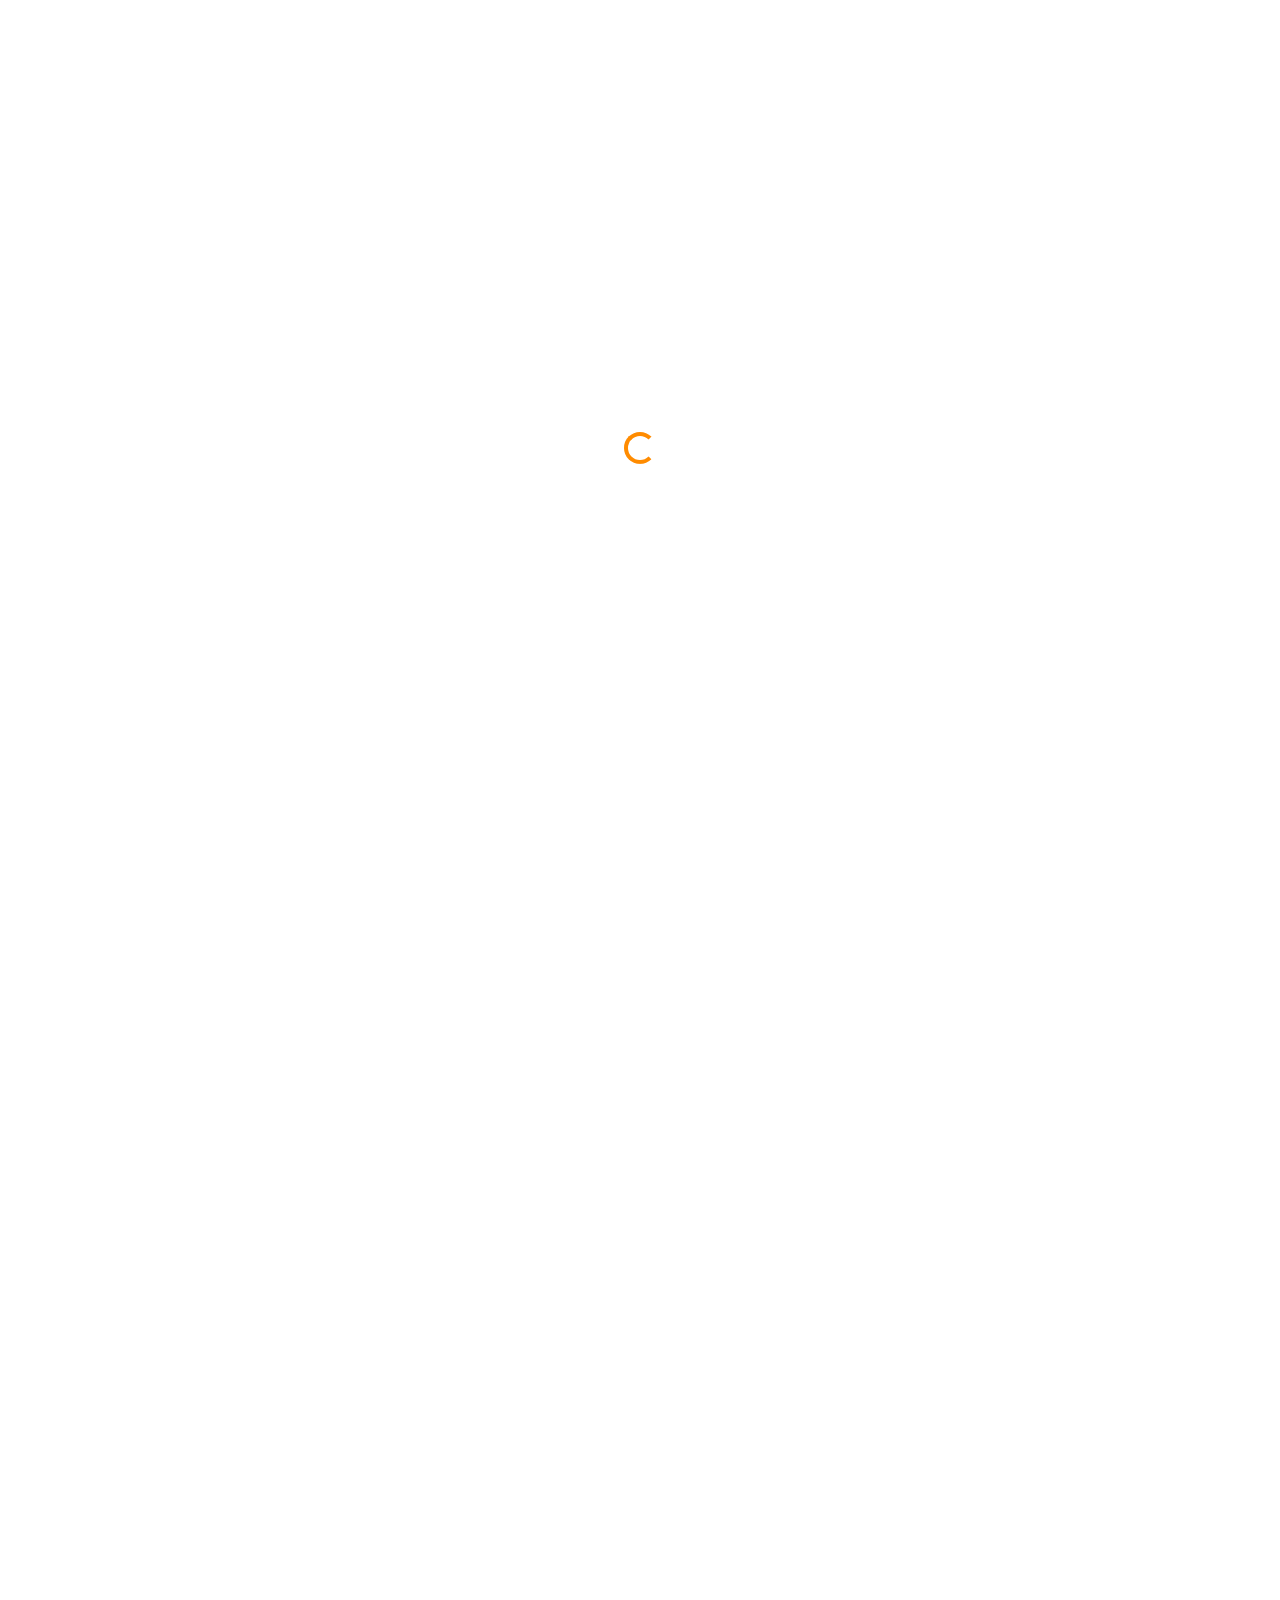
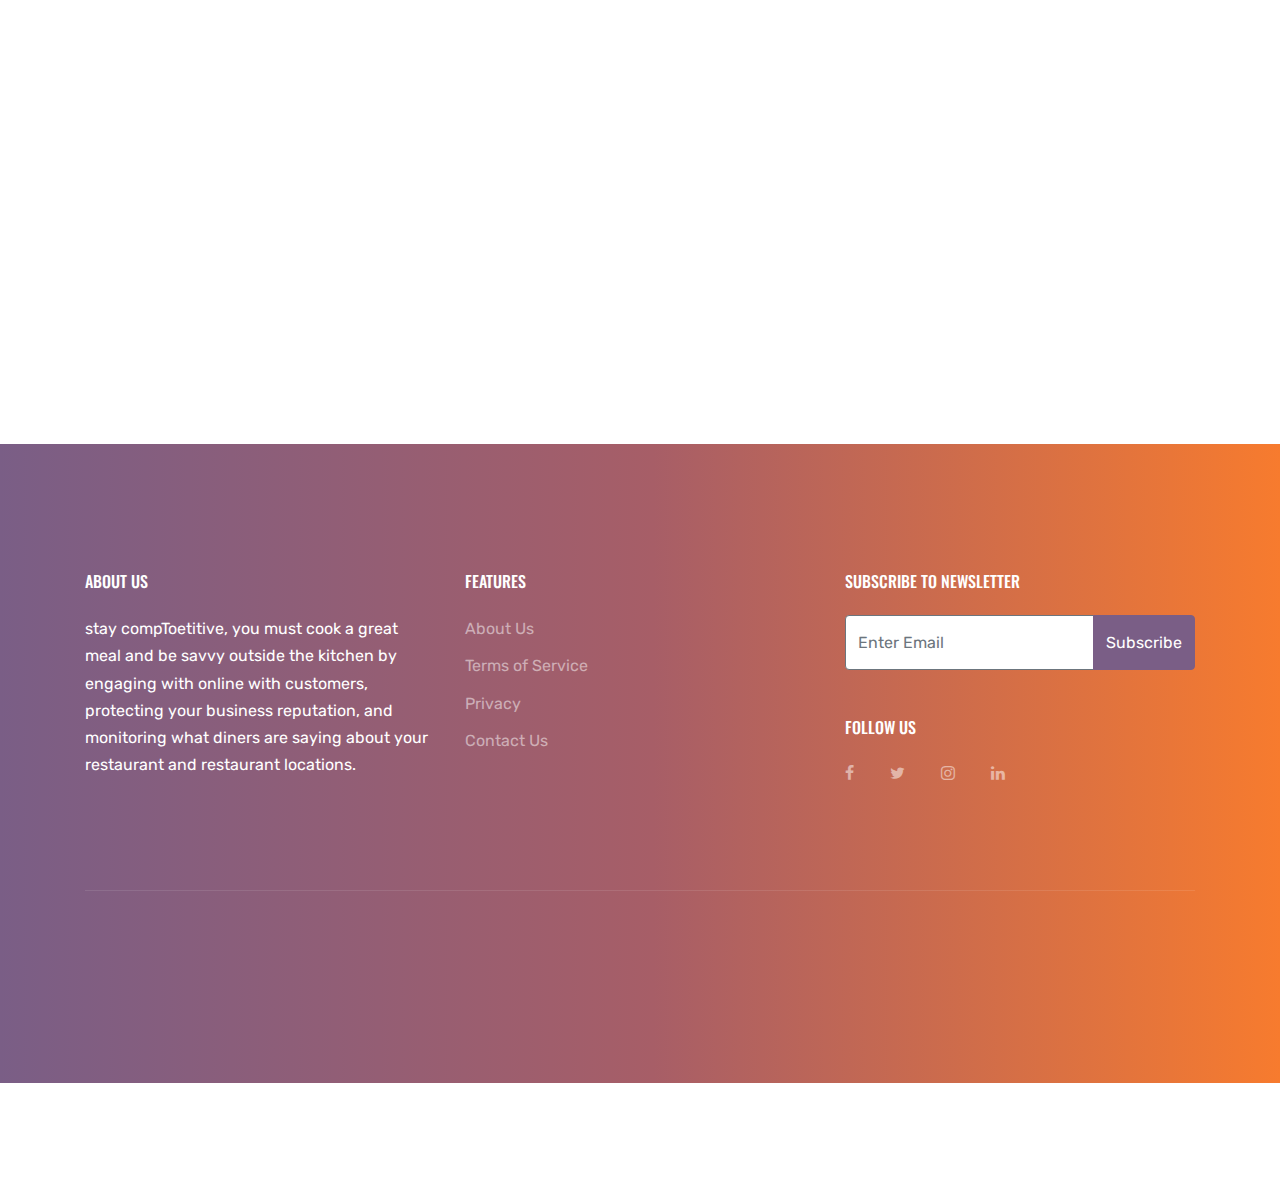
<file: assets/unearth/index2.html>
<!doctype html>
<html lang="en">
  <head>
    <title>Foodopedia</title>
    <meta charset="utf-8">
    <meta name="viewport" content="width=device-width, initial-scale=1, shrink-to-fit=no">

    <link href="https://fonts.googleapis.com/css?family=Rubik:300,400,700|Oswald:400,700" rel="stylesheet">

    <link rel="stylesheet" href="fonts/icomoon/style.css">

    <link rel="stylesheet" href="css/bootstrap.min.css">
    <link rel="stylesheet" href="css/jquery.fancybox.min.css">
    <link rel="stylesheet" href="css/owl.carousel.min.css">
    <link rel="stylesheet" href="css/owl.theme.default.min.css">
    <link rel="stylesheet" href="fonts/flaticon/font/flaticon.css">
    <link rel="stylesheet" href="css/aos.css">

    <!-- MAIN CSS -->
    <link rel="stylesheet" href="css/style.css">
    
  </head>
  <body data-spy="scroll" data-target=".site-navbar-target" data-offset="300">

  <div id="overlayer"></div>
  <div class="loader">
    <div class="spinner-border text-primary" role="status">
      <span class="sr-only">Loading...</span>
    </div>
  </div>
  
  <div class="site-wrap"  id="home-section">

    <div class="site-mobile-menu site-navbar-target">
      <div class="site-mobile-menu-header">
        <div class="site-mobile-menu-close mt-3">
          <span class="icon-close2 js-menu-toggle"></span>
        </div>
      </div>
      <div class="site-mobile-menu-body"></div>
    </div>
   

    <div class="top-bar">
      <div class="container">
        <div class="row">
          <div class="col-12">
            <a href="#" class="text-white"><span class="mr-2 text-white icon-envelope-open-o"></span> <span class="d-none d-md-inline-block">info@yourdomain.com</span></a>
            <span class="mx-md-2 d-inline-block"></span>
            <a href="#" class="text-white"><span class="mr-2 text-white icon-phone"></span> <span class="d-none d-md-inline-block">1+ (234) 5678 9101</span></a>
            

            <div class="float-right">

            <a href="#" class="text-white"><span class="mr-2 text-white icon-twitter"></span> <span class="d-none d-md-inline-block">Twitter</span></a>
            <span class="mx-md-2 d-inline-block"></span>
            <a href="#" class="text-white"><span class="mr-2 text-white icon-instagram"></span> <span class="d-none d-md-inline-block">Instagram</span></a>

            </div>

          </div>
          
        </div>
        
      </div>
    </div>
      
    <header class="site-navbar js-sticky-header site-navbar-target" role="banner">

      <div class="container">
        <div class="row align-items-center position-relative">
          
            
            <div class="site-logo">
              <a href="index.html" class="text-black"><span class="text-primary" >FOODOPEDIA</a>
            </div>
            
            <div class="col-12">
             <nav class="site-navigation text-right ml-auto " role="navigation">

                <ul class="site-menu main-menu js-clone-nav ml-auto d-none d-lg-block">
                <li><a href="#home-section" class="nav-link">Home</a></li>
                <li><a href="#services-section" class="nav-link">Contact</a></li>             
                
                   
                 

                <li><a href="#press-section" class="nav-link">About Us</a></li>
                
                <li><a href="#testimonials-section" class="nav-link">Hey! ABC</a></li>
                <li><a href="#contact-section" class="nav-link">Logout</a></li>
              </ul>
              </nav>
          
            </div>

          <div class="toggle-button d-inline-block d-lg-none"><a href="#" class="site-menu-toggle py-5 js-menu-toggle text-black"><span class="icon-menu h3"></span></a></div>

        </div>
      </div>
      
    </header>
    
    <div class="owl-carousel slide-one-item">
      

      

      <div class="site-section-cover overlay img-bg-section" style="background-image: url('images/cook.jpg');" >
        <div class="container">
          <div class="row align-items-center justify-content-center text-center">
            <div class="col-md-12 col-lg-7">
              <h1 data-aos="fade-up" data-aos-delay="">Welcome to Foodopedia</h1>  
             <!---- <p class="mb-5" data-aos="fade-up" data-aos-delay="100">Lorem ipsum dolor sit amet, consectetur adipisicing elit. Molestiae, cumque vitae animi.</p>-->
             <!----<p data-aos="fade-up" data-aos-delay="200"><a href="#" class="btn btn-outline-white border-w-2 btn-md" style="cursor: pointer;">Select city</a></p>-->
             <div class="dropdown">
              <button class="dropbtn">Select City</button>
                <div class="dropdown-content">
                <a href="#">Aligarh</a>
                <a href="#">Delhi</a>
                <a href="#">Agra</a>
                </div>  
              </div>
            </div>
          </div>
        </div>

      </div>

     
      

    </div>
    
    <div class="site-section">
      <div class="block__73694 mb-2" id="services-section">
        <div class="container">
          <div class="row d-flex no-gutters align-items-stretch">

            <div class="col-12 col-lg-6 block__73422" style="background-image: url('images/cook2.jpg');" data-aos="fade-right" data-aos-delay="">
            </div>

            

            <div class="col-lg-5 ml-auto p-lg-5 mt-4 mt-lg-0" data-aos="fade-left" data-aos-delay="">
              <h2 class="mb-3 text-black">About our website</h2>
              <p>In today’s digital age, diners quickly become online critics on restaurant review sites. With their words, they’re making personal recommendations not only to their friends and family but also to the whole world.
                </p>

              <p> To stay competitive, you must cook a great meal and be savvy outside the kitchen by engaging with online with customers, protecting your business reputation, and monitoring what diners are saying about your restaurant and restaurant locations.</p>

              <ul class="ul-check primary list-unstyled mt-5">
                <li>Select a city.</li>
                <li>Choose a restaurant.</li>
                <li>Choose your favourite street food.</li>
                <li>Write your review or feedback.</li>
              </ul>

              
            </div>

          </div>
        </div>      
      </div>


      <div class="block__73694">
        <div class="container">
          <div class="row d-flex no-gutters align-items-stretch">

            <div class="col-12 col-lg-6 block__73422 order-lg-2" style="background-image: url('images/food3.jpg');" data-aos="fade-left" data-aos-delay="">
            </div>
<div class="col-lg-4 ml-auto" data-aos="fade-up" data-aos-delay="200">
<h2 class="text-black">Hey! ABC.<br> Write your experience.</h2>
<p> stay compToetitive, you must cook a great meal and be savvy outside the kitchen by engaging with online with customers, protecting your business reputation, and monitoring what diners are saying about your restaurant and restaurant locations.</p>
<p><a href="#" class="btn btn-primary text-white">Get Started</a></p>
</div>
</div>
</div>
</div>

<br>
<br>
<footer class="site-footer">
<div class="container">
<div class="row">
<div class="col-md-6">
<div class="row">
  <div class="col-md-8">
    <h2 class="footer-heading mb-4">About Us</h2>
    <p>stay compToetitive, you must cook a great meal and be savvy outside the kitchen by engaging with online with customers, protecting your business reputation, and monitoring what diners are saying about your restaurant and restaurant locations.</p>
  </div>
  <div class="col-md-4 ml-auto" style="padding-bottom:0%;">
    <h2 class="footer-heading mb-4">Features</h2>
    <ul class="list-unstyled">
      <li><a href="#">About Us</a></li>
      <li><a href="#">Terms of Service</a></li>
      <li><a href="#">Privacy</a></li>
      <li><a href="#">Contact Us</a></li>
    </ul>
  </div>
  
</div>
</div>
<div class="col-md-4 ml-auto">

<div class="mb-5">
  <h2 class="footer-heading mb-4">Subscribe to Newsletter</h2>
  <form action="#" method="post" class="footer-suscribe-form">
    <div class="input-group mb-3">
      <input type="text" class="form-control border-secondary text-white bg-transparent" placeholder="Enter Email" aria-label="Enter Email" aria-describedby="button-addon2">
      <div class="input-group-append">
        <button class="btn btn-primary text-white" type="button" id="button-addon2">Subscribe</button>
      </div>
    </div>
  </div>


  <h2 class="footer-heading mb-4">Follow Us</h2>
    <a href="#about-section" class="smoothscroll pl-0 pr-3"><span class="icon-facebook"></span></a>
    <a href="#" class="pl-3 pr-3"><span class="icon-twitter"></span></a>
    <a href="#" class="pl-3 pr-3"><span class="icon-instagram"></span></a>
    <a href="#" class="pl-3 pr-3"><span class="icon-linkedin"></span></a>
</form>
</div>
</div>
<div class="row pt-5 mt-5 text-center">
<div class="col-md-12">
<div class="border-top pt-5">
<p class="copyright"><small>
<!-- Link back to Colorlib can't be removed. Template is licensed under CC BY 3.0. -->
<!--Copyright &copy;<script>document.write(new Date().getFullYear());</script> All rights reserved | This template is made with <i class="icon-heart text-danger" aria-hidden="true"></i> by <a href="https://colorlib.com" target="_blank" >Colorlib</a>-->
<!-- Link back to Colorlib can't be removed. Template is licensed under CC BY 3.0. -->
</small></p>
</div>
</div>

</div>
</div>
</footer>

</div>

  <script src="js/jquery-3.3.1.min.js"></script>
  <script src="js/popper.min.js"></script>
  <script src="js/bootstrap.min.js"></script>
  <script src="js/owl.carousel.min.js"></script>
  <script src="js/jquery.sticky.js"></script>
  <script src="js/jquery.waypoints.min.js"></script>
  <script src="js/jquery.animateNumber.min.js"></script>
  <script src="js/jquery.fancybox.min.js"></script>
  <script src="js/jquery.easing.1.3.js"></script>
  <script src="js/aos.js"></script>
  
  <script src="js/main.js"></script>
    
  </body>
</html>
</file>
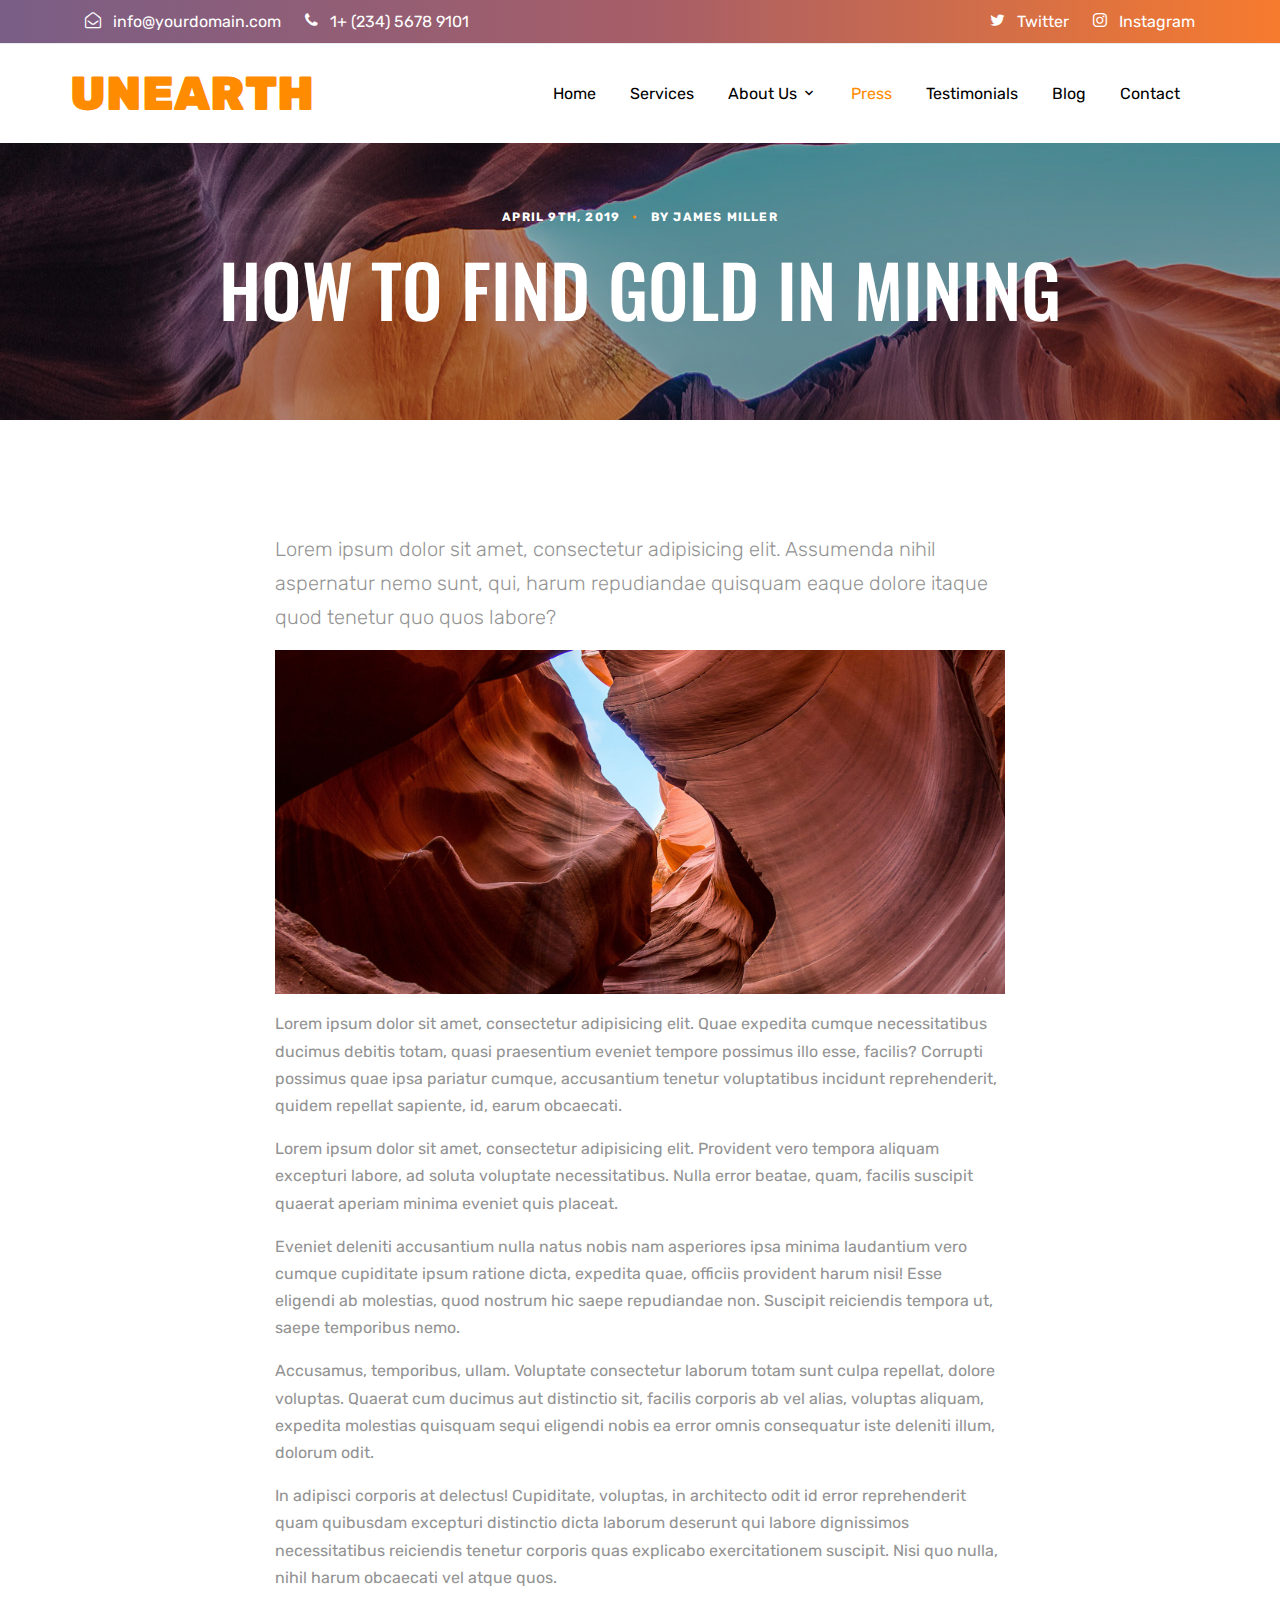
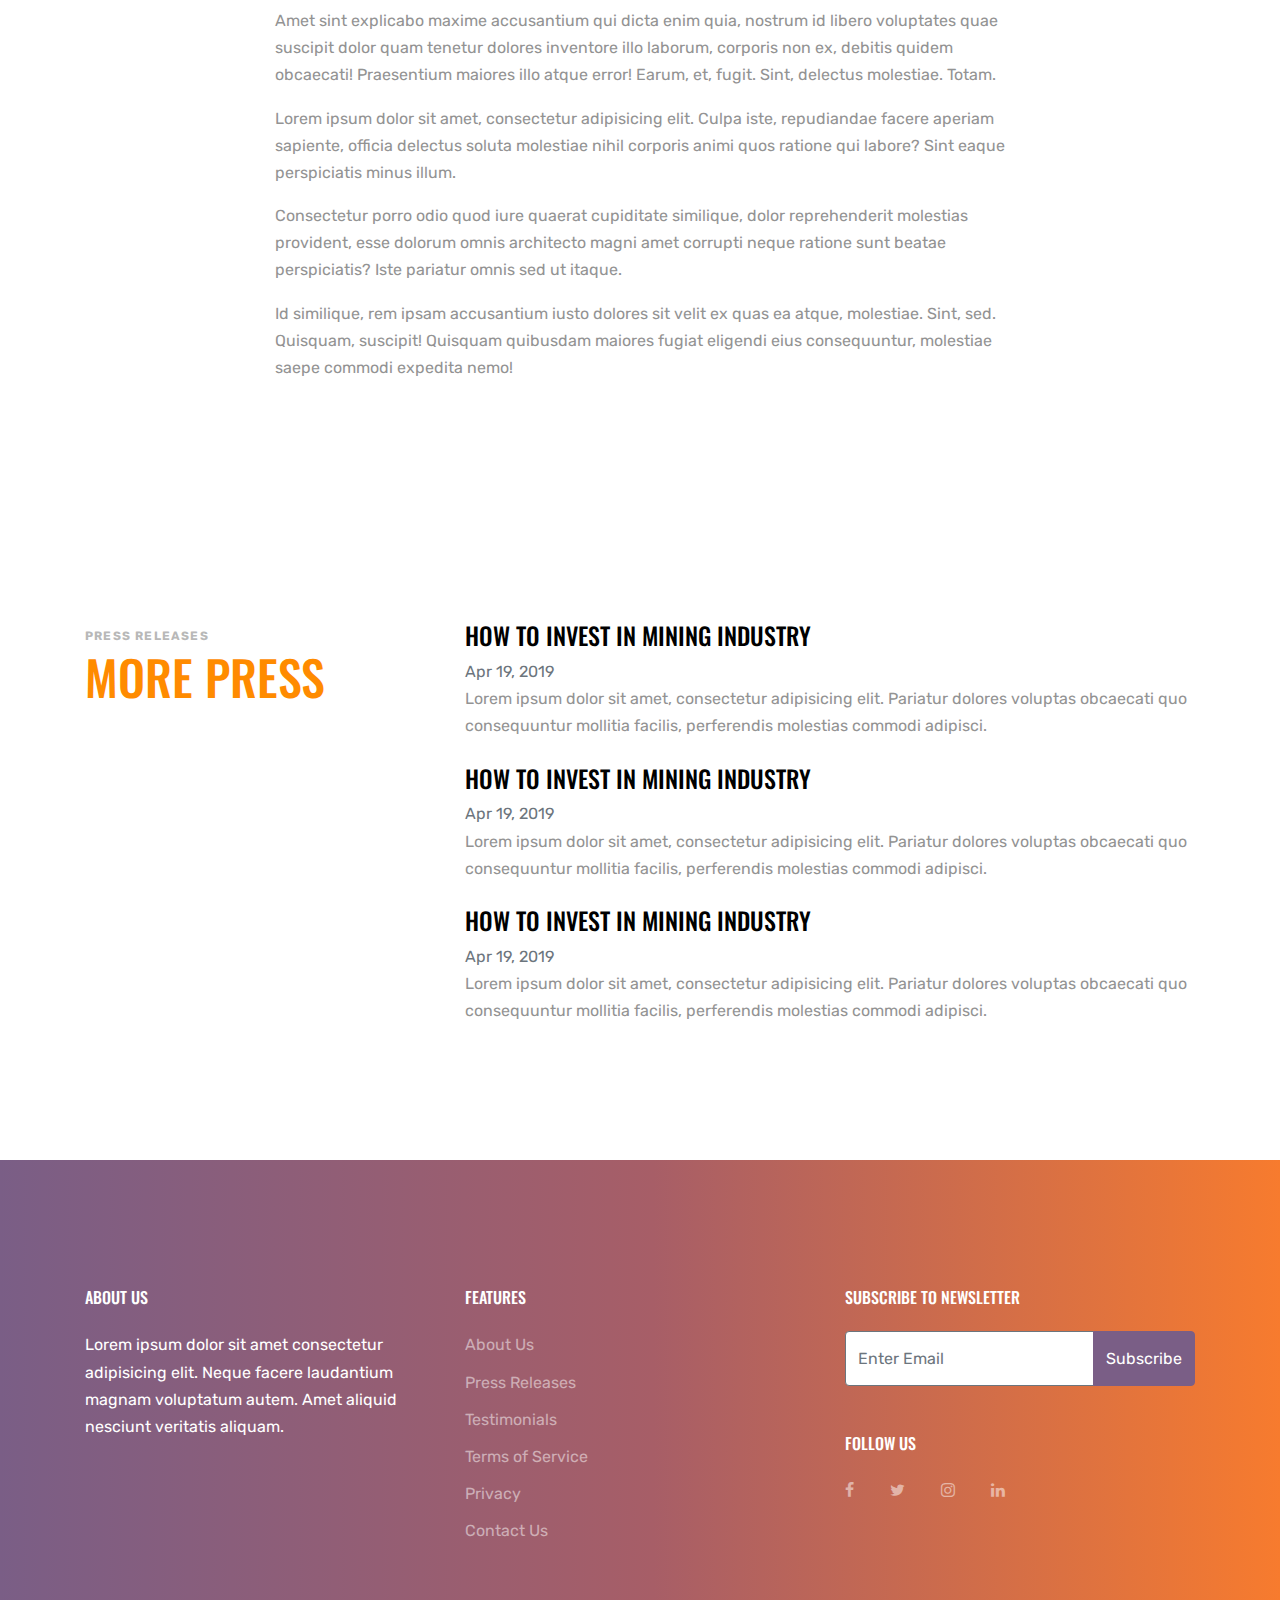
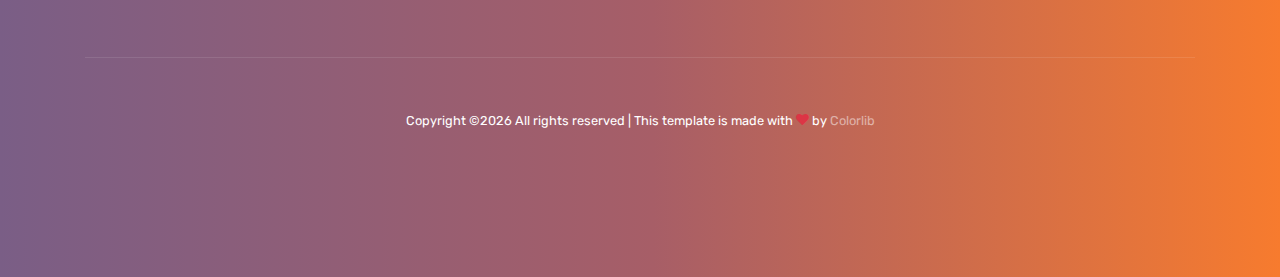
<file: assets/unearth/press-single.html>
<!doctype html>
<html lang="en">
  <head>
    <title>Unearth &mdash; Website Template by Colorlib</title>
    <meta charset="utf-8">
    <meta name="viewport" content="width=device-width, initial-scale=1, shrink-to-fit=no">

    <link href="https://fonts.googleapis.com/css?family=Rubik:300,400,700|Oswald:400,700" rel="stylesheet">

    <link rel="stylesheet" href="fonts/icomoon/style.css">

    <link rel="stylesheet" href="css/bootstrap.min.css">
    <link rel="stylesheet" href="css/jquery.fancybox.min.css">
    <link rel="stylesheet" href="css/owl.carousel.min.css">
    <link rel="stylesheet" href="css/owl.theme.default.min.css">
    <link rel="stylesheet" href="fonts/flaticon/font/flaticon.css">
    <link rel="stylesheet" href="css/aos.css">

    <!-- MAIN CSS -->
    <link rel="stylesheet" href="css/style.css">
    
  </head>
  <body data-spy="scroll" data-target=".site-navbar-target" data-offset="300">
  
  <div class="site-wrap">

    <div class="site-mobile-menu site-navbar-target">
      <div class="site-mobile-menu-header">
        <div class="site-mobile-menu-close mt-3">
          <span class="icon-close2 js-menu-toggle"></span>
        </div>
      </div>
      <div class="site-mobile-menu-body"></div>
    </div>
   

    <div class="top-bar">
      <div class="container">
        <div class="row">
          <div class="col-12">
            <a href="#" class="text-white"><span class="mr-2 text-white icon-envelope-open-o"></span> <span class="d-none d-md-inline-block">info@yourdomain.com</span></a>
            <span class="mx-md-2 d-inline-block"></span>
            <a href="#" class="text-white"><span class="mr-2 text-white icon-phone"></span> <span class="d-none d-md-inline-block">1+ (234) 5678 9101</span></a>
            

            <div class="float-right">

            <a href="#" class="text-white"><span class="mr-2 text-white icon-twitter"></span> <span class="d-none d-md-inline-block">Twitter</span></a>
            <span class="mx-md-2 d-inline-block"></span>
            <a href="#" class="text-white"><span class="mr-2 text-white icon-instagram"></span> <span class="d-none d-md-inline-block">Instagram</span></a>

            </div>

          </div>
          
        </div>
        
      </div>
    </div>
      
    <header class="site-navbar js-sticky-header site-navbar-target" role="banner">

      <div class="container">
        <div class="row align-items-center position-relative">
          
            
            <div class="site-logo">
              <a href="index.html" class="text-black"><span class="text-primary">Unearth</a>
            </div>
            
            <div class="col-12">
              <nav class="site-navigation text-right ml-auto " role="navigation">

                <ul class="site-menu main-menu js-clone-nav ml-auto d-none d-lg-block">
                <li><a href="index.html#home-section" class="nav-link">Home</a></li>
                <li><a href="index.html#services-section" class="nav-link">Services</a></li>

                <li class="has-children">
                  <a href="index.html#about-section" class="nav-link">About Us</a>
                  <ul class="dropdown arrow-top">
                    <li><a href="index.html#team-section" class="nav-link">Team</a></li>
                    <li><a href="index.html#pricing-section" class="nav-link">Pricing</a></li>
                    <li><a href="index.html#faq-section" class="nav-link">FAQ</a></li>
                    <li class="has-children">
                      <a href="#">More Links</a>
                      <ul class="dropdown">
                        <li><a href="#">Menu One</a></li>
                        <li><a href="#">Menu Two</a></li>
                        <li><a href="#">Menu Three</a></li>
                      </ul>
                    </li>
                  </ul>
                </li>

                <li><a href="index.html#press-section" class="nav-link active">Press</a></li>
                
                <li><a href="index.html#testimonials-section" class="nav-link">Testimonials</a></li>
                <li><a href="index.html#blog-section" class="nav-link">Blog</a></li>
                <li><a href="index.html#contact-section" class="nav-link">Contact</a></li>
              </ul>
              </nav>
          
            </div>

          <div class="toggle-button d-inline-block d-lg-none"><a href="#" class="site-menu-toggle py-5 js-menu-toggle text-black"><span class="icon-menu h3"></span></a></div>

        </div>
      </div>
      
    </header>
    
    <div class="site-section-cover overlay inner-page bg-light" style="background-image: url('images/hero_3.jpg')" data-aos="fade">
      
      <div class="container">
        <div class="row align-items-center justify-content-center text-center">
          <div class="col-lg-10">

            <div class="box-shadow-content">
              <div class="block-heading-1">
                <span class="d-block mb-3 text-white"  data-aos="fade-up">April 9th, 2019 <span class="mx-2 text-primary">&bullet;</span> by James Miller</span>
                <h1 class="mb-4" data-aos="fade-up" data-aos-delay="100">How To Find Gold In Mining</h1>
              </div>
              
              
            </div>
          </div>
        </div>
      </div>
      
    </div>

    
    <section class="site-section">
      <div class="container">
        <div class="row">
          <div class="col-md-8 mx-auto blog-content">
            <p class="lead">Lorem ipsum dolor sit amet, consectetur adipisicing elit. Assumenda nihil aspernatur nemo sunt, qui, harum repudiandae quisquam eaque dolore itaque quod tenetur quo quos labore?</p>
            <p><img src="images/hero_2.jpg" alt="Image" class="img-fluid"></p>
            <p>Lorem ipsum dolor sit amet, consectetur adipisicing elit. Quae expedita cumque necessitatibus ducimus debitis totam, quasi praesentium eveniet tempore possimus illo esse, facilis? Corrupti possimus quae ipsa pariatur cumque, accusantium tenetur voluptatibus incidunt reprehenderit, quidem repellat sapiente, id, earum obcaecati.</p>

            <blockquote><p>Lorem ipsum dolor sit amet, consectetur adipisicing elit. Provident vero tempora aliquam excepturi labore, ad soluta voluptate necessitatibus. Nulla error beatae, quam, facilis suscipit quaerat aperiam minima eveniet quis placeat.</p></blockquote>

            <p>Eveniet deleniti accusantium nulla natus nobis nam asperiores ipsa minima laudantium vero cumque cupiditate ipsum ratione dicta, expedita quae, officiis provident harum nisi! Esse eligendi ab molestias, quod nostrum hic saepe repudiandae non. Suscipit reiciendis tempora ut, saepe temporibus nemo.</p>
            <p>Accusamus, temporibus, ullam. Voluptate consectetur laborum totam sunt culpa repellat, dolore voluptas. Quaerat cum ducimus aut distinctio sit, facilis corporis ab vel alias, voluptas aliquam, expedita molestias quisquam sequi eligendi nobis ea error omnis consequatur iste deleniti illum, dolorum odit.</p>
            <p>In adipisci corporis at delectus! Cupiditate, voluptas, in architecto odit id error reprehenderit quam quibusdam excepturi distinctio dicta laborum deserunt qui labore dignissimos necessitatibus reiciendis tenetur corporis quas explicabo exercitationem suscipit. Nisi quo nulla, nihil harum obcaecati vel atque quos.</p>
            <p>Amet sint explicabo maxime accusantium qui dicta enim quia, nostrum id libero voluptates quae suscipit dolor quam tenetur dolores inventore illo laborum, corporis non ex, debitis quidem obcaecati! Praesentium maiores illo atque error! Earum, et, fugit. Sint, delectus molestiae. Totam.</p>

            <p>Lorem ipsum dolor sit amet, consectetur adipisicing elit. Culpa iste, repudiandae facere aperiam sapiente, officia delectus soluta molestiae nihil corporis animi quos ratione qui labore? Sint eaque perspiciatis minus illum.</p>
            <p>Consectetur porro odio quod iure quaerat cupiditate similique, dolor reprehenderit molestias provident, esse dolorum omnis architecto magni amet corrupti neque ratione sunt beatae perspiciatis? Iste pariatur omnis sed ut itaque.</p>
            <p>Id similique, rem ipsam accusantium iusto dolores sit velit ex quas ea atque, molestiae. Sint, sed. Quisquam, suscipit! Quisquam quibusdam maiores fugiat eligendi eius consequuntur, molestiae saepe commodi expedita nemo!</p>
            
          </div>
          
        </div>
      </div>
    </section>

    <div class="site-section" id="press-section">
      <div class="container">
        <div class="row">
          <div class="col-lg-4 mb-5 mb-lg-0">
            <div class="block-heading-1">
              <span>Press Releases</span>
              <h2>More Press</h2>
            </div>
          </div>
          <div class="col-lg-8">
            <ul class="list-unstyled">
              <li class="mb-4">
                <h2 class="h4"><a href="press-single.html" class="text-black">How To Invest In Mining Industry</a></h2>
                <span class="d-block text-secondary">Apr 19, 2019</span>
                <p>Lorem ipsum dolor sit amet, consectetur adipisicing elit. Pariatur dolores voluptas obcaecati quo consequuntur mollitia facilis, perferendis molestias commodi adipisci.</p>
              </li>
              <li class="mb-4">
                <h2 class="h4"><a href="press-single.html" class="text-black">How To Invest In Mining Industry</a></h2>
                <span class="d-block text-secondary">Apr 19, 2019</span>
                <p>Lorem ipsum dolor sit amet, consectetur adipisicing elit. Pariatur dolores voluptas obcaecati quo consequuntur mollitia facilis, perferendis molestias commodi adipisci.</p>
              </li>
              <li class="mb-4">
                <h2 class="h4"><a href="press-single.html" class="text-black">How To Invest In Mining Industry</a></h2>
                <span class="d-block text-secondary">Apr 19, 2019</span>
                <p>Lorem ipsum dolor sit amet, consectetur adipisicing elit. Pariatur dolores voluptas obcaecati quo consequuntur mollitia facilis, perferendis molestias commodi adipisci.</p>
              </li>
            </ul>
          </div>
        </div>
      </div>
    </div>


    <footer class="site-footer">
      <div class="container">
        <div class="row">
          <div class="col-md-6">
            <div class="row">
              <div class="col-md-8">
                <h2 class="footer-heading mb-4">About Us</h2>
                <p>Lorem ipsum dolor sit amet consectetur adipisicing elit. Neque facere laudantium magnam voluptatum autem. Amet aliquid nesciunt veritatis aliquam.</p>
              </div>
              <div class="col-md-4 ml-auto">
                <h2 class="footer-heading mb-4">Features</h2>
                <ul class="list-unstyled">
                  <li><a href="#">About Us</a></li>
                  <li><a href="#">Press Releases</a></li>
                  <li><a href="#">Testimonials</a></li>
                  <li><a href="#">Terms of Service</a></li>
                  <li><a href="#">Privacy</a></li>
                  <li><a href="#">Contact Us</a></li>
                </ul>
              </div>
              
            </div>
          </div>
          <div class="col-md-4 ml-auto">

            <div class="mb-5">
              <h2 class="footer-heading mb-4">Subscribe to Newsletter</h2>
              <form action="#" method="post" class="footer-suscribe-form">
                <div class="input-group mb-3">
                  <input type="text" class="form-control border-secondary text-white bg-transparent" placeholder="Enter Email" aria-label="Enter Email" aria-describedby="button-addon2">
                  <div class="input-group-append">
                    <button class="btn btn-primary text-white" type="button" id="button-addon2">Subscribe</button>
                  </div>
                </div>
              </div>


              <h2 class="footer-heading mb-4">Follow Us</h2>
                <a href="#about-section" class="smoothscroll pl-0 pr-3"><span class="icon-facebook"></span></a>
                <a href="#" class="pl-3 pr-3"><span class="icon-twitter"></span></a>
                <a href="#" class="pl-3 pr-3"><span class="icon-instagram"></span></a>
                <a href="#" class="pl-3 pr-3"><span class="icon-linkedin"></span></a>
            </form>
          </div>
        </div>
        <div class="row pt-5 mt-5 text-center">
          <div class="col-md-12">
            <div class="border-top pt-5">
            <p class="copyright"><small>
            <!-- Link back to Colorlib can't be removed. Template is licensed under CC BY 3.0. -->
            Copyright &copy;<script>document.write(new Date().getFullYear());</script> All rights reserved | This template is made with <i class="icon-heart text-danger" aria-hidden="true"></i> by <a href="https://colorlib.com" target="_blank" >Colorlib</a>
            <!-- Link back to Colorlib can't be removed. Template is licensed under CC BY 3.0. -->
            </small></p>
            </div>
          </div>
          
        </div>
      </div>
    </footer>

  </div>

  <script src="js/jquery-3.3.1.min.js"></script>
  <script src="js/popper.min.js"></script>
  <script src="js/bootstrap.min.js"></script>
  <script src="js/owl.carousel.min.js"></script>
  <script src="js/jquery.sticky.js"></script>
  <script src="js/jquery.waypoints.min.js"></script>
  <script src="js/jquery.animateNumber.min.js"></script>
  <script src="js/jquery.easing.1.3.js"></script>
  <script src="js/aos.js"></script>
  
  <script src="js/main.js"></script>

  
  </body>
</html>
</file>
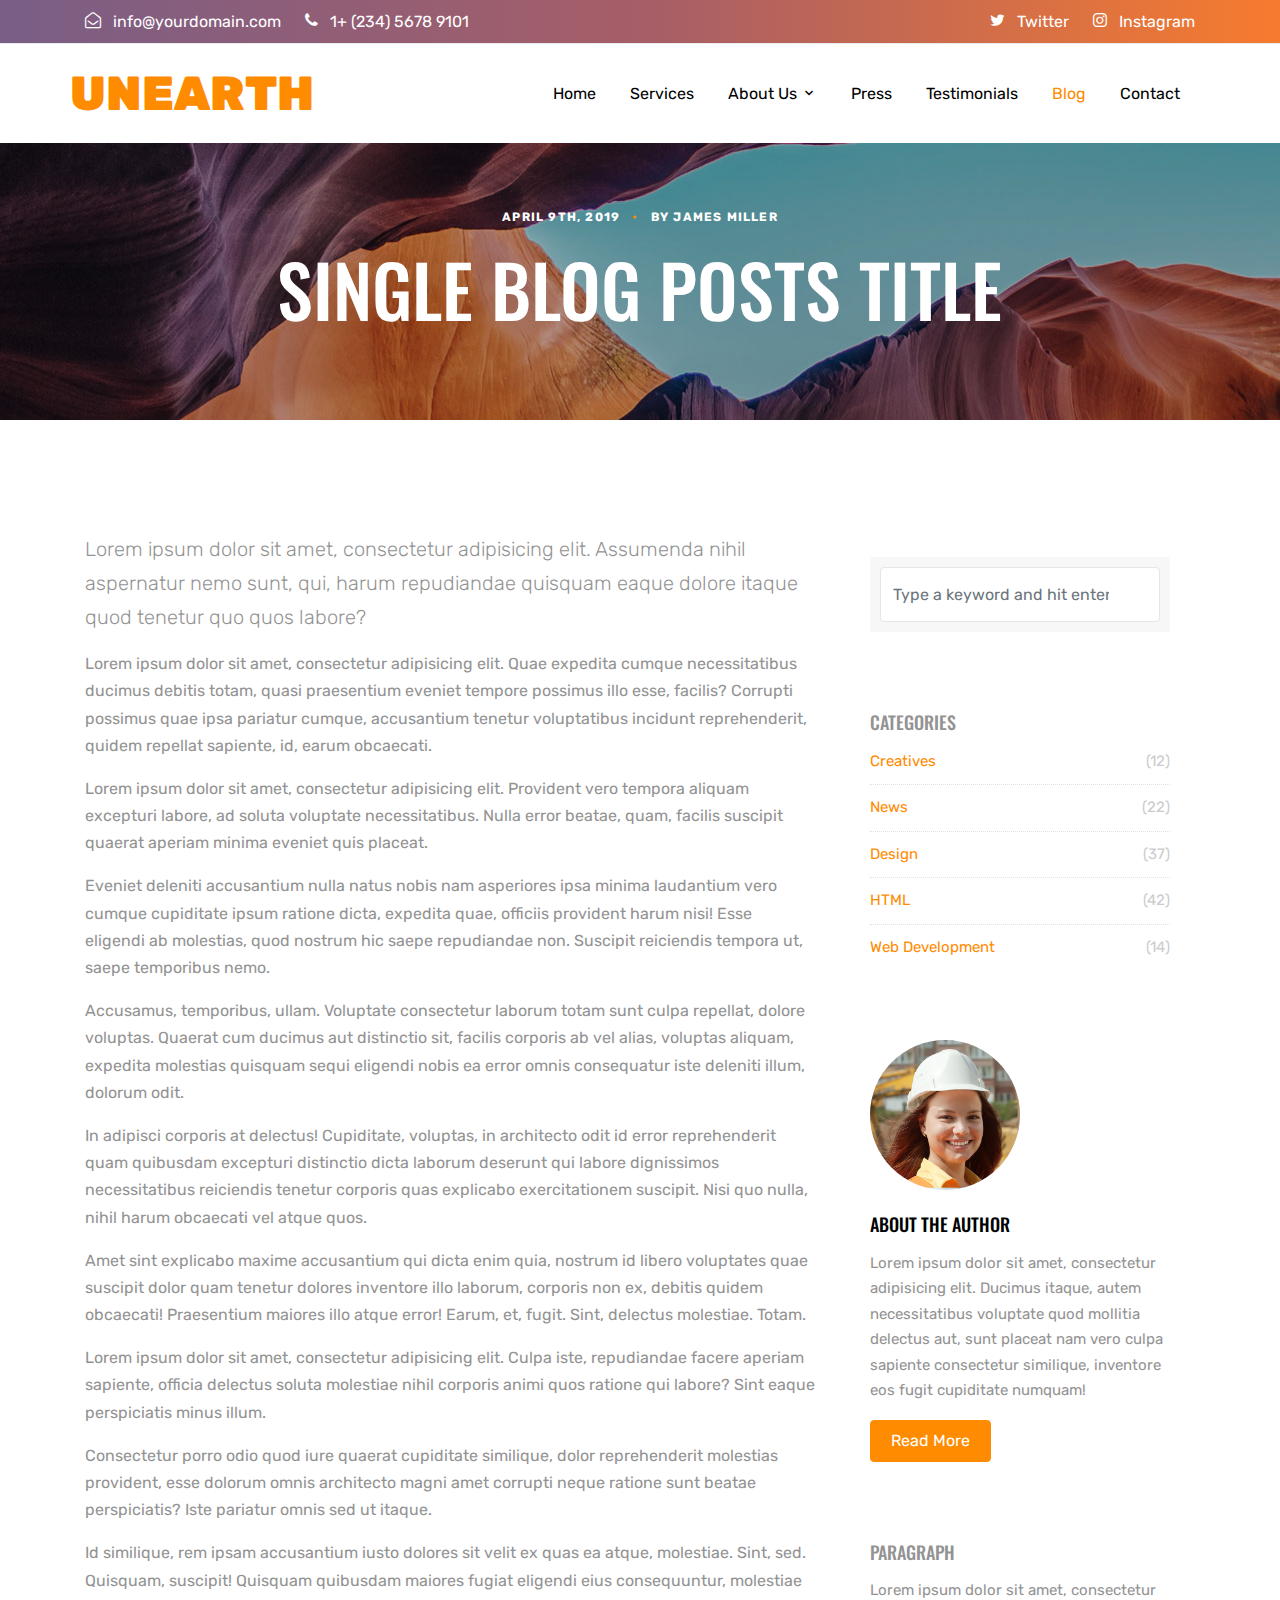
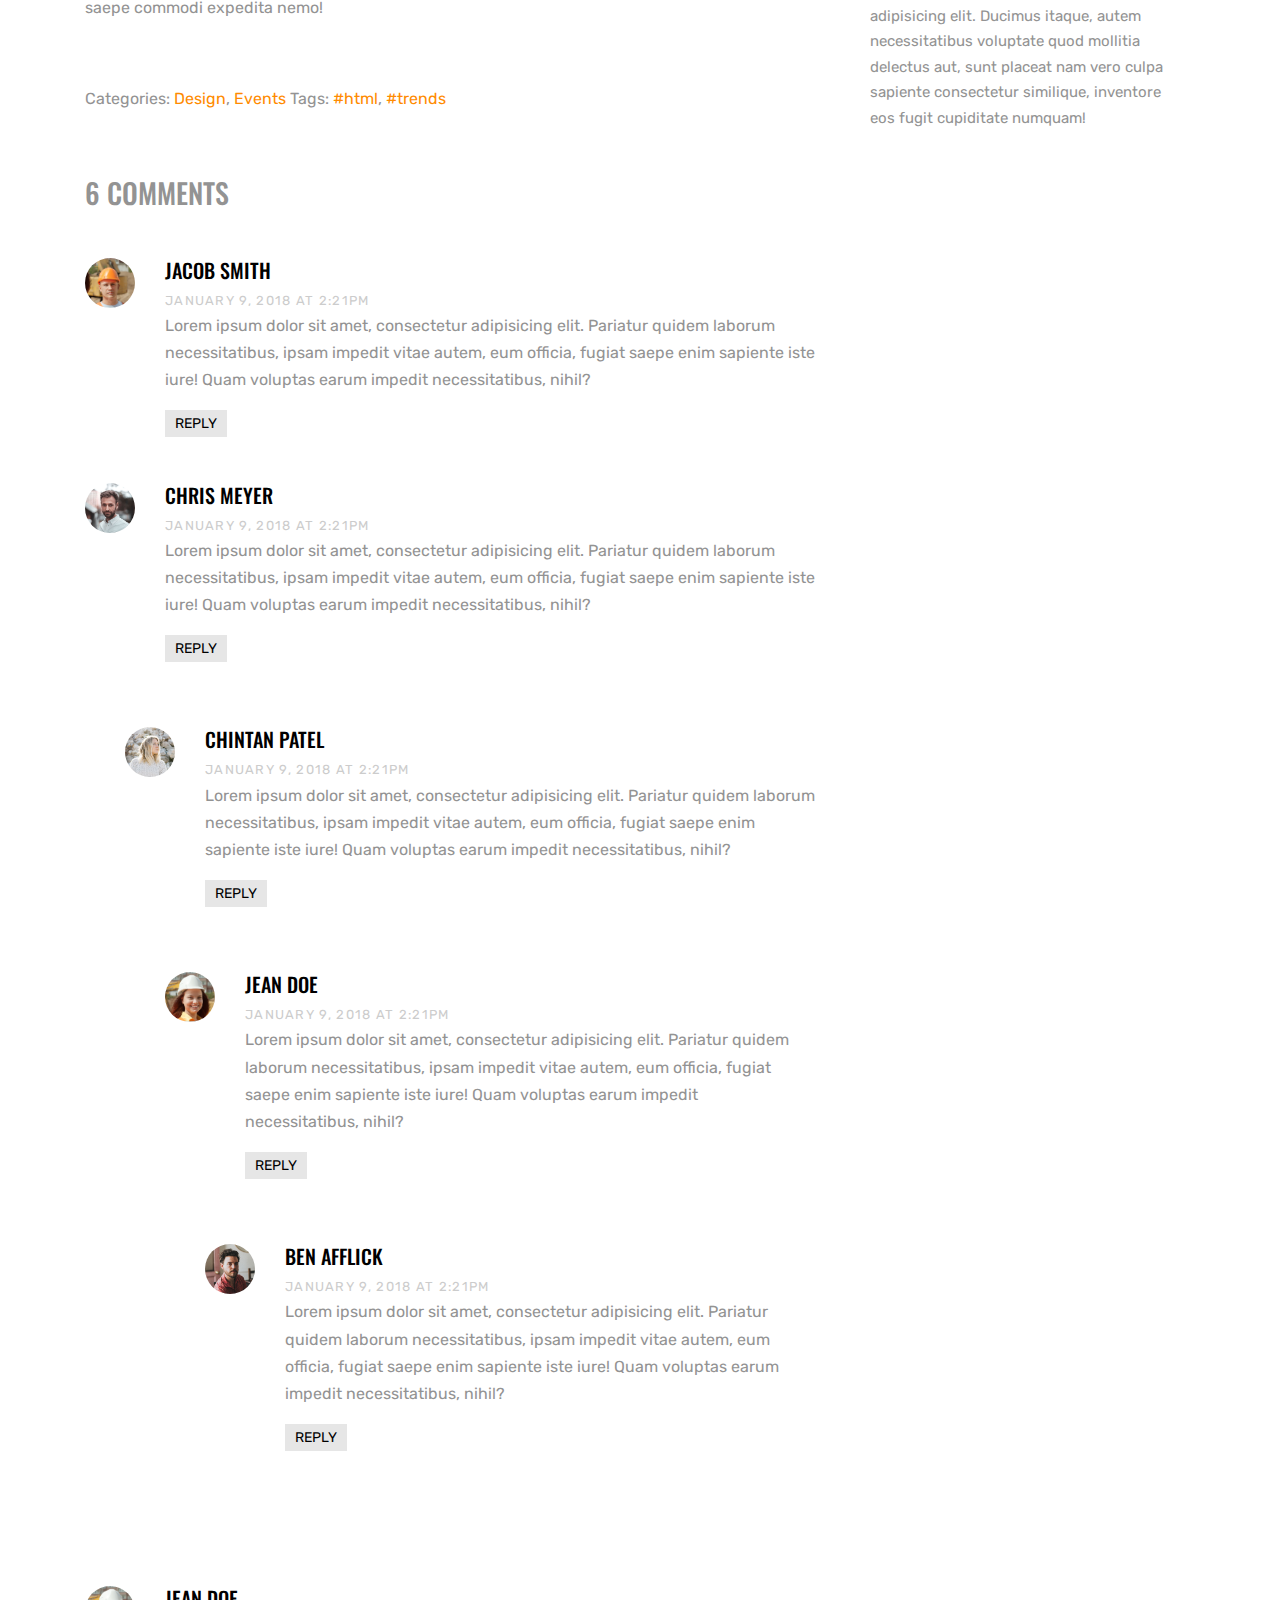
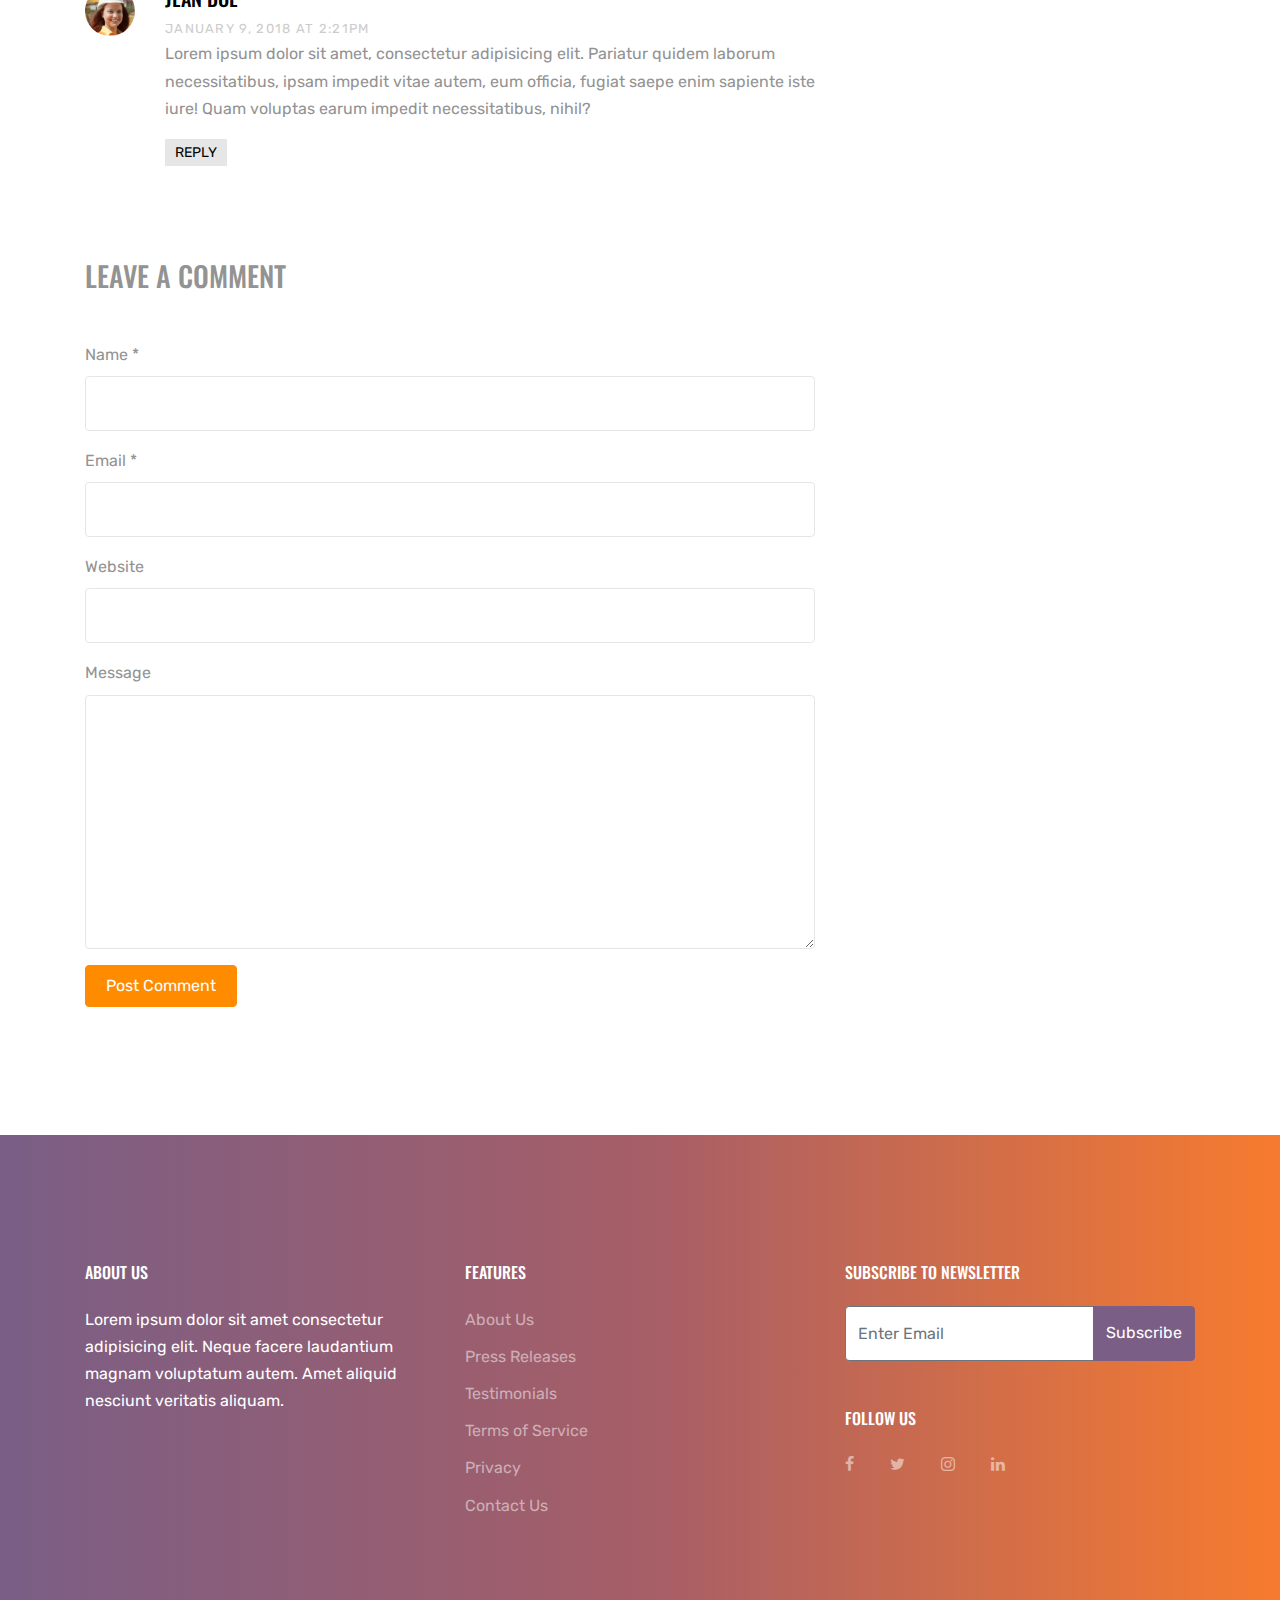
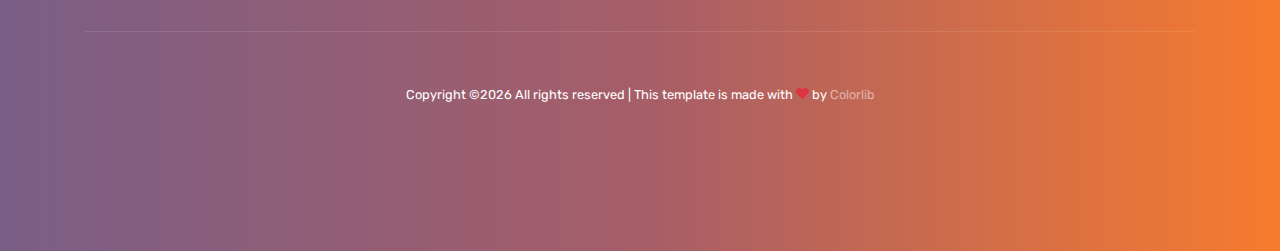
<file: assets/unearth/single.html>
<!doctype html>
<html lang="en">
  <head>
    <title>Unearth &mdash; Website Template by Colorlib</title>
    <meta charset="utf-8">
    <meta name="viewport" content="width=device-width, initial-scale=1, shrink-to-fit=no">

    <link href="https://fonts.googleapis.com/css?family=Rubik:300,400,700|Oswald:400,700" rel="stylesheet">

    <link rel="stylesheet" href="fonts/icomoon/style.css">

    <link rel="stylesheet" href="css/bootstrap.min.css">
    <link rel="stylesheet" href="css/jquery.fancybox.min.css">
    <link rel="stylesheet" href="css/owl.carousel.min.css">
    <link rel="stylesheet" href="css/owl.theme.default.min.css">
    <link rel="stylesheet" href="fonts/flaticon/font/flaticon.css">
    <link rel="stylesheet" href="css/aos.css">

    <!-- MAIN CSS -->
    <link rel="stylesheet" href="css/style.css">
    
  </head>
  <body data-spy="scroll" data-target=".site-navbar-target" data-offset="300">
  
  <div class="site-wrap">

    <div class="site-mobile-menu site-navbar-target">
      <div class="site-mobile-menu-header">
        <div class="site-mobile-menu-close mt-3">
          <span class="icon-close2 js-menu-toggle"></span>
        </div>
      </div>
      <div class="site-mobile-menu-body"></div>
    </div>
   

    <div class="top-bar">
      <div class="container">
        <div class="row">
          <div class="col-12">
            <a href="#" class="text-white"><span class="mr-2 text-white icon-envelope-open-o"></span> <span class="d-none d-md-inline-block">info@yourdomain.com</span></a>
            <span class="mx-md-2 d-inline-block"></span>
            <a href="#" class="text-white"><span class="mr-2 text-white icon-phone"></span> <span class="d-none d-md-inline-block">1+ (234) 5678 9101</span></a>
            

            <div class="float-right">

            <a href="#" class="text-white"><span class="mr-2 text-white icon-twitter"></span> <span class="d-none d-md-inline-block">Twitter</span></a>
            <span class="mx-md-2 d-inline-block"></span>
            <a href="#" class="text-white"><span class="mr-2 text-white icon-instagram"></span> <span class="d-none d-md-inline-block">Instagram</span></a>

            </div>

          </div>
          
        </div>
        
      </div>
    </div>
      
    <header class="site-navbar js-sticky-header site-navbar-target" role="banner">

      <div class="container">
        <div class="row align-items-center position-relative">
          
            
            <div class="site-logo">
              <a href="index.html" class="text-black"><span class="text-primary">Unearth</a>
            </div>
            
            <div class="col-12">
              <nav class="site-navigation text-right ml-auto " role="navigation">

                <ul class="site-menu main-menu js-clone-nav ml-auto d-none d-lg-block">
                <li><a href="#home-section" class="nav-link">Home</a></li>
                <li><a href="#services-section" class="nav-link">Services</a></li>

                <li class="has-children">
                  <a href="index.html#about-section" class="nav-link">About Us</a>
                  <ul class="dropdown arrow-top">
                    <li><a href="index.html#team-section" class="nav-link">Team</a></li>
                    <li><a href="index.html#pricing-section" class="nav-link">Pricing</a></li>
                    <li><a href="index.html#faq-section" class="nav-link">FAQ</a></li>
                    <li class="has-children">
                      <a href="#">More Links</a>
                      <ul class="dropdown">
                        <li><a href="#">Menu One</a></li>
                        <li><a href="#">Menu Two</a></li>
                        <li><a href="#">Menu Three</a></li>
                      </ul>
                    </li>
                  </ul>
                </li>

                <li><a href="index.html#press-section" class="nav-link">Press</a></li>
                
                <li><a href="index.html#testimonials-section" class="nav-link">Testimonials</a></li>
                <li><a href="index.html#blog-section" class="nav-link active">Blog</a></li>
                <li><a href="index.html#contact-section" class="nav-link">Contact</a></li>
              </ul>
              </nav>
          
            </div>

          <div class="toggle-button d-inline-block d-lg-none"><a href="#" class="site-menu-toggle py-5 js-menu-toggle text-black"><span class="icon-menu h3"></span></a></div>

        </div>
      </div>
      
    </header>
    
    <div class="site-section-cover overlay inner-page bg-light" style="background-image: url('images/hero_3.jpg')" data-aos="fade">
      
      <div class="container">
        <div class="row align-items-center justify-content-center text-center">
          <div class="col-lg-10">

            <div class="box-shadow-content">
              <div class="block-heading-1">
                <span class="d-block mb-3 text-white" data-aos="fade-up">April 9th, 2019 <span class="mx-2 text-primary">&bullet;</span> by James Miller</span>
                <h1 class="mb-4" data-aos="fade-up" data-aos-delay="100">Single Blog Posts Title</h1>
              </div>
              
              
            </div>
          </div>
        </div>
      </div>
      
    </div>

    
    
    <section class="site-section">
      <div class="container">
        <div class="row">
          <div class="col-md-8 blog-content">
            <p class="lead">Lorem ipsum dolor sit amet, consectetur adipisicing elit. Assumenda nihil aspernatur nemo sunt, qui, harum repudiandae quisquam eaque dolore itaque quod tenetur quo quos labore?</p>
            <p>Lorem ipsum dolor sit amet, consectetur adipisicing elit. Quae expedita cumque necessitatibus ducimus debitis totam, quasi praesentium eveniet tempore possimus illo esse, facilis? Corrupti possimus quae ipsa pariatur cumque, accusantium tenetur voluptatibus incidunt reprehenderit, quidem repellat sapiente, id, earum obcaecati.</p>

            <blockquote><p>Lorem ipsum dolor sit amet, consectetur adipisicing elit. Provident vero tempora aliquam excepturi labore, ad soluta voluptate necessitatibus. Nulla error beatae, quam, facilis suscipit quaerat aperiam minima eveniet quis placeat.</p></blockquote>

            <p>Eveniet deleniti accusantium nulla natus nobis nam asperiores ipsa minima laudantium vero cumque cupiditate ipsum ratione dicta, expedita quae, officiis provident harum nisi! Esse eligendi ab molestias, quod nostrum hic saepe repudiandae non. Suscipit reiciendis tempora ut, saepe temporibus nemo.</p>
            <p>Accusamus, temporibus, ullam. Voluptate consectetur laborum totam sunt culpa repellat, dolore voluptas. Quaerat cum ducimus aut distinctio sit, facilis corporis ab vel alias, voluptas aliquam, expedita molestias quisquam sequi eligendi nobis ea error omnis consequatur iste deleniti illum, dolorum odit.</p>
            <p>In adipisci corporis at delectus! Cupiditate, voluptas, in architecto odit id error reprehenderit quam quibusdam excepturi distinctio dicta laborum deserunt qui labore dignissimos necessitatibus reiciendis tenetur corporis quas explicabo exercitationem suscipit. Nisi quo nulla, nihil harum obcaecati vel atque quos.</p>
            <p>Amet sint explicabo maxime accusantium qui dicta enim quia, nostrum id libero voluptates quae suscipit dolor quam tenetur dolores inventore illo laborum, corporis non ex, debitis quidem obcaecati! Praesentium maiores illo atque error! Earum, et, fugit. Sint, delectus molestiae. Totam.</p>

            <p>Lorem ipsum dolor sit amet, consectetur adipisicing elit. Culpa iste, repudiandae facere aperiam sapiente, officia delectus soluta molestiae nihil corporis animi quos ratione qui labore? Sint eaque perspiciatis minus illum.</p>
            <p>Consectetur porro odio quod iure quaerat cupiditate similique, dolor reprehenderit molestias provident, esse dolorum omnis architecto magni amet corrupti neque ratione sunt beatae perspiciatis? Iste pariatur omnis sed ut itaque.</p>
            <p>Id similique, rem ipsam accusantium iusto dolores sit velit ex quas ea atque, molestiae. Sint, sed. Quisquam, suscipit! Quisquam quibusdam maiores fugiat eligendi eius consequuntur, molestiae saepe commodi expedita nemo!</p>
            <div class="pt-5">
              <p>Categories:  <a href="#">Design</a>, <a href="#">Events</a>  Tags: <a href="#">#html</a>, <a href="#">#trends</a></p>
            </div>


            <div class="pt-5">
              <h3 class="mb-5">6 Comments</h3>
              <ul class="comment-list">
                <li class="comment">
                  <div class="vcard bio">
                    <img src="images/person_2.jpg" alt="Image">
                  </div>
                  <div class="comment-body">
                    <h3>Jacob Smith</h3>
                    <div class="meta">January 9, 2018 at 2:21pm</div>
                    <p>Lorem ipsum dolor sit amet, consectetur adipisicing elit. Pariatur quidem laborum necessitatibus, ipsam impedit vitae autem, eum officia, fugiat saepe enim sapiente iste iure! Quam voluptas earum impedit necessitatibus, nihil?</p>
                    <p><a href="#" class="reply">Reply</a></p>
                  </div>
                </li>

                <li class="comment">
                  <div class="vcard bio">
                    <img src="images/person_3.jpg" alt="Image">
                  </div>
                  <div class="comment-body">
                    <h3>Chris Meyer</h3>
                    <div class="meta">January 9, 2018 at 2:21pm</div>
                    <p>Lorem ipsum dolor sit amet, consectetur adipisicing elit. Pariatur quidem laborum necessitatibus, ipsam impedit vitae autem, eum officia, fugiat saepe enim sapiente iste iure! Quam voluptas earum impedit necessitatibus, nihil?</p>
                    <p><a href="#" class="reply">Reply</a></p>
                  </div>

                  <ul class="children">
                    <li class="comment">
                      <div class="vcard bio">
                        <img src="images/person_5.jpg" alt="Image">
                      </div>
                      <div class="comment-body">
                        <h3>Chintan Patel</h3>
                        <div class="meta">January 9, 2018 at 2:21pm</div>
                        <p>Lorem ipsum dolor sit amet, consectetur adipisicing elit. Pariatur quidem laborum necessitatibus, ipsam impedit vitae autem, eum officia, fugiat saepe enim sapiente iste iure! Quam voluptas earum impedit necessitatibus, nihil?</p>
                        <p><a href="#" class="reply">Reply</a></p>
                      </div>


                      <ul class="children">
                        <li class="comment">
                          <div class="vcard bio">
                            <img src="images/person_1.jpg" alt="Image">
                          </div>
                          <div class="comment-body">
                            <h3>Jean Doe</h3>
                            <div class="meta">January 9, 2018 at 2:21pm</div>
                            <p>Lorem ipsum dolor sit amet, consectetur adipisicing elit. Pariatur quidem laborum necessitatibus, ipsam impedit vitae autem, eum officia, fugiat saepe enim sapiente iste iure! Quam voluptas earum impedit necessitatibus, nihil?</p>
                            <p><a href="#" class="reply">Reply</a></p>
                          </div>

                            <ul class="children">
                              <li class="comment">
                                <div class="vcard bio">
                                  <img src="images/person_4.jpg" alt="Image">
                                </div>
                                <div class="comment-body">
                                  <h3>Ben Afflick</h3>
                                  <div class="meta">January 9, 2018 at 2:21pm</div>
                                  <p>Lorem ipsum dolor sit amet, consectetur adipisicing elit. Pariatur quidem laborum necessitatibus, ipsam impedit vitae autem, eum officia, fugiat saepe enim sapiente iste iure! Quam voluptas earum impedit necessitatibus, nihil?</p>
                                  <p><a href="#" class="reply">Reply</a></p>
                                </div>
                              </li>
                            </ul>
                        </li>
                      </ul>
                    </li>
                  </ul>
                </li>

                <li class="comment">
                  <div class="vcard bio">
                    <img src="images/person_1.jpg" alt="Image">
                  </div>
                  <div class="comment-body">
                    <h3>Jean Doe</h3>
                    <div class="meta">January 9, 2018 at 2:21pm</div>
                    <p>Lorem ipsum dolor sit amet, consectetur adipisicing elit. Pariatur quidem laborum necessitatibus, ipsam impedit vitae autem, eum officia, fugiat saepe enim sapiente iste iure! Quam voluptas earum impedit necessitatibus, nihil?</p>
                    <p><a href="#" class="reply">Reply</a></p>
                  </div>
                </li>
              </ul>
              <!-- END comment-list -->
              
              <div class="comment-form-wrap pt-5">
                <h3 class="mb-5">Leave a comment</h3>
                <form action="#" class="">
                  <div class="form-group">
                    <label for="name">Name *</label>
                    <input type="text" class="form-control" id="name">
                  </div>
                  <div class="form-group">
                    <label for="email">Email *</label>
                    <input type="email" class="form-control" id="email">
                  </div>
                  <div class="form-group">
                    <label for="website">Website</label>
                    <input type="url" class="form-control" id="website">
                  </div>

                  <div class="form-group">
                    <label for="message">Message</label>
                    <textarea name="" id="message" cols="30" rows="10" class="form-control"></textarea>
                  </div>
                  <div class="form-group">
                    <input type="submit" value="Post Comment" class="btn btn-primary btn-md text-white">
                  </div>

                </form>
              </div>
            </div>

          </div>
          <div class="col-md-4 sidebar">
            <div class="sidebar-box">
              <form action="#" class="search-form">
                <div class="form-group">
                  <span class="icon fa fa-search"></span>
                  <input type="text" class="form-control" placeholder="Type a keyword and hit enter">
                </div>
              </form>
            </div>
            <div class="sidebar-box">
              <div class="categories">
                <h3>Categories</h3>
                <li><a href="#">Creatives <span>(12)</span></a></li>
                <li><a href="#">News <span>(22)</span></a></li>
                <li><a href="#">Design <span>(37)</span></a></li>
                <li><a href="#">HTML <span>(42)</span></a></li>
                <li><a href="#">Web Development <span>(14)</span></a></li>
              </div>
            </div>
            <div class="sidebar-box">
              <img src="images/person_1.jpg" alt="Image" class="img-fluid mb-4 w-50 rounded-circle">
              <h3 class="text-black">About The Author</h3>
              <p>Lorem ipsum dolor sit amet, consectetur adipisicing elit. Ducimus itaque, autem necessitatibus voluptate quod mollitia delectus aut, sunt placeat nam vero culpa sapiente consectetur similique, inventore eos fugit cupiditate numquam!</p>
              <p><a href="#" class="btn btn-primary btn-md text-white">Read More</a></p>
            </div>

            <div class="sidebar-box">
              <h3>Paragraph</h3>
              <p>Lorem ipsum dolor sit amet, consectetur adipisicing elit. Ducimus itaque, autem necessitatibus voluptate quod mollitia delectus aut, sunt placeat nam vero culpa sapiente consectetur similique, inventore eos fugit cupiditate numquam!</p>
            </div>
          </div>
        </div>
      </div>
    </section>


    <footer class="site-footer">
      <div class="container">
        <div class="row">
          <div class="col-md-6">
            <div class="row">
              <div class="col-md-8">
                <h2 class="footer-heading mb-4">About Us</h2>
                <p>Lorem ipsum dolor sit amet consectetur adipisicing elit. Neque facere laudantium magnam voluptatum autem. Amet aliquid nesciunt veritatis aliquam.</p>
              </div>
              <div class="col-md-4 ml-auto">
                <h2 class="footer-heading mb-4">Features</h2>
                <ul class="list-unstyled">
                  <li><a href="#">About Us</a></li>
                  <li><a href="#">Press Releases</a></li>
                  <li><a href="#">Testimonials</a></li>
                  <li><a href="#">Terms of Service</a></li>
                  <li><a href="#">Privacy</a></li>
                  <li><a href="#">Contact Us</a></li>
                </ul>
              </div>
              
            </div>
          </div>
          <div class="col-md-4 ml-auto">

            <div class="mb-5">
              <h2 class="footer-heading mb-4">Subscribe to Newsletter</h2>
              <form action="#" method="post" class="footer-suscribe-form">
                <div class="input-group mb-3">
                  <input type="text" class="form-control border-secondary text-white bg-transparent" placeholder="Enter Email" aria-label="Enter Email" aria-describedby="button-addon2">
                  <div class="input-group-append">
                    <button class="btn btn-primary text-white" type="button" id="button-addon2">Subscribe</button>
                  </div>
                </div>
              </div>


              <h2 class="footer-heading mb-4">Follow Us</h2>
                <a href="#about-section" class="smoothscroll pl-0 pr-3"><span class="icon-facebook"></span></a>
                <a href="#" class="pl-3 pr-3"><span class="icon-twitter"></span></a>
                <a href="#" class="pl-3 pr-3"><span class="icon-instagram"></span></a>
                <a href="#" class="pl-3 pr-3"><span class="icon-linkedin"></span></a>
            </form>
          </div>
        </div>
        <div class="row pt-5 mt-5 text-center">
          <div class="col-md-12">
            <div class="border-top pt-5">
            <p class="copyright"><small>
            <!-- Link back to Colorlib can't be removed. Template is licensed under CC BY 3.0. -->
            Copyright &copy;<script>document.write(new Date().getFullYear());</script> All rights reserved | This template is made with <i class="icon-heart text-danger" aria-hidden="true"></i> by <a href="https://colorlib.com" target="_blank" >Colorlib</a>
            <!-- Link back to Colorlib can't be removed. Template is licensed under CC BY 3.0. -->
            </small></p>
            </div>
          </div>
          
        </div>
      </div>
    </footer>

  </div>

  <script src="js/jquery-3.3.1.min.js"></script>
  <script src="js/popper.min.js"></script>
  <script src="js/bootstrap.min.js"></script>
  <script src="js/owl.carousel.min.js"></script>
  <script src="js/jquery.sticky.js"></script>
  <script src="js/jquery.waypoints.min.js"></script>
  <script src="js/jquery.animateNumber.min.js"></script>
  <script src="js/jquery.easing.1.3.js"></script>
  <script src="js/aos.js"></script>
  
  <script src="js/main.js"></script>

  </body>
</html>
</file>
<file: assets/unearth/fonts/icomoon/style.css>
@font-face {
  font-family: 'icomoon';
  src:  url('fonts/icomoon.eot?10si43');
  src:  url('fonts/icomoon.eot?10si43#iefix') format('embedded-opentype'),
    url('fonts/icomoon.ttf?10si43') format('truetype'),
    url('fonts/icomoon.woff?10si43') format('woff'),
    url('fonts/icomoon.svg?10si43#icomoon') format('svg');
  font-weight: normal;
  font-style: normal;
}

[class^="icon-"], [class*=" icon-"] {
  /* use !important to prevent issues with browser extensions that change fonts */
  font-family: 'icomoon' !important;
  speak: none;
  font-style: normal;
  font-weight: normal;
  font-variant: normal;
  text-transform: none;
  line-height: 1;

  /* Better Font Rendering =========== */
  -webkit-font-smoothing: antialiased;
  -moz-osx-font-smoothing: grayscale;
}

.icon-asterisk:before {
  content: "\f069";
}
.icon-plus:before {
  content: "\f067";
}
.icon-question:before {
  content: "\f128";
}
.icon-minus:before {
  content: "\f068";
}
.icon-glass:before {
  content: "\f000";
}
.icon-music:before {
  content: "\f001";
}
.icon-search:before {
  content: "\f002";
}
.icon-envelope-o:before {
  content: "\f003";
}
.icon-heart:before {
  content: "\f004";
}
.icon-star:before {
  content: "\f005";
}
.icon-star-o:before {
  content: "\f006";
}
.icon-user:before {
  content: "\f007";
}
.icon-film:before {
  content: "\f008";
}
.icon-th-large:before {
  content: "\f009";
}
.icon-th:before {
  content: "\f00a";
}
.icon-th-list:before {
  content: "\f00b";
}
.icon-check:before {
  content: "\f00c";
}
.icon-close:before {
  content: "\f00d";
}
.icon-remove:before {
  content: "\f00d";
}
.icon-times:before {
  content: "\f00d";
}
.icon-search-plus:before {
  content: "\f00e";
}
.icon-search-minus:before {
  content: "\f010";
}
.icon-power-off:before {
  content: "\f011";
}
.icon-signal:before {
  content: "\f012";
}
.icon-cog:before {
  content: "\f013";
}
.icon-gear:before {
  content: "\f013";
}
.icon-trash-o:before {
  content: "\f014";
}
.icon-home:before {
  content: "\f015";
}
.icon-file-o:before {
  content: "\f016";
}
.icon-clock-o:before {
  content: "\f017";
}
.icon-road:before {
  content: "\f018";
}
.icon-download:before {
  content: "\f019";
}
.icon-arrow-circle-o-down:before {
  content: "\f01a";
}
.icon-arrow-circle-o-up:before {
  content: "\f01b";
}
.icon-inbox:before {
  content: "\f01c";
}
.icon-play-circle-o:before {
  content: "\f01d";
}
.icon-repeat:before {
  content: "\f01e";
}
.icon-rotate-right:before {
  content: "\f01e";
}
.icon-refresh:before {
  content: "\f021";
}
.icon-list-alt:before {
  content: "\f022";
}
.icon-lock:before {
  content: "\f023";
}
.icon-flag:before {
  content: "\f024";
}
.icon-headphones:before {
  content: "\f025";
}
.icon-volume-off:before {
  content: "\f026";
}
.icon-volume-down:before {
  content: "\f027";
}
.icon-volume-up:before {
  content: "\f028";
}
.icon-qrcode:before {
  content: "\f029";
}
.icon-barcode:before {
  content: "\f02a";
}
.icon-tag:before {
  content: "\f02b";
}
.icon-tags:before {
  content: "\f02c";
}
.icon-book:before {
  content: "\f02d";
}
.icon-bookmark:before {
  content: "\f02e";
}
.icon-print:before {
  content: "\f02f";
}
.icon-camera:before {
  content: "\f030";
}
.icon-font:before {
  content: "\f031";
}
.icon-bold:before {
  content: "\f032";
}
.icon-italic:before {
  content: "\f033";
}
.icon-text-height:before {
  content: "\f034";
}
.icon-text-width:before {
  content: "\f035";
}
.icon-align-left:before {
  content: "\f036";
}
.icon-align-center:before {
  content: "\f037";
}
.icon-align-right:before {
  content: "\f038";
}
.icon-align-justify:before {
  content: "\f039";
}
.icon-list:before {
  content: "\f03a";
}
.icon-dedent:before {
  content: "\f03b";
}
.icon-outdent:before {
  content: "\f03b";
}
.icon-indent:before {
  content: "\f03c";
}
.icon-video-camera:before {
  content: "\f03d";
}
.icon-image:before {
  content: "\f03e";
}
.icon-photo:before {
  content: "\f03e";
}
.icon-picture-o:before {
  content: "\f03e";
}
.icon-pencil:before {
  content: "\f040";
}
.icon-map-marker:before {
  content: "\f041";
}
.icon-adjust:before {
  content: "\f042";
}
.icon-tint:before {
  content: "\f043";
}
.icon-edit:before {
  content: "\f044";
}
.icon-pencil-square-o:before {
  content: "\f044";
}
.icon-share-square-o:before {
  content: "\f045";
}
.icon-check-square-o:before {
  content: "\f046";
}
.icon-arrows:before {
  content: "\f047";
}
.icon-step-backward:before {
  content: "\f048";
}
.icon-fast-backward:before {
  content: "\f049";
}
.icon-backward:before {
  content: "\f04a";
}
.icon-play:before {
  content: "\f04b";
}
.icon-pause:before {
  content: "\f04c";
}
.icon-stop:before {
  content: "\f04d";
}
.icon-forward:before {
  content: "\f04e";
}
.icon-fast-forward:before {
  content: "\f050";
}
.icon-step-forward:before {
  content: "\f051";
}
.icon-eject:before {
  content: "\f052";
}
.icon-chevron-left:before {
  content: "\f053";
}
.icon-chevron-right:before {
  content: "\f054";
}
.icon-plus-circle:before {
  content: "\f055";
}
.icon-minus-circle:before {
  content: "\f056";
}
.icon-times-circle:before {
  content: "\f057";
}
.icon-check-circle:before {
  content: "\f058";
}
.icon-question-circle:before {
  content: "\f059";
}
.icon-info-circle:before {
  content: "\f05a";
}
.icon-crosshairs:before {
  content: "\f05b";
}
.icon-times-circle-o:before {
  content: "\f05c";
}
.icon-check-circle-o:before {
  content: "\f05d";
}
.icon-ban:before {
  content: "\f05e";
}
.icon-arrow-left:before {
  content: "\f060";
}
.icon-arrow-right:before {
  content: "\f061";
}
.icon-arrow-up:before {
  content: "\f062";
}
.icon-arrow-down:before {
  content: "\f063";
}
.icon-mail-forward:before {
  content: "\f064";
}
.icon-share:before {
  content: "\f064";
}
.icon-expand:before {
  content: "\f065";
}
.icon-compress:before {
  content: "\f066";
}
.icon-exclamation-circle:before {
  content: "\f06a";
}
.icon-gift:before {
  content: "\f06b";
}
.icon-leaf:before {
  content: "\f06c";
}
.icon-fire:before {
  content: "\f06d";
}
.icon-eye:before {
  content: "\f06e";
}
.icon-eye-slash:before {
  content: "\f070";
}
.icon-exclamation-triangle:before {
  content: "\f071";
}
.icon-warning:before {
  content: "\f071";
}
.icon-plane:before {
  content: "\f072";
}
.icon-calendar:before {
  content: "\f073";
}
.icon-random:before {
  content: "\f074";
}
.icon-comment:before {
  content: "\f075";
}
.icon-magnet:before {
  content: "\f076";
}
.icon-chevron-up:before {
  content: "\f077";
}
.icon-chevron-down:before {
  content: "\f078";
}
.icon-retweet:before {
  content: "\f079";
}
.icon-shopping-cart:before {
  content: "\f07a";
}
.icon-folder:before {
  content: "\f07b";
}
.icon-folder-open:before {
  content: "\f07c";
}
.icon-arrows-v:before {
  content: "\f07d";
}
.icon-arrows-h:before {
  content: "\f07e";
}
.icon-bar-chart:before {
  content: "\f080";
}
.icon-bar-chart-o:before {
  content: "\f080";
}
.icon-twitter-square:before {
  content: "\f081";
}
.icon-facebook-square:before {
  content: "\f082";
}
.icon-camera-retro:before {
  content: "\f083";
}
.icon-key:before {
  content: "\f084";
}
.icon-cogs:before {
  content: "\f085";
}
.icon-gears:before {
  content: "\f085";
}
.icon-comments:before {
  content: "\f086";
}
.icon-thumbs-o-up:before {
  content: "\f087";
}
.icon-thumbs-o-down:before {
  content: "\f088";
}
.icon-star-half:before {
  content: "\f089";
}
.icon-heart-o:before {
  content: "\f08a";
}
.icon-sign-out:before {
  content: "\f08b";
}
.icon-linkedin-square:before {
  content: "\f08c";
}
.icon-thumb-tack:before {
  content: "\f08d";
}
.icon-external-link:before {
  content: "\f08e";
}
.icon-sign-in:before {
  content: "\f090";
}
.icon-trophy:before {
  content: "\f091";
}
.icon-github-square:before {
  content: "\f092";
}
.icon-upload:before {
  content: "\f093";
}
.icon-lemon-o:before {
  content: "\f094";
}
.icon-phone:before {
  content: "\f095";
}
.icon-square-o:before {
  content: "\f096";
}
.icon-bookmark-o:before {
  content: "\f097";
}
.icon-phone-square:before {
  content: "\f098";
}
.icon-twitter:before {
  content: "\f099";
}
.icon-facebook:before {
  content: "\f09a";
}
.icon-facebook-f:before {
  content: "\f09a";
}
.icon-github:before {
  content: "\f09b";
}
.icon-unlock:before {
  content: "\f09c";
}
.icon-credit-card:before {
  content: "\f09d";
}
.icon-feed:before {
  content: "\f09e";
}
.icon-rss:before {
  content: "\f09e";
}
.icon-hdd-o:before {
  content: "\f0a0";
}
.icon-bullhorn:before {
  content: "\f0a1";
}
.icon-bell-o:before {
  content: "\f0a2";
}
.icon-certificate:before {
  content: "\f0a3";
}
.icon-hand-o-right:before {
  content: "\f0a4";
}
.icon-hand-o-left:before {
  content: "\f0a5";
}
.icon-hand-o-up:before {
  content: "\f0a6";
}
.icon-hand-o-down:before {
  content: "\f0a7";
}
.icon-arrow-circle-left:before {
  content: "\f0a8";
}
.icon-arrow-circle-right:before {
  content: "\f0a9";
}
.icon-arrow-circle-up:before {
  content: "\f0aa";
}
.icon-arrow-circle-down:before {
  content: "\f0ab";
}
.icon-globe:before {
  content: "\f0ac";
}
.icon-wrench:before {
  content: "\f0ad";
}
.icon-tasks:before {
  content: "\f0ae";
}
.icon-filter:before {
  content: "\f0b0";
}
.icon-briefcase:before {
  content: "\f0b1";
}
.icon-arrows-alt:before {
  content: "\f0b2";
}
.icon-group:before {
  content: "\f0c0";
}
.icon-users:before {
  content: "\f0c0";
}
.icon-chain:before {
  content: "\f0c1";
}
.icon-link:before {
  content: "\f0c1";
}
.icon-cloud:before {
  content: "\f0c2";
}
.icon-flask:before {
  content: "\f0c3";
}
.icon-cut:before {
  content: "\f0c4";
}
.icon-scissors:before {
  content: "\f0c4";
}
.icon-copy:before {
  content: "\f0c5";
}
.icon-files-o:before {
  content: "\f0c5";
}
.icon-paperclip:before {
  content: "\f0c6";
}
.icon-floppy-o:before {
  content: "\f0c7";
}
.icon-save:before {
  content: "\f0c7";
}
.icon-square:before {
  content: "\f0c8";
}
.icon-bars:before {
  content: "\f0c9";
}
.icon-navicon:before {
  content: "\f0c9";
}
.icon-reorder:before {
  content: "\f0c9";
}
.icon-list-ul:before {
  content: "\f0ca";
}
.icon-list-ol:before {
  content: "\f0cb";
}
.icon-strikethrough:before {
  content: "\f0cc";
}
.icon-underline:before {
  content: "\f0cd";
}
.icon-table:before {
  content: "\f0ce";
}
.icon-magic:before {
  content: "\f0d0";
}
.icon-truck:before {
  content: "\f0d1";
}
.icon-pinterest:before {
  content: "\f0d2";
}
.icon-pinterest-square:before {
  content: "\f0d3";
}
.icon-google-plus-square:before {
  content: "\f0d4";
}
.icon-google-plus:before {
  content: "\f0d5";
}
.icon-money:before {
  content: "\f0d6";
}
.icon-caret-down:before {
  content: "\f0d7";
}
.icon-caret-up:before {
  content: "\f0d8";
}
.icon-caret-left:before {
  content: "\f0d9";
}
.icon-caret-right:before {
  content: "\f0da";
}
.icon-columns:before {
  content: "\f0db";
}
.icon-sort:before {
  content: "\f0dc";
}
.icon-unsorted:before {
  content: "\f0dc";
}
.icon-sort-desc:before {
  content: "\f0dd";
}
.icon-sort-down:before {
  content: "\f0dd";
}
.icon-sort-asc:before {
  content: "\f0de";
}
.icon-sort-up:before {
  content: "\f0de";
}
.icon-envelope:before {
  content: "\f0e0";
}
.icon-linkedin:before {
  content: "\f0e1";
}
.icon-rotate-left:before {
  content: "\f0e2";
}
.icon-undo:before {
  content: "\f0e2";
}
.icon-gavel:before {
  content: "\f0e3";
}
.icon-legal:before {
  content: "\f0e3";
}
.icon-dashboard:before {
  content: "\f0e4";
}
.icon-tachometer:before {
  content: "\f0e4";
}
.icon-comment-o:before {
  content: "\f0e5";
}
.icon-comments-o:before {
  content: "\f0e6";
}
.icon-bolt:before {
  content: "\f0e7";
}
.icon-flash:before {
  content: "\f0e7";
}
.icon-sitemap:before {
  content: "\f0e8";
}
.icon-umbrella:before {
  content: "\f0e9";
}
.icon-clipboard:before {
  content: "\f0ea";
}
.icon-paste:before {
  content: "\f0ea";
}
.icon-lightbulb-o:before {
  content: "\f0eb";
}
.icon-exchange:before {
  content: "\f0ec";
}
.icon-cloud-download:before {
  content: "\f0ed";
}
.icon-cloud-upload:before {
  content: "\f0ee";
}
.icon-user-md:before {
  content: "\f0f0";
}
.icon-stethoscope:before {
  content: "\f0f1";
}
.icon-suitcase:before {
  content: "\f0f2";
}
.icon-bell:before {
  content: "\f0f3";
}
.icon-coffee:before {
  content: "\f0f4";
}
.icon-cutlery:before {
  content: "\f0f5";
}
.icon-file-text-o:before {
  content: "\f0f6";
}
.icon-building-o:before {
  content: "\f0f7";
}
.icon-hospital-o:before {
  content: "\f0f8";
}
.icon-ambulance:before {
  content: "\f0f9";
}
.icon-medkit:before {
  content: "\f0fa";
}
.icon-fighter-jet:before {
  content: "\f0fb";
}
.icon-beer:before {
  content: "\f0fc";
}
.icon-h-square:before {
  content: "\f0fd";
}
.icon-plus-square:before {
  content: "\f0fe";
}
.icon-angle-double-left:before {
  content: "\f100";
}
.icon-angle-double-right:before {
  content: "\f101";
}
.icon-angle-double-up:before {
  content: "\f102";
}
.icon-angle-double-down:before {
  content: "\f103";
}
.icon-angle-left:before {
  content: "\f104";
}
.icon-angle-right:before {
  content: "\f105";
}
.icon-angle-up:before {
  content: "\f106";
}
.icon-angle-down:before {
  content: "\f107";
}
.icon-desktop:before {
  content: "\f108";
}
.icon-laptop:before {
  content: "\f109";
}
.icon-tablet:before {
  content: "\f10a";
}
.icon-mobile:before {
  content: "\f10b";
}
.icon-mobile-phone:before {
  content: "\f10b";
}
.icon-circle-o:before {
  content: "\f10c";
}
.icon-quote-left:before {
  content: "\f10d";
}
.icon-quote-right:before {
  content: "\f10e";
}
.icon-spinner:before {
  content: "\f110";
}
.icon-circle:before {
  content: "\f111";
}
.icon-mail-reply:before {
  content: "\f112";
}
.icon-reply:before {
  content: "\f112";
}
.icon-github-alt:before {
  content: "\f113";
}
.icon-folder-o:before {
  content: "\f114";
}
.icon-folder-open-o:before {
  content: "\f115";
}
.icon-smile-o:before {
  content: "\f118";
}
.icon-frown-o:before {
  content: "\f119";
}
.icon-meh-o:before {
  content: "\f11a";
}
.icon-gamepad:before {
  content: "\f11b";
}
.icon-keyboard-o:before {
  content: "\f11c";
}
.icon-flag-o:before {
  content: "\f11d";
}
.icon-flag-checkered:before {
  content: "\f11e";
}
.icon-terminal:before {
  content: "\f120";
}
.icon-code:before {
  content: "\f121";
}
.icon-mail-reply-all:before {
  content: "\f122";
}
.icon-reply-all:before {
  content: "\f122";
}
.icon-star-half-empty:before {
  content: "\f123";
}
.icon-star-half-full:before {
  content: "\f123";
}
.icon-star-half-o:before {
  content: "\f123";
}
.icon-location-arrow:before {
  content: "\f124";
}
.icon-crop:before {
  content: "\f125";
}
.icon-code-fork:before {
  content: "\f126";
}
.icon-chain-broken:before {
  content: "\f127";
}
.icon-unlink:before {
  content: "\f127";
}
.icon-info:before {
  content: "\f129";
}
.icon-exclamation:before {
  content: "\f12a";
}
.icon-superscript:before {
  content: "\f12b";
}
.icon-subscript:before {
  content: "\f12c";
}
.icon-eraser:before {
  content: "\f12d";
}
.icon-puzzle-piece:before {
  content: "\f12e";
}
.icon-microphone:before {
  content: "\f130";
}
.icon-microphone-slash:before {
  content: "\f131";
}
.icon-shield:before {
  content: "\f132";
}
.icon-calendar-o:before {
  content: "\f133";
}
.icon-fire-extinguisher:before {
  content: "\f134";
}
.icon-rocket:before {
  content: "\f135";
}
.icon-maxcdn:before {
  content: "\f136";
}
.icon-chevron-circle-left:before {
  content: "\f137";
}
.icon-chevron-circle-right:before {
  content: "\f138";
}
.icon-chevron-circle-up:before {
  content: "\f139";
}
.icon-chevron-circle-down:before {
  content: "\f13a";
}
.icon-html5:before {
  content: "\f13b";
}
.icon-css3:before {
  content: "\f13c";
}
.icon-anchor:before {
  content: "\f13d";
}
.icon-unlock-alt:before {
  content: "\f13e";
}
.icon-bullseye:before {
  content: "\f140";
}
.icon-ellipsis-h:before {
  content: "\f141";
}
.icon-ellipsis-v:before {
  content: "\f142";
}
.icon-rss-square:before {
  content: "\f143";
}
.icon-play-circle:before {
  content: "\f144";
}
.icon-ticket:before {
  content: "\f145";
}
.icon-minus-square:before {
  content: "\f146";
}
.icon-minus-square-o:before {
  content: "\f147";
}
.icon-level-up:before {
  content: "\f148";
}
.icon-level-down:before {
  content: "\f149";
}
.icon-check-square:before {
  content: "\f14a";
}
.icon-pencil-square:before {
  content: "\f14b";
}
.icon-external-link-square:before {
  content: "\f14c";
}
.icon-share-square:before {
  content: "\f14d";
}
.icon-compass:before {
  content: "\f14e";
}
.icon-caret-square-o-down:before {
  content: "\f150";
}
.icon-toggle-down:before {
  content: "\f150";
}
.icon-caret-square-o-up:before {
  content: "\f151";
}
.icon-toggle-up:before {
  content: "\f151";
}
.icon-caret-square-o-right:before {
  content: "\f152";
}
.icon-toggle-right:before {
  content: "\f152";
}
.icon-eur:before {
  content: "\f153";
}
.icon-euro:before {
  content: "\f153";
}
.icon-gbp:before {
  content: "\f154";
}
.icon-dollar:before {
  content: "\f155";
}
.icon-usd:before {
  content: "\f155";
}
.icon-inr:before {
  content: "\f156";
}
.icon-rupee:before {
  content: "\f156";
}
.icon-cny:before {
  content: "\f157";
}
.icon-jpy:before {
  content: "\f157";
}
.icon-rmb:before {
  content: "\f157";
}
.icon-yen:before {
  content: "\f157";
}
.icon-rouble:before {
  content: "\f158";
}
.icon-rub:before {
  content: "\f158";
}
.icon-ruble:before {
  content: "\f158";
}
.icon-krw:before {
  content: "\f159";
}
.icon-won:before {
  content: "\f159";
}
.icon-bitcoin:before {
  content: "\f15a";
}
.icon-btc:before {
  content: "\f15a";
}
.icon-file:before {
  content: "\f15b";
}
.icon-file-text:before {
  content: "\f15c";
}
.icon-sort-alpha-asc:before {
  content: "\f15d";
}
.icon-sort-alpha-desc:before {
  content: "\f15e";
}
.icon-sort-amount-asc:before {
  content: "\f160";
}
.icon-sort-amount-desc:before {
  content: "\f161";
}
.icon-sort-numeric-asc:before {
  content: "\f162";
}
.icon-sort-numeric-desc:before {
  content: "\f163";
}
.icon-thumbs-up:before {
  content: "\f164";
}
.icon-thumbs-down:before {
  content: "\f165";
}
.icon-youtube-square:before {
  content: "\f166";
}
.icon-youtube:before {
  content: "\f167";
}
.icon-xing:before {
  content: "\f168";
}
.icon-xing-square:before {
  content: "\f169";
}
.icon-youtube-play:before {
  content: "\f16a";
}
.icon-dropbox:before {
  content: "\f16b";
}
.icon-stack-overflow:before {
  content: "\f16c";
}
.icon-instagram:before {
  content: "\f16d";
}
.icon-flickr:before {
  content: "\f16e";
}
.icon-adn:before {
  content: "\f170";
}
.icon-bitbucket:before {
  content: "\f171";
}
.icon-bitbucket-square:before {
  content: "\f172";
}
.icon-tumblr:before {
  content: "\f173";
}
.icon-tumblr-square:before {
  content: "\f174";
}
.icon-long-arrow-down:before {
  content: "\f175";
}
.icon-long-arrow-up:before {
  content: "\f176";
}
.icon-long-arrow-left:before {
  content: "\f177";
}
.icon-long-arrow-right:before {
  content: "\f178";
}
.icon-apple:before {
  content: "\f179";
}
.icon-windows:before {
  content: "\f17a";
}
.icon-android:before {
  content: "\f17b";
}
.icon-linux:before {
  content: "\f17c";
}
.icon-dribbble:before {
  content: "\f17d";
}
.icon-skype:before {
  content: "\f17e";
}
.icon-foursquare:before {
  content: "\f180";
}
.icon-trello:before {
  content: "\f181";
}
.icon-female:before {
  content: "\f182";
}
.icon-male:before {
  content: "\f183";
}
.icon-gittip:before {
  content: "\f184";
}
.icon-gratipay:before {
  content: "\f184";
}
.icon-sun-o:before {
  content: "\f185";
}
.icon-moon-o:before {
  content: "\f186";
}
.icon-archive:before {
  content: "\f187";
}
.icon-bug:before {
  content: "\f188";
}
.icon-vk:before {
  content: "\f189";
}
.icon-weibo:before {
  content: "\f18a";
}
.icon-renren:before {
  content: "\f18b";
}
.icon-pagelines:before {
  content: "\f18c";
}
.icon-stack-exchange:before {
  content: "\f18d";
}
.icon-arrow-circle-o-right:before {
  content: "\f18e";
}
.icon-arrow-circle-o-left:before {
  content: "\f190";
}
.icon-caret-square-o-left:before {
  content: "\f191";
}
.icon-toggle-left:before {
  content: "\f191";
}
.icon-dot-circle-o:before {
  content: "\f192";
}
.icon-wheelchair:before {
  content: "\f193";
}
.icon-vimeo-square:before {
  content: "\f194";
}
.icon-try:before {
  content: "\f195";
}
.icon-turkish-lira:before {
  content: "\f195";
}
.icon-plus-square-o:before {
  content: "\f196";
}
.icon-space-shuttle:before {
  content: "\f197";
}
.icon-slack:before {
  content: "\f198";
}
.icon-envelope-square:before {
  content: "\f199";
}
.icon-wordpress:before {
  content: "\f19a";
}
.icon-openid:before {
  content: "\f19b";
}
.icon-bank:before {
  content: "\f19c";
}
.icon-institution:before {
  content: "\f19c";
}
.icon-university:before {
  content: "\f19c";
}
.icon-graduation-cap:before {
  content: "\f19d";
}
.icon-mortar-board:before {
  content: "\f19d";
}
.icon-yahoo:before {
  content: "\f19e";
}
.icon-google:before {
  content: "\f1a0";
}
.icon-reddit:before {
  content: "\f1a1";
}
.icon-reddit-square:before {
  content: "\f1a2";
}
.icon-stumbleupon-circle:before {
  content: "\f1a3";
}
.icon-stumbleupon:before {
  content: "\f1a4";
}
.icon-delicious:before {
  content: "\f1a5";
}
.icon-digg:before {
  content: "\f1a6";
}
.icon-pied-piper-pp:before {
  content: "\f1a7";
}
.icon-pied-piper-alt:before {
  content: "\f1a8";
}
.icon-drupal:before {
  content: "\f1a9";
}
.icon-joomla:before {
  content: "\f1aa";
}
.icon-language:before {
  content: "\f1ab";
}
.icon-fax:before {
  content: "\f1ac";
}
.icon-building:before {
  content: "\f1ad";
}
.icon-child:before {
  content: "\f1ae";
}
.icon-paw:before {
  content: "\f1b0";
}
.icon-spoon:before {
  content: "\f1b1";
}
.icon-cube:before {
  content: "\f1b2";
}
.icon-cubes:before {
  content: "\f1b3";
}
.icon-behance:before {
  content: "\f1b4";
}
.icon-behance-square:before {
  content: "\f1b5";
}
.icon-steam:before {
  content: "\f1b6";
}
.icon-steam-square:before {
  content: "\f1b7";
}
.icon-recycle:before {
  content: "\f1b8";
}
.icon-automobile:before {
  content: "\f1b9";
}
.icon-car:before {
  content: "\f1b9";
}
.icon-cab:before {
  content: "\f1ba";
}
.icon-taxi:before {
  content: "\f1ba";
}
.icon-tree:before {
  content: "\f1bb";
}
.icon-spotify:before {
  content: "\f1bc";
}
.icon-deviantart:before {
  content: "\f1bd";
}
.icon-soundcloud:before {
  content: "\f1be";
}
.icon-database:before {
  content: "\f1c0";
}
.icon-file-pdf-o:before {
  content: "\f1c1";
}
.icon-file-word-o:before {
  content: "\f1c2";
}
.icon-file-excel-o:before {
  content: "\f1c3";
}
.icon-file-powerpoint-o:before {
  content: "\f1c4";
}
.icon-file-image-o:before {
  content: "\f1c5";
}
.icon-file-photo-o:before {
  content: "\f1c5";
}
.icon-file-picture-o:before {
  content: "\f1c5";
}
.icon-file-archive-o:before {
  content: "\f1c6";
}
.icon-file-zip-o:before {
  content: "\f1c6";
}
.icon-file-audio-o:before {
  content: "\f1c7";
}
.icon-file-sound-o:before {
  content: "\f1c7";
}
.icon-file-movie-o:before {
  content: "\f1c8";
}
.icon-file-video-o:before {
  content: "\f1c8";
}
.icon-file-code-o:before {
  content: "\f1c9";
}
.icon-vine:before {
  content: "\f1ca";
}
.icon-codepen:before {
  content: "\f1cb";
}
.icon-jsfiddle:before {
  content: "\f1cc";
}
.icon-life-bouy:before {
  content: "\f1cd";
}
.icon-life-buoy:before {
  content: "\f1cd";
}
.icon-life-ring:before {
  content: "\f1cd";
}
.icon-life-saver:before {
  content: "\f1cd";
}
.icon-support:before {
  content: "\f1cd";
}
.icon-circle-o-notch:before {
  content: "\f1ce";
}
.icon-ra:before {
  content: "\f1d0";
}
.icon-rebel:before {
  content: "\f1d0";
}
.icon-resistance:before {
  content: "\f1d0";
}
.icon-empire:before {
  content: "\f1d1";
}
.icon-ge:before {
  content: "\f1d1";
}
.icon-git-square:before {
  content: "\f1d2";
}
.icon-git:before {
  content: "\f1d3";
}
.icon-hacker-news:before {
  content: "\f1d4";
}
.icon-y-combinator-square:before {
  content: "\f1d4";
}
.icon-yc-square:before {
  content: "\f1d4";
}
.icon-tencent-weibo:before {
  content: "\f1d5";
}
.icon-qq:before {
  content: "\f1d6";
}
.icon-wechat:before {
  content: "\f1d7";
}
.icon-weixin:before {
  content: "\f1d7";
}
.icon-paper-plane:before {
  content: "\f1d8";
}
.icon-send:before {
  content: "\f1d8";
}
.icon-paper-plane-o:before {
  content: "\f1d9";
}
.icon-send-o:before {
  content: "\f1d9";
}
.icon-history:before {
  content: "\f1da";
}
.icon-circle-thin:before {
  content: "\f1db";
}
.icon-header:before {
  content: "\f1dc";
}
.icon-paragraph:before {
  content: "\f1dd";
}
.icon-sliders:before {
  content: "\f1de";
}
.icon-share-alt:before {
  content: "\f1e0";
}
.icon-share-alt-square:before {
  content: "\f1e1";
}
.icon-bomb:before {
  content: "\f1e2";
}
.icon-futbol-o:before {
  content: "\f1e3";
}
.icon-soccer-ball-o:before {
  content: "\f1e3";
}
.icon-tty:before {
  content: "\f1e4";
}
.icon-binoculars:before {
  content: "\f1e5";
}
.icon-plug:before {
  content: "\f1e6";
}
.icon-slideshare:before {
  content: "\f1e7";
}
.icon-twitch:before {
  content: "\f1e8";
}
.icon-yelp:before {
  content: "\f1e9";
}
.icon-newspaper-o:before {
  content: "\f1ea";
}
.icon-wifi:before {
  content: "\f1eb";
}
.icon-calculator:before {
  content: "\f1ec";
}
.icon-paypal:before {
  content: "\f1ed";
}
.icon-google-wallet:before {
  content: "\f1ee";
}
.icon-cc-visa:before {
  content: "\f1f0";
}
.icon-cc-mastercard:before {
  content: "\f1f1";
}
.icon-cc-discover:before {
  content: "\f1f2";
}
.icon-cc-amex:before {
  content: "\f1f3";
}
.icon-cc-paypal:before {
  content: "\f1f4";
}
.icon-cc-stripe:before {
  content: "\f1f5";
}
.icon-bell-slash:before {
  content: "\f1f6";
}
.icon-bell-slash-o:before {
  content: "\f1f7";
}
.icon-trash:before {
  content: "\f1f8";
}
.icon-copyright:before {
  content: "\f1f9";
}
.icon-at:before {
  content: "\f1fa";
}
.icon-eyedropper:before {
  content: "\f1fb";
}
.icon-paint-brush:before {
  content: "\f1fc";
}
.icon-birthday-cake:before {
  content: "\f1fd";
}
.icon-area-chart:before {
  content: "\f1fe";
}
.icon-pie-chart:before {
  content: "\f200";
}
.icon-line-chart:before {
  content: "\f201";
}
.icon-lastfm:before {
  content: "\f202";
}
.icon-lastfm-square:before {
  content: "\f203";
}
.icon-toggle-off:before {
  content: "\f204";
}
.icon-toggle-on:before {
  content: "\f205";
}
.icon-bicycle:before {
  content: "\f206";
}
.icon-bus:before {
  content: "\f207";
}
.icon-ioxhost:before {
  content: "\f208";
}
.icon-angellist:before {
  content: "\f209";
}
.icon-cc:before {
  content: "\f20a";
}
.icon-ils:before {
  content: "\f20b";
}
.icon-shekel:before {
  content: "\f20b";
}
.icon-sheqel:before {
  content: "\f20b";
}
.icon-meanpath:before {
  content: "\f20c";
}
.icon-buysellads:before {
  content: "\f20d";
}
.icon-connectdevelop:before {
  content: "\f20e";
}
.icon-dashcube:before {
  content: "\f210";
}
.icon-forumbee:before {
  content: "\f211";
}
.icon-leanpub:before {
  content: "\f212";
}
.icon-sellsy:before {
  content: "\f213";
}
.icon-shirtsinbulk:before {
  content: "\f214";
}
.icon-simplybuilt:before {
  content: "\f215";
}
.icon-skyatlas:before {
  content: "\f216";
}
.icon-cart-plus:before {
  content: "\f217";
}
.icon-cart-arrow-down:before {
  content: "\f218";
}
.icon-diamond:before {
  content: "\f219";
}
.icon-ship:before {
  content: "\f21a";
}
.icon-user-secret:before {
  content: "\f21b";
}
.icon-motorcycle:before {
  content: "\f21c";
}
.icon-street-view:before {
  content: "\f21d";
}
.icon-heartbeat:before {
  content: "\f21e";
}
.icon-venus:before {
  content: "\f221";
}
.icon-mars:before {
  content: "\f222";
}
.icon-mercury:before {
  content: "\f223";
}
.icon-intersex:before {
  content: "\f224";
}
.icon-transgender:before {
  content: "\f224";
}
.icon-transgender-alt:before {
  content: "\f225";
}
.icon-venus-double:before {
  content: "\f226";
}
.icon-mars-double:before {
  content: "\f227";
}
.icon-venus-mars:before {
  content: "\f228";
}
.icon-mars-stroke:before {
  content: "\f229";
}
.icon-mars-stroke-v:before {
  content: "\f22a";
}
.icon-mars-stroke-h:before {
  content: "\f22b";
}
.icon-neuter:before {
  content: "\f22c";
}
.icon-genderless:before {
  content: "\f22d";
}
.icon-facebook-official:before {
  content: "\f230";
}
.icon-pinterest-p:before {
  content: "\f231";
}
.icon-whatsapp:before {
  content: "\f232";
}
.icon-server:before {
  content: "\f233";
}
.icon-user-plus:before {
  content: "\f234";
}
.icon-user-times:before {
  content: "\f235";
}
.icon-bed:before {
  content: "\f236";
}
.icon-hotel:before {
  content: "\f236";
}
.icon-viacoin:before {
  content: "\f237";
}
.icon-train:before {
  content: "\f238";
}
.icon-subway:before {
  content: "\f239";
}
.icon-medium:before {
  content: "\f23a";
}
.icon-y-combinator:before {
  content: "\f23b";
}
.icon-yc:before {
  content: "\f23b";
}
.icon-optin-monster:before {
  content: "\f23c";
}
.icon-opencart:before {
  content: "\f23d";
}
.icon-expeditedssl:before {
  content: "\f23e";
}
.icon-battery:before {
  content: "\f240";
}
.icon-battery-4:before {
  content: "\f240";
}
.icon-battery-full:before {
  content: "\f240";
}
.icon-battery-3:before {
  content: "\f241";
}
.icon-battery-three-quarters:before {
  content: "\f241";
}
.icon-battery-2:before {
  content: "\f242";
}
.icon-battery-half:before {
  content: "\f242";
}
.icon-battery-1:before {
  content: "\f243";
}
.icon-battery-quarter:before {
  content: "\f243";
}
.icon-battery-0:before {
  content: "\f244";
}
.icon-battery-empty:before {
  content: "\f244";
}
.icon-mouse-pointer:before {
  content: "\f245";
}
.icon-i-cursor:before {
  content: "\f246";
}
.icon-object-group:before {
  content: "\f247";
}
.icon-object-ungroup:before {
  content: "\f248";
}
.icon-sticky-note:before {
  content: "\f249";
}
.icon-sticky-note-o:before {
  content: "\f24a";
}
.icon-cc-jcb:before {
  content: "\f24b";
}
.icon-cc-diners-club:before {
  content: "\f24c";
}
.icon-clone:before {
  content: "\f24d";
}
.icon-balance-scale:before {
  content: "\f24e";
}
.icon-hourglass-o:before {
  content: "\f250";
}
.icon-hourglass-1:before {
  content: "\f251";
}
.icon-hourglass-start:before {
  content: "\f251";
}
.icon-hourglass-2:before {
  content: "\f252";
}
.icon-hourglass-half:before {
  content: "\f252";
}
.icon-hourglass-3:before {
  content: "\f253";
}
.icon-hourglass-end:before {
  content: "\f253";
}
.icon-hourglass:before {
  content: "\f254";
}
.icon-hand-grab-o:before {
  content: "\f255";
}
.icon-hand-rock-o:before {
  content: "\f255";
}
.icon-hand-paper-o:before {
  content: "\f256";
}
.icon-hand-stop-o:before {
  content: "\f256";
}
.icon-hand-scissors-o:before {
  content: "\f257";
}
.icon-hand-lizard-o:before {
  content: "\f258";
}
.icon-hand-spock-o:before {
  content: "\f259";
}
.icon-hand-pointer-o:before {
  content: "\f25a";
}
.icon-hand-peace-o:before {
  content: "\f25b";
}
.icon-trademark:before {
  content: "\f25c";
}
.icon-registered:before {
  content: "\f25d";
}
.icon-creative-commons:before {
  content: "\f25e";
}
.icon-gg:before {
  content: "\f260";
}
.icon-gg-circle:before {
  content: "\f261";
}
.icon-tripadvisor:before {
  content: "\f262";
}
.icon-odnoklassniki:before {
  content: "\f263";
}
.icon-odnoklassniki-square:before {
  content: "\f264";
}
.icon-get-pocket:before {
  content: "\f265";
}
.icon-wikipedia-w:before {
  content: "\f266";
}
.icon-safari:before {
  content: "\f267";
}
.icon-chrome:before {
  content: "\f268";
}
.icon-firefox:before {
  content: "\f269";
}
.icon-opera:before {
  content: "\f26a";
}
.icon-internet-explorer:before {
  content: "\f26b";
}
.icon-television:before {
  content: "\f26c";
}
.icon-tv:before {
  content: "\f26c";
}
.icon-contao:before {
  content: "\f26d";
}
.icon-500px:before {
  content: "\f26e";
}
.icon-amazon:before {
  content: "\f270";
}
.icon-calendar-plus-o:before {
  content: "\f271";
}
.icon-calendar-minus-o:before {
  content: "\f272";
}
.icon-calendar-times-o:before {
  content: "\f273";
}
.icon-calendar-check-o:before {
  content: "\f274";
}
.icon-industry:before {
  content: "\f275";
}
.icon-map-pin:before {
  content: "\f276";
}
.icon-map-signs:before {
  content: "\f277";
}
.icon-map-o:before {
  content: "\f278";
}
.icon-map:before {
  content: "\f279";
}
.icon-commenting:before {
  content: "\f27a";
}
.icon-commenting-o:before {
  content: "\f27b";
}
.icon-houzz:before {
  content: "\f27c";
}
.icon-vimeo:before {
  content: "\f27d";
}
.icon-black-tie:before {
  content: "\f27e";
}
.icon-fonticons:before {
  content: "\f280";
}
.icon-reddit-alien:before {
  content: "\f281";
}
.icon-edge:before {
  content: "\f282";
}
.icon-credit-card-alt:before {
  content: "\f283";
}
.icon-codiepie:before {
  content: "\f284";
}
.icon-modx:before {
  content: "\f285";
}
.icon-fort-awesome:before {
  content: "\f286";
}
.icon-usb:before {
  content: "\f287";
}
.icon-product-hunt:before {
  content: "\f288";
}
.icon-mixcloud:before {
  content: "\f289";
}
.icon-scribd:before {
  content: "\f28a";
}
.icon-pause-circle:before {
  content: "\f28b";
}
.icon-pause-circle-o:before {
  content: "\f28c";
}
.icon-stop-circle:before {
  content: "\f28d";
}
.icon-stop-circle-o:before {
  content: "\f28e";
}
.icon-shopping-bag:before {
  content: "\f290";
}
.icon-shopping-basket:before {
  content: "\f291";
}
.icon-hashtag:before {
  content: "\f292";
}
.icon-bluetooth:before {
  content: "\f293";
}
.icon-bluetooth-b:before {
  content: "\f294";
}
.icon-percent:before {
  content: "\f295";
}
.icon-gitlab:before {
  content: "\f296";
}
.icon-wpbeginner:before {
  content: "\f297";
}
.icon-wpforms:before {
  content: "\f298";
}
.icon-envira:before {
  content: "\f299";
}
.icon-universal-access:before {
  content: "\f29a";
}
.icon-wheelchair-alt:before {
  content: "\f29b";
}
.icon-question-circle-o:before {
  content: "\f29c";
}
.icon-blind:before {
  content: "\f29d";
}
.icon-audio-description:before {
  content: "\f29e";
}
.icon-volume-control-phone:before {
  content: "\f2a0";
}
.icon-braille:before {
  content: "\f2a1";
}
.icon-assistive-listening-systems:before {
  content: "\f2a2";
}
.icon-american-sign-language-interpreting:before {
  content: "\f2a3";
}
.icon-asl-interpreting:before {
  content: "\f2a3";
}
.icon-deaf:before {
  content: "\f2a4";
}
.icon-deafness:before {
  content: "\f2a4";
}
.icon-hard-of-hearing:before {
  content: "\f2a4";
}
.icon-glide:before {
  content: "\f2a5";
}
.icon-glide-g:before {
  content: "\f2a6";
}
.icon-sign-language:before {
  content: "\f2a7";
}
.icon-signing:before {
  content: "\f2a7";
}
.icon-low-vision:before {
  content: "\f2a8";
}
.icon-viadeo:before {
  content: "\f2a9";
}
.icon-viadeo-square:before {
  content: "\f2aa";
}
.icon-snapchat:before {
  content: "\f2ab";
}
.icon-snapchat-ghost:before {
  content: "\f2ac";
}
.icon-snapchat-square:before {
  content: "\f2ad";
}
.icon-pied-piper:before {
  content: "\f2ae";
}
.icon-first-order:before {
  content: "\f2b0";
}
.icon-yoast:before {
  content: "\f2b1";
}
.icon-themeisle:before {
  content: "\f2b2";
}
.icon-google-plus-circle:before {
  content: "\f2b3";
}
.icon-google-plus-official:before {
  content: "\f2b3";
}
.icon-fa:before {
  content: "\f2b4";
}
.icon-font-awesome:before {
  content: "\f2b4";
}
.icon-handshake-o:before {
  content: "\f2b5";
}
.icon-envelope-open:before {
  content: "\f2b6";
}
.icon-envelope-open-o:before {
  content: "\f2b7";
}
.icon-linode:before {
  content: "\f2b8";
}
.icon-address-book:before {
  content: "\f2b9";
}
.icon-address-book-o:before {
  content: "\f2ba";
}
.icon-address-card:before {
  content: "\f2bb";
}
.icon-vcard:before {
  content: "\f2bb";
}
.icon-address-card-o:before {
  content: "\f2bc";
}
.icon-vcard-o:before {
  content: "\f2bc";
}
.icon-user-circle:before {
  content: "\f2bd";
}
.icon-user-circle-o:before {
  content: "\f2be";
}
.icon-user-o:before {
  content: "\f2c0";
}
.icon-id-badge:before {
  content: "\f2c1";
}
.icon-drivers-license:before {
  content: "\f2c2";
}
.icon-id-card:before {
  content: "\f2c2";
}
.icon-drivers-license-o:before {
  content: "\f2c3";
}
.icon-id-card-o:before {
  content: "\f2c3";
}
.icon-quora:before {
  content: "\f2c4";
}
.icon-free-code-camp:before {
  content: "\f2c5";
}
.icon-telegram:before {
  content: "\f2c6";
}
.icon-thermometer:before {
  content: "\f2c7";
}
.icon-thermometer-4:before {
  content: "\f2c7";
}
.icon-thermometer-full:before {
  content: "\f2c7";
}
.icon-thermometer-3:before {
  content: "\f2c8";
}
.icon-thermometer-three-quarters:before {
  content: "\f2c8";
}
.icon-thermometer-2:before {
  content: "\f2c9";
}
.icon-thermometer-half:before {
  content: "\f2c9";
}
.icon-thermometer-1:before {
  content: "\f2ca";
}
.icon-thermometer-quarter:before {
  content: "\f2ca";
}
.icon-thermometer-0:before {
  content: "\f2cb";
}
.icon-thermometer-empty:before {
  content: "\f2cb";
}
.icon-shower:before {
  content: "\f2cc";
}
.icon-bath:before {
  content: "\f2cd";
}
.icon-bathtub:before {
  content: "\f2cd";
}
.icon-s15:before {
  content: "\f2cd";
}
.icon-podcast:before {
  content: "\f2ce";
}
.icon-window-maximize:before {
  content: "\f2d0";
}
.icon-window-minimize:before {
  content: "\f2d1";
}
.icon-window-restore:before {
  content: "\f2d2";
}
.icon-times-rectangle:before {
  content: "\f2d3";
}
.icon-window-close:before {
  content: "\f2d3";
}
.icon-times-rectangle-o:before {
  content: "\f2d4";
}
.icon-window-close-o:before {
  content: "\f2d4";
}
.icon-bandcamp:before {
  content: "\f2d5";
}
.icon-grav:before {
  content: "\f2d6";
}
.icon-etsy:before {
  content: "\f2d7";
}
.icon-imdb:before {
  content: "\f2d8";
}
.icon-ravelry:before {
  content: "\f2d9";
}
.icon-eercast:before {
  content: "\f2da";
}
.icon-microchip:before {
  content: "\f2db";
}
.icon-snowflake-o:before {
  content: "\f2dc";
}
.icon-superpowers:before {
  content: "\f2dd";
}
.icon-wpexplorer:before {
  content: "\f2de";
}
.icon-meetup:before {
  content: "\f2e0";
}
.icon-3d_rotation:before {
  content: "\e84d";
}
.icon-ac_unit:before {
  content: "\eb3b";
}
.icon-alarm:before {
  content: "\e855";
}
.icon-access_alarms:before {
  content: "\e191";
}
.icon-schedule:before {
  content: "\e8b5";
}
.icon-accessibility:before {
  content: "\e84e";
}
.icon-accessible:before {
  content: "\e914";
}
.icon-account_balance:before {
  content: "\e84f";
}
.icon-account_balance_wallet:before {
  content: "\e850";
}
.icon-account_box:before {
  content: "\e851";
}
.icon-account_circle:before {
  content: "\e853";
}
.icon-adb:before {
  content: "\e60e";
}
.icon-add:before {
  content: "\e145";
}
.icon-add_a_photo:before {
  content: "\e439";
}
.icon-alarm_add:before {
  content: "\e856";
}
.icon-add_alert:before {
  content: "\e003";
}
.icon-add_box:before {
  content: "\e146";
}
.icon-add_circle:before {
  content: "\e147";
}
.icon-control_point:before {
  content: "\e3ba";
}
.icon-add_location:before {
  content: "\e567";
}
.icon-add_shopping_cart:before {
  content: "\e854";
}
.icon-queue:before {
  content: "\e03c";
}
.icon-add_to_queue:before {
  content: "\e05c";
}
.icon-adjust2:before {
  content: "\e39e";
}
.icon-airline_seat_flat:before {
  content: "\e630";
}
.icon-airline_seat_flat_angled:before {
  content: "\e631";
}
.icon-airline_seat_individual_suite:before {
  content: "\e632";
}
.icon-airline_seat_legroom_extra:before {
  content: "\e633";
}
.icon-airline_seat_legroom_normal:before {
  content: "\e634";
}
.icon-airline_seat_legroom_reduced:before {
  content: "\e635";
}
.icon-airline_seat_recline_extra:before {
  content: "\e636";
}
.icon-airline_seat_recline_normal:before {
  content: "\e637";
}
.icon-flight:before {
  content: "\e539";
}
.icon-airplanemode_inactive:before {
  content: "\e194";
}
.icon-airplay:before {
  content: "\e055";
}
.icon-airport_shuttle:before {
  content: "\eb3c";
}
.icon-alarm_off:before {
  content: "\e857";
}
.icon-alarm_on:before {
  content: "\e858";
}
.icon-album:before {
  content: "\e019";
}
.icon-all_inclusive:before {
  content: "\eb3d";
}
.icon-all_out:before {
  content: "\e90b";
}
.icon-android2:before {
  content: "\e859";
}
.icon-announcement:before {
  content: "\e85a";
}
.icon-apps:before {
  content: "\e5c3";
}
.icon-archive2:before {
  content: "\e149";
}
.icon-arrow_back:before {
  content: "\e5c4";
}
.icon-arrow_downward:before {
  content: "\e5db";
}
.icon-arrow_drop_down:before {
  content: "\e5c5";
}
.icon-arrow_drop_down_circle:before {
  content: "\e5c6";
}
.icon-arrow_drop_up:before {
  content: "\e5c7";
}
.icon-arrow_forward:before {
  content: "\e5c8";
}
.icon-arrow_upward:before {
  content: "\e5d8";
}
.icon-art_track:before {
  content: "\e060";
}
.icon-aspect_ratio:before {
  content: "\e85b";
}
.icon-poll:before {
  content: "\e801";
}
.icon-assignment:before {
  content: "\e85d";
}
.icon-assignment_ind:before {
  content: "\e85e";
}
.icon-assignment_late:before {
  content: "\e85f";
}
.icon-assignment_return:before {
  content: "\e860";
}
.icon-assignment_returned:before {
  content: "\e861";
}
.icon-assignment_turned_in:before {
  content: "\e862";
}
.icon-assistant:before {
  content: "\e39f";
}
.icon-flag2:before {
  content: "\e153";
}
.icon-attach_file:before {
  content: "\e226";
}
.icon-attach_money:before {
  content: "\e227";
}
.icon-attachment:before {
  content: "\e2bc";
}
.icon-audiotrack:before {
  content: "\e3a1";
}
.icon-autorenew:before {
  content: "\e863";
}
.icon-av_timer:before {
  content: "\e01b";
}
.icon-backspace:before {
  content: "\e14a";
}
.icon-cloud_upload:before {
  content: "\e2c3";
}
.icon-battery_alert:before {
  content: "\e19c";
}
.icon-battery_charging_full:before {
  content: "\e1a3";
}
.icon-battery_std:before {
  content: "\e1a5";
}
.icon-battery_unknown:before {
  content: "\e1a6";
}
.icon-beach_access:before {
  content: "\eb3e";
}
.icon-beenhere:before {
  content: "\e52d";
}
.icon-block:before {
  content: "\e14b";
}
.icon-bluetooth2:before {
  content: "\e1a7";
}
.icon-bluetooth_searching:before {
  content: "\e1aa";
}
.icon-bluetooth_connected:before {
  content: "\e1a8";
}
.icon-bluetooth_disabled:before {
  content: "\e1a9";
}
.icon-blur_circular:before {
  content: "\e3a2";
}
.icon-blur_linear:before {
  content: "\e3a3";
}
.icon-blur_off:before {
  content: "\e3a4";
}
.icon-blur_on:before {
  content: "\e3a5";
}
.icon-class:before {
  content: "\e86e";
}
.icon-turned_in:before {
  content: "\e8e6";
}
.icon-turned_in_not:before {
  content: "\e8e7";
}
.icon-border_all:before {
  content: "\e228";
}
.icon-border_bottom:before {
  content: "\e229";
}
.icon-border_clear:before {
  content: "\e22a";
}
.icon-border_color:before {
  content: "\e22b";
}
.icon-border_horizontal:before {
  content: "\e22c";
}
.icon-border_inner:before {
  content: "\e22d";
}
.icon-border_left:before {
  content: "\e22e";
}
.icon-border_outer:before {
  content: "\e22f";
}
.icon-border_right:before {
  content: "\e230";
}
.icon-border_style:before {
  content: "\e231";
}
.icon-border_top:before {
  content: "\e232";
}
.icon-border_vertical:before {
  content: "\e233";
}
.icon-branding_watermark:before {
  content: "\e06b";
}
.icon-brightness_1:before {
  content: "\e3a6";
}
.icon-brightness_2:before {
  content: "\e3a7";
}
.icon-brightness_3:before {
  content: "\e3a8";
}
.icon-brightness_4:before {
  content: "\e3a9";
}
.icon-brightness_low:before {
  content: "\e1ad";
}
.icon-brightness_medium:before {
  content: "\e1ae";
}
.icon-brightness_high:before {
  content: "\e1ac";
}
.icon-brightness_auto:before {
  content: "\e1ab";
}
.icon-broken_image:before {
  content: "\e3ad";
}
.icon-brush:before {
  content: "\e3ae";
}
.icon-bubble_chart:before {
  content: "\e6dd";
}
.icon-bug_report:before {
  content: "\e868";
}
.icon-build:before {
  content: "\e869";
}
.icon-burst_mode:before {
  content: "\e43c";
}
.icon-domain:before {
  content: "\e7ee";
}
.icon-business_center:before {
  content: "\eb3f";
}
.icon-cached:before {
  content: "\e86a";
}
.icon-cake:before {
  content: "\e7e9";
}
.icon-phone2:before {
  content: "\e0cd";
}
.icon-call_end:before {
  content: "\e0b1";
}
.icon-call_made:before {
  content: "\e0b2";
}
.icon-merge_type:before {
  content: "\e252";
}
.icon-call_missed:before {
  content: "\e0b4";
}
.icon-call_missed_outgoing:before {
  content: "\e0e4";
}
.icon-call_received:before {
  content: "\e0b5";
}
.icon-call_split:before {
  content: "\e0b6";
}
.icon-call_to_action:before {
  content: "\e06c";
}
.icon-camera2:before {
  content: "\e3af";
}
.icon-photo_camera:before {
  content: "\e412";
}
.icon-camera_enhance:before {
  content: "\e8fc";
}
.icon-camera_front:before {
  content: "\e3b1";
}
.icon-camera_rear:before {
  content: "\e3b2";
}
.icon-camera_roll:before {
  content: "\e3b3";
}
.icon-cancel:before {
  content: "\e5c9";
}
.icon-redeem:before {
  content: "\e8b1";
}
.icon-card_membership:before {
  content: "\e8f7";
}
.icon-card_travel:before {
  content: "\e8f8";
}
.icon-casino:before {
  content: "\eb40";
}
.icon-cast:before {
  content: "\e307";
}
.icon-cast_connected:before {
  content: "\e308";
}
.icon-center_focus_strong:before {
  content: "\e3b4";
}
.icon-center_focus_weak:before {
  content: "\e3b5";
}
.icon-change_history:before {
  content: "\e86b";
}
.icon-chat:before {
  content: "\e0b7";
}
.icon-chat_bubble:before {
  content: "\e0ca";
}
.icon-chat_bubble_outline:before {
  content: "\e0cb";
}
.icon-check2:before {
  content: "\e5ca";
}
.icon-check_box:before {
  content: "\e834";
}
.icon-check_box_outline_blank:before {
  content: "\e835";
}
.icon-check_circle:before {
  content: "\e86c";
}
.icon-navigate_before:before {
  content: "\e408";
}
.icon-navigate_next:before {
  content: "\e409";
}
.icon-child_care:before {
  content: "\eb41";
}
.icon-child_friendly:before {
  content: "\eb42";
}
.icon-chrome_reader_mode:before {
  content: "\e86d";
}
.icon-close2:before {
  content: "\e5cd";
}
.icon-clear_all:before {
  content: "\e0b8";
}
.icon-closed_caption:before {
  content: "\e01c";
}
.icon-wb_cloudy:before {
  content: "\e42d";
}
.icon-cloud_circle:before {
  content: "\e2be";
}
.icon-cloud_done:before {
  content: "\e2bf";
}
.icon-cloud_download:before {
  content: "\e2c0";
}
.icon-cloud_off:before {
  content: "\e2c1";
}
.icon-cloud_queue:before {
  content: "\e2c2";
}
.icon-code2:before {
  content: "\e86f";
}
.icon-photo_library:before {
  content: "\e413";
}
.icon-collections_bookmark:before {
  content: "\e431";
}
.icon-palette:before {
  content: "\e40a";
}
.icon-colorize:before {
  content: "\e3b8";
}
.icon-comment2:before {
  content: "\e0b9";
}
.icon-compare:before {
  content: "\e3b9";
}
.icon-compare_arrows:before {
  content: "\e915";
}
.icon-laptop2:before {
  content: "\e31e";
}
.icon-confirmation_number:before {
  content: "\e638";
}
.icon-contact_mail:before {
  content: "\e0d0";
}
.icon-contact_phone:before {
  content: "\e0cf";
}
.icon-contacts:before {
  content: "\e0ba";
}
.icon-content_copy:before {
  content: "\e14d";
}
.icon-content_cut:before {
  content: "\e14e";
}
.icon-content_paste:before {
  content: "\e14f";
}
.icon-control_point_duplicate:before {
  content: "\e3bb";
}
.icon-copyright2:before {
  content: "\e90c";
}
.icon-mode_edit:before {
  content: "\e254";
}
.icon-create_new_folder:before {
  content: "\e2cc";
}
.icon-payment:before {
  content: "\e8a1";
}
.icon-crop2:before {
  content: "\e3be";
}
.icon-crop_16_9:before {
  content: "\e3bc";
}
.icon-crop_3_2:before {
  content: "\e3bd";
}
.icon-crop_landscape:before {
  content: "\e3c3";
}
.icon-crop_7_5:before {
  content: "\e3c0";
}
.icon-crop_din:before {
  content: "\e3c1";
}
.icon-crop_free:before {
  content: "\e3c2";
}
.icon-crop_original:before {
  content: "\e3c4";
}
.icon-crop_portrait:before {
  content: "\e3c5";
}
.icon-crop_rotate:before {
  content: "\e437";
}
.icon-crop_square:before {
  content: "\e3c6";
}
.icon-dashboard2:before {
  content: "\e871";
}
.icon-data_usage:before {
  content: "\e1af";
}
.icon-date_range:before {
  content: "\e916";
}
.icon-dehaze:before {
  content: "\e3c7";
}
.icon-delete:before {
  content: "\e872";
}
.icon-delete_forever:before {
  content: "\e92b";
}
.icon-delete_sweep:before {
  content: "\e16c";
}
.icon-description:before {
  content: "\e873";
}
.icon-desktop_mac:before {
  content: "\e30b";
}
.icon-desktop_windows:before {
  content: "\e30c";
}
.icon-details:before {
  content: "\e3c8";
}
.icon-developer_board:before {
  content: "\e30d";
}
.icon-developer_mode:before {
  content: "\e1b0";
}
.icon-device_hub:before {
  content: "\e335";
}
.icon-phonelink:before {
  content: "\e326";
}
.icon-devices_other:before {
  content: "\e337";
}
.icon-dialer_sip:before {
  content: "\e0bb";
}
.icon-dialpad:before {
  content: "\e0bc";
}
.icon-directions:before {
  content: "\e52e";
}
.icon-directions_bike:before {
  content: "\e52f";
}
.icon-directions_boat:before {
  content: "\e532";
}
.icon-directions_bus:before {
  content: "\e530";
}
.icon-directions_car:before {
  content: "\e531";
}
.icon-directions_railway:before {
  content: "\e534";
}
.icon-directions_run:before {
  content: "\e566";
}
.icon-directions_transit:before {
  content: "\e535";
}
.icon-directions_walk:before {
  content: "\e536";
}
.icon-disc_full:before {
  content: "\e610";
}
.icon-dns:before {
  content: "\e875";
}
.icon-not_interested:before {
  content: "\e033";
}
.icon-do_not_disturb_alt:before {
  content: "\e611";
}
.icon-do_not_disturb_off:before {
  content: "\e643";
}
.icon-remove_circle:before {
  content: "\e15c";
}
.icon-dock:before {
  content: "\e30e";
}
.icon-done:before {
  content: "\e876";
}
.icon-done_all:before {
  content: "\e877";
}
.icon-donut_large:before {
  content: "\e917";
}
.icon-donut_small:before {
  content: "\e918";
}
.icon-drafts:before {
  content: "\e151";
}
.icon-drag_handle:before {
  content: "\e25d";
}
.icon-time_to_leave:before {
  content: "\e62c";
}
.icon-dvr:before {
  content: "\e1b2";
}
.icon-edit_location:before {
  content: "\e568";
}
.icon-eject2:before {
  content: "\e8fb";
}
.icon-markunread:before {
  content: "\e159";
}
.icon-enhanced_encryption:before {
  content: "\e63f";
}
.icon-equalizer:before {
  content: "\e01d";
}
.icon-error:before {
  content: "\e000";
}
.icon-error_outline:before {
  content: "\e001";
}
.icon-euro_symbol:before {
  content: "\e926";
}
.icon-ev_station:before {
  content: "\e56d";
}
.icon-insert_invitation:before {
  content: "\e24f";
}
.icon-event_available:before {
  content: "\e614";
}
.icon-event_busy:before {
  content: "\e615";
}
.icon-event_note:before {
  content: "\e616";
}
.icon-event_seat:before {
  content: "\e903";
}
.icon-exit_to_app:before {
  content: "\e879";
}
.icon-expand_less:before {
  content: "\e5ce";
}
.icon-expand_more:before {
  content: "\e5cf";
}
.icon-explicit:before {
  content: "\e01e";
}
.icon-explore:before {
  content: "\e87a";
}
.icon-exposure:before {
  content: "\e3ca";
}
.icon-exposure_neg_1:before {
  content: "\e3cb";
}
.icon-exposure_neg_2:before {
  content: "\e3cc";
}
.icon-exposure_plus_1:before {
  content: "\e3cd";
}
.icon-exposure_plus_2:before {
  content: "\e3ce";
}
.icon-exposure_zero:before {
  content: "\e3cf";
}
.icon-extension:before {
  content: "\e87b";
}
.icon-face:before {
  content: "\e87c";
}
.icon-fast_forward:before {
  content: "\e01f";
}
.icon-fast_rewind:before {
  content: "\e020";
}
.icon-favorite:before {
  content: "\e87d";
}
.icon-favorite_border:before {
  content: "\e87e";
}
.icon-featured_play_list:before {
  content: "\e06d";
}
.icon-featured_video:before {
  content: "\e06e";
}
.icon-sms_failed:before {
  content: "\e626";
}
.icon-fiber_dvr:before {
  content: "\e05d";
}
.icon-fiber_manual_record:before {
  content: "\e061";
}
.icon-fiber_new:before {
  content: "\e05e";
}
.icon-fiber_pin:before {
  content: "\e06a";
}
.icon-fiber_smart_record:before {
  content: "\e062";
}
.icon-get_app:before {
  content: "\e884";
}
.icon-file_upload:before {
  content: "\e2c6";
}
.icon-filter2:before {
  content: "\e3d3";
}
.icon-filter_1:before {
  content: "\e3d0";
}
.icon-filter_2:before {
  content: "\e3d1";
}
.icon-filter_3:before {
  content: "\e3d2";
}
.icon-filter_4:before {
  content: "\e3d4";
}
.icon-filter_5:before {
  content: "\e3d5";
}
.icon-filter_6:before {
  content: "\e3d6";
}
.icon-filter_7:before {
  content: "\e3d7";
}
.icon-filter_8:before {
  content: "\e3d8";
}
.icon-filter_9:before {
  content: "\e3d9";
}
.icon-filter_9_plus:before {
  content: "\e3da";
}
.icon-filter_b_and_w:before {
  content: "\e3db";
}
.icon-filter_center_focus:before {
  content: "\e3dc";
}
.icon-filter_drama:before {
  content: "\e3dd";
}
.icon-filter_frames:before {
  content: "\e3de";
}
.icon-terrain:before {
  content: "\e564";
}
.icon-filter_list:before {
  content: "\e152";
}
.icon-filter_none:before {
  content: "\e3e0";
}
.icon-filter_tilt_shift:before {
  content: "\e3e2";
}
.icon-filter_vintage:before {
  content: "\e3e3";
}
.icon-find_in_page:before {
  content: "\e880";
}
.icon-find_replace:before {
  content: "\e881";
}
.icon-fingerprint:before {
  content: "\e90d";
}
.icon-first_page:before {
  content: "\e5dc";
}
.icon-fitness_center:before {
  content: "\eb43";
}
.icon-flare:before {
  content: "\e3e4";
}
.icon-flash_auto:before {
  content: "\e3e5";
}
.icon-flash_off:before {
  content: "\e3e6";
}
.icon-flash_on:before {
  content: "\e3e7";
}
.icon-flight_land:before {
  content: "\e904";
}
.icon-flight_takeoff:before {
  content: "\e905";
}
.icon-flip:before {
  content: "\e3e8";
}
.icon-flip_to_back:before {
  content: "\e882";
}
.icon-flip_to_front:before {
  content: "\e883";
}
.icon-folder2:before {
  content: "\e2c7";
}
.icon-folder_open:before {
  content: "\e2c8";
}
.icon-folder_shared:before {
  content: "\e2c9";
}
.icon-folder_special:before {
  content: "\e617";
}
.icon-font_download:before {
  content: "\e167";
}
.icon-format_align_center:before {
  content: "\e234";
}
.icon-format_align_justify:before {
  content: "\e235";
}
.icon-format_align_left:before {
  content: "\e236";
}
.icon-format_align_right:before {
  content: "\e237";
}
.icon-format_bold:before {
  content: "\e238";
}
.icon-format_clear:before {
  content: "\e239";
}
.icon-format_color_fill:before {
  content: "\e23a";
}
.icon-format_color_reset:before {
  content: "\e23b";
}
.icon-format_color_text:before {
  content: "\e23c";
}
.icon-format_indent_decrease:before {
  content: "\e23d";
}
.icon-format_indent_increase:before {
  content: "\e23e";
}
.icon-format_italic:before {
  content: "\e23f";
}
.icon-format_line_spacing:before {
  content: "\e240";
}
.icon-format_list_bulleted:before {
  content: "\e241";
}
.icon-format_list_numbered:before {
  content: "\e242";
}
.icon-format_paint:before {
  content: "\e243";
}
.icon-format_quote:before {
  content: "\e244";
}
.icon-format_shapes:before {
  content: "\e25e";
}
.icon-format_size:before {
  content: "\e245";
}
.icon-format_strikethrough:before {
  content: "\e246";
}
.icon-format_textdirection_l_to_r:before {
  content: "\e247";
}
.icon-format_textdirection_r_to_l:before {
  content: "\e248";
}
.icon-format_underlined:before {
  content: "\e249";
}
.icon-question_answer:before {
  content: "\e8af";
}
.icon-forward2:before {
  content: "\e154";
}
.icon-forward_10:before {
  content: "\e056";
}
.icon-forward_30:before {
  content: "\e057";
}
.icon-forward_5:before {
  content: "\e058";
}
.icon-free_breakfast:before {
  content: "\eb44";
}
.icon-fullscreen:before {
  content: "\e5d0";
}
.icon-fullscreen_exit:before {
  content: "\e5d1";
}
.icon-functions:before {
  content: "\e24a";
}
.icon-g_translate:before {
  content: "\e927";
}
.icon-games:before {
  content: "\e021";
}
.icon-gavel2:before {
  content: "\e90e";
}
.icon-gesture:before {
  content: "\e155";
}
.icon-gif:before {
  content: "\e908";
}
.icon-goat:before {
  content: "\e900";
}
.icon-golf_course:before {
  content: "\eb45";
}
.icon-my_location:before {
  content: "\e55c";
}
.icon-location_searching:before {
  content: "\e1b7";
}
.icon-location_disabled:before {
  content: "\e1b6";
}
.icon-star2:before {
  content: "\e838";
}
.icon-gradient:before {
  content: "\e3e9";
}
.icon-grain:before {
  content: "\e3ea";
}
.icon-graphic_eq:before {
  content: "\e1b8";
}
.icon-grid_off:before {
  content: "\e3eb";
}
.icon-grid_on:before {
  content: "\e3ec";
}
.icon-people:before {
  content: "\e7fb";
}
.icon-group_add:before {
  content: "\e7f0";
}
.icon-group_work:before {
  content: "\e886";
}
.icon-hd:before {
  content: "\e052";
}
.icon-hdr_off:before {
  content: "\e3ed";
}
.icon-hdr_on:before {
  content: "\e3ee";
}
.icon-hdr_strong:before {
  content: "\e3f1";
}
.icon-hdr_weak:before {
  content: "\e3f2";
}
.icon-headset:before {
  content: "\e310";
}
.icon-headset_mic:before {
  content: "\e311";
}
.icon-healing:before {
  content: "\e3f3";
}
.icon-hearing:before {
  content: "\e023";
}
.icon-help:before {
  content: "\e887";
}
.icon-help_outline:before {
  content: "\e8fd";
}
.icon-high_quality:before {
  content: "\e024";
}
.icon-highlight:before {
  content: "\e25f";
}
.icon-highlight_off:before {
  content: "\e888";
}
.icon-restore:before {
  content: "\e8b3";
}
.icon-home2:before {
  content: "\e88a";
}
.icon-hot_tub:before {
  content: "\eb46";
}
.icon-local_hotel:before {
  content: "\e549";
}
.icon-hourglass_empty:before {
  content: "\e88b";
}
.icon-hourglass_full:before {
  content: "\e88c";
}
.icon-http:before {
  content: "\e902";
}
.icon-lock2:before {
  content: "\e897";
}
.icon-photo2:before {
  content: "\e410";
}
.icon-image_aspect_ratio:before {
  content: "\e3f5";
}
.icon-import_contacts:before {
  content: "\e0e0";
}
.icon-import_export:before {
  content: "\e0c3";
}
.icon-important_devices:before {
  content: "\e912";
}
.icon-inbox2:before {
  content: "\e156";
}
.icon-indeterminate_check_box:before {
  content: "\e909";
}
.icon-info2:before {
  content: "\e88e";
}
.icon-info_outline:before {
  content: "\e88f";
}
.icon-input:before {
  content: "\e890";
}
.icon-insert_comment:before {
  content: "\e24c";
}
.icon-insert_drive_file:before {
  content: "\e24d";
}
.icon-tag_faces:before {
  content: "\e420";
}
.icon-link2:before {
  content: "\e157";
}
.icon-invert_colors:before {
  content: "\e891";
}
.icon-invert_colors_off:before {
  content: "\e0c4";
}
.icon-iso:before {
  content: "\e3f6";
}
.icon-keyboard:before {
  content: "\e312";
}
.icon-keyboard_arrow_down:before {
  content: "\e313";
}
.icon-keyboard_arrow_left:before {
  content: "\e314";
}
.icon-keyboard_arrow_right:before {
  content: "\e315";
}
.icon-keyboard_arrow_up:before {
  content: "\e316";
}
.icon-keyboard_backspace:before {
  content: "\e317";
}
.icon-keyboard_capslock:before {
  content: "\e318";
}
.icon-keyboard_hide:before {
  content: "\e31a";
}
.icon-keyboard_return:before {
  content: "\e31b";
}
.icon-keyboard_tab:before {
  content: "\e31c";
}
.icon-keyboard_voice:before {
  content: "\e31d";
}
.icon-kitchen:before {
  content: "\eb47";
}
.icon-label:before {
  content: "\e892";
}
.icon-label_outline:before {
  content: "\e893";
}
.icon-language2:before {
  content: "\e894";
}
.icon-laptop_chromebook:before {
  content: "\e31f";
}
.icon-laptop_mac:before {
  content: "\e320";
}
.icon-laptop_windows:before {
  content: "\e321";
}
.icon-last_page:before {
  content: "\e5dd";
}
.icon-open_in_new:before {
  content: "\e89e";
}
.icon-layers:before {
  content: "\e53b";
}
.icon-layers_clear:before {
  content: "\e53c";
}
.icon-leak_add:before {
  content: "\e3f8";
}
.icon-leak_remove:before {
  content: "\e3f9";
}
.icon-lens:before {
  content: "\e3fa";
}
.icon-library_books:before {
  content: "\e02f";
}
.icon-library_music:before {
  content: "\e030";
}
.icon-lightbulb_outline:before {
  content: "\e90f";
}
.icon-line_style:before {
  content: "\e919";
}
.icon-line_weight:before {
  content: "\e91a";
}
.icon-linear_scale:before {
  content: "\e260";
}
.icon-linked_camera:before {
  content: "\e438";
}
.icon-list2:before {
  content: "\e896";
}
.icon-live_help:before {
  content: "\e0c6";
}
.icon-live_tv:before {
  content: "\e639";
}
.icon-local_play:before {
  content: "\e553";
}
.icon-local_airport:before {
  content: "\e53d";
}
.icon-local_atm:before {
  content: "\e53e";
}
.icon-local_bar:before {
  content: "\e540";
}
.icon-local_cafe:before {
  content: "\e541";
}
.icon-local_car_wash:before {
  content: "\e542";
}
.icon-local_convenience_store:before {
  content: "\e543";
}
.icon-restaurant_menu:before {
  content: "\e561";
}
.icon-local_drink:before {
  content: "\e544";
}
.icon-local_florist:before {
  content: "\e545";
}
.icon-local_gas_station:before {
  content: "\e546";
}
.icon-shopping_cart:before {
  content: "\e8cc";
}
.icon-local_hospital:before {
  content: "\e548";
}
.icon-local_laundry_service:before {
  content: "\e54a";
}
.icon-local_library:before {
  content: "\e54b";
}
.icon-local_mall:before {
  content: "\e54c";
}
.icon-theaters:before {
  content: "\e8da";
}
.icon-local_offer:before {
  content: "\e54e";
}
.icon-local_parking:before {
  content: "\e54f";
}
.icon-local_pharmacy:before {
  content: "\e550";
}
.icon-local_pizza:before {
  content: "\e552";
}
.icon-print2:before {
  content: "\e8ad";
}
.icon-local_shipping:before {
  content: "\e558";
}
.icon-local_taxi:before {
  content: "\e559";
}
.icon-location_city:before {
  content: "\e7f1";
}
.icon-location_off:before {
  content: "\e0c7";
}
.icon-room:before {
  content: "\e8b4";
}
.icon-lock_open:before {
  content: "\e898";
}
.icon-lock_outline:before {
  content: "\e899";
}
.icon-looks:before {
  content: "\e3fc";
}
.icon-looks_3:before {
  content: "\e3fb";
}
.icon-looks_4:before {
  content: "\e3fd";
}
.icon-looks_5:before {
  content: "\e3fe";
}
.icon-looks_6:before {
  content: "\e3ff";
}
.icon-looks_one:before {
  content: "\e400";
}
.icon-looks_two:before {
  content: "\e401";
}
.icon-sync:before {
  content: "\e627";
}
.icon-loupe:before {
  content: "\e402";
}
.icon-low_priority:before {
  content: "\e16d";
}
.icon-loyalty:before {
  content: "\e89a";
}
.icon-mail_outline:before {
  content: "\e0e1";
}
.icon-map2:before {
  content: "\e55b";
}
.icon-markunread_mailbox:before {
  content: "\e89b";
}
.icon-memory:before {
  content: "\e322";
}
.icon-menu:before {
  content: "\e5d2";
}
.icon-message:before {
  content: "\e0c9";
}
.icon-mic:before {
  content: "\e029";
}
.icon-mic_none:before {
  content: "\e02a";
}
.icon-mic_off:before {
  content: "\e02b";
}
.icon-mms:before {
  content: "\e618";
}
.icon-mode_comment:before {
  content: "\e253";
}
.icon-monetization_on:before {
  content: "\e263";
}
.icon-money_off:before {
  content: "\e25c";
}
.icon-monochrome_photos:before {
  content: "\e403";
}
.icon-mood_bad:before {
  content: "\e7f3";
}
.icon-more:before {
  content: "\e619";
}
.icon-more_horiz:before {
  content: "\e5d3";
}
.icon-more_vert:before {
  content: "\e5d4";
}
.icon-motorcycle2:before {
  content: "\e91b";
}
.icon-mouse:before {
  content: "\e323";
}
.icon-move_to_inbox:before {
  content: "\e168";
}
.icon-movie_creation:before {
  content: "\e404";
}
.icon-movie_filter:before {
  content: "\e43a";
}
.icon-multiline_chart:before {
  content: "\e6df";
}
.icon-music_note:before {
  content: "\e405";
}
.icon-music_video:before {
  content: "\e063";
}
.icon-nature:before {
  content: "\e406";
}
.icon-nature_people:before {
  content: "\e407";
}
.icon-navigation:before {
  content: "\e55d";
}
.icon-near_me:before {
  content: "\e569";
}
.icon-network_cell:before {
  content: "\e1b9";
}
.icon-network_check:before {
  content: "\e640";
}
.icon-network_locked:before {
  content: "\e61a";
}
.icon-network_wifi:before {
  content: "\e1ba";
}
.icon-new_releases:before {
  content: "\e031";
}
.icon-next_week:before {
  content: "\e16a";
}
.icon-nfc:before {
  content: "\e1bb";
}
.icon-no_encryption:before {
  content: "\e641";
}
.icon-signal_cellular_no_sim:before {
  content: "\e1ce";
}
.icon-note:before {
  content: "\e06f";
}
.icon-note_add:before {
  content: "\e89c";
}
.icon-notifications:before {
  content: "\e7f4";
}
.icon-notifications_active:before {
  content: "\e7f7";
}
.icon-notifications_none:before {
  content: "\e7f5";
}
.icon-notifications_off:before {
  content: "\e7f6";
}
.icon-notifications_paused:before {
  content: "\e7f8";
}
.icon-offline_pin:before {
  content: "\e90a";
}
.icon-ondemand_video:before {
  content: "\e63a";
}
.icon-opacity:before {
  content: "\e91c";
}
.icon-open_in_browser:before {
  content: "\e89d";
}
.icon-open_with:before {
  content: "\e89f";
}
.icon-pages:before {
  content: "\e7f9";
}
.icon-pageview:before {
  content: "\e8a0";
}
.icon-pan_tool:before {
  content: "\e925";
}
.icon-panorama:before {
  content: "\e40b";
}
.icon-radio_button_unchecked:before {
  content: "\e836";
}
.icon-panorama_horizontal:before {
  content: "\e40d";
}
.icon-panorama_vertical:before {
  content: "\e40e";
}
.icon-panorama_wide_angle:before {
  content: "\e40f";
}
.icon-party_mode:before {
  content: "\e7fa";
}
.icon-pause2:before {
  content: "\e034";
}
.icon-pause_circle_filled:before {
  content: "\e035";
}
.icon-pause_circle_outline:before {
  content: "\e036";
}
.icon-people_outline:before {
  content: "\e7fc";
}
.icon-perm_camera_mic:before {
  content: "\e8a2";
}
.icon-perm_contact_calendar:before {
  content: "\e8a3";
}
.icon-perm_data_setting:before {
  content: "\e8a4";
}
.icon-perm_device_information:before {
  content: "\e8a5";
}
.icon-person_outline:before {
  content: "\e7ff";
}
.icon-perm_media:before {
  content: "\e8a7";
}
.icon-perm_phone_msg:before {
  content: "\e8a8";
}
.icon-perm_scan_wifi:before {
  content: "\e8a9";
}
.icon-person:before {
  content: "\e7fd";
}
.icon-person_add:before {
  content: "\e7fe";
}
.icon-person_pin:before {
  content: "\e55a";
}
.icon-person_pin_circle:before {
  content: "\e56a";
}
.icon-personal_video:before {
  content: "\e63b";
}
.icon-pets:before {
  content: "\e91d";
}
.icon-phone_android:before {
  content: "\e324";
}
.icon-phone_bluetooth_speaker:before {
  content: "\e61b";
}
.icon-phone_forwarded:before {
  content: "\e61c";
}
.icon-phone_in_talk:before {
  content: "\e61d";
}
.icon-phone_iphone:before {
  content: "\e325";
}
.icon-phone_locked:before {
  content: "\e61e";
}
.icon-phone_missed:before {
  content: "\e61f";
}
.icon-phone_paused:before {
  content: "\e620";
}
.icon-phonelink_erase:before {
  content: "\e0db";
}
.icon-phonelink_lock:before {
  content: "\e0dc";
}
.icon-phonelink_off:before {
  content: "\e327";
}
.icon-phonelink_ring:before {
  content: "\e0dd";
}
.icon-phonelink_setup:before {
  content: "\e0de";
}
.icon-photo_album:before {
  content: "\e411";
}
.icon-photo_filter:before {
  content: "\e43b";
}
.icon-photo_size_select_actual:before {
  content: "\e432";
}
.icon-photo_size_select_large:before {
  content: "\e433";
}
.icon-photo_size_select_small:before {
  content: "\e434";
}
.icon-picture_as_pdf:before {
  content: "\e415";
}
.icon-picture_in_picture:before {
  content: "\e8aa";
}
.icon-picture_in_picture_alt:before {
  content: "\e911";
}
.icon-pie_chart:before {
  content: "\e6c4";
}
.icon-pie_chart_outlined:before {
  content: "\e6c5";
}
.icon-pin_drop:before {
  content: "\e55e";
}
.icon-play_arrow:before {
  content: "\e037";
}
.icon-play_circle_filled:before {
  content: "\e038";
}
.icon-play_circle_outline:before {
  content: "\e039";
}
.icon-play_for_work:before {
  content: "\e906";
}
.icon-playlist_add:before {
  content: "\e03b";
}
.icon-playlist_add_check:before {
  content: "\e065";
}
.icon-playlist_play:before {
  content: "\e05f";
}
.icon-plus_one:before {
  content: "\e800";
}
.icon-polymer:before {
  content: "\e8ab";
}
.icon-pool:before {
  content: "\eb48";
}
.icon-portable_wifi_off:before {
  content: "\e0ce";
}
.icon-portrait:before {
  content: "\e416";
}
.icon-power:before {
  content: "\e63c";
}
.icon-power_input:before {
  content: "\e336";
}
.icon-power_settings_new:before {
  content: "\e8ac";
}
.icon-pregnant_woman:before {
  content: "\e91e";
}
.icon-present_to_all:before {
  content: "\e0df";
}
.icon-priority_high:before {
  content: "\e645";
}
.icon-public:before {
  content: "\e80b";
}
.icon-publish:before {
  content: "\e255";
}
.icon-queue_music:before {
  content: "\e03d";
}
.icon-queue_play_next:before {
  content: "\e066";
}
.icon-radio:before {
  content: "\e03e";
}
.icon-radio_button_checked:before {
  content: "\e837";
}
.icon-rate_review:before {
  content: "\e560";
}
.icon-receipt:before {
  content: "\e8b0";
}
.icon-recent_actors:before {
  content: "\e03f";
}
.icon-record_voice_over:before {
  content: "\e91f";
}
.icon-redo:before {
  content: "\e15a";
}
.icon-refresh2:before {
  content: "\e5d5";
}
.icon-remove2:before {
  content: "\e15b";
}
.icon-remove_circle_outline:before {
  content: "\e15d";
}
.icon-remove_from_queue:before {
  content: "\e067";
}
.icon-visibility:before {
  content: "\e8f4";
}
.icon-remove_shopping_cart:before {
  content: "\e928";
}
.icon-reorder2:before {
  content: "\e8fe";
}
.icon-repeat2:before {
  content: "\e040";
}
.icon-repeat_one:before {
  content: "\e041";
}
.icon-replay:before {
  content: "\e042";
}
.icon-replay_10:before {
  content: "\e059";
}
.icon-replay_30:before {
  content: "\e05a";
}
.icon-replay_5:before {
  content: "\e05b";
}
.icon-reply2:before {
  content: "\e15e";
}
.icon-reply_all:before {
  content: "\e15f";
}
.icon-report:before {
  content: "\e160";
}
.icon-warning2:before {
  content: "\e002";
}
.icon-restaurant:before {
  content: "\e56c";
}
.icon-restore_page:before {
  content: "\e929";
}
.icon-ring_volume:before {
  content: "\e0d1";
}
.icon-room_service:before {
  content: "\eb49";
}
.icon-rotate_90_degrees_ccw:before {
  content: "\e418";
}
.icon-rotate_left:before {
  content: "\e419";
}
.icon-rotate_right:before {
  content: "\e41a";
}
.icon-rounded_corner:before {
  content: "\e920";
}
.icon-router:before {
  content: "\e328";
}
.icon-rowing:before {
  content: "\e921";
}
.icon-rss_feed:before {
  content: "\e0e5";
}
.icon-rv_hookup:before {
  content: "\e642";
}
.icon-satellite:before {
  content: "\e562";
}
.icon-save2:before {
  content: "\e161";
}
.icon-scanner:before {
  content: "\e329";
}
.icon-school:before {
  content: "\e80c";
}
.icon-screen_lock_landscape:before {
  content: "\e1be";
}
.icon-screen_lock_portrait:before {
  content: "\e1bf";
}
.icon-screen_lock_rotation:before {
  content: "\e1c0";
}
.icon-screen_rotation:before {
  content: "\e1c1";
}
.icon-screen_share:before {
  content: "\e0e2";
}
.icon-sd_storage:before {
  content: "\e1c2";
}
.icon-search2:before {
  content: "\e8b6";
}
.icon-security:before {
  content: "\e32a";
}
.icon-select_all:before {
  content: "\e162";
}
.icon-send2:before {
  content: "\e163";
}
.icon-sentiment_dissatisfied:before {
  content: "\e811";
}
.icon-sentiment_neutral:before {
  content: "\e812";
}
.icon-sentiment_satisfied:before {
  content: "\e813";
}
.icon-sentiment_very_dissatisfied:before {
  content: "\e814";
}
.icon-sentiment_very_satisfied:before {
  content: "\e815";
}
.icon-settings:before {
  content: "\e8b8";
}
.icon-settings_applications:before {
  content: "\e8b9";
}
.icon-settings_backup_restore:before {
  content: "\e8ba";
}
.icon-settings_bluetooth:before {
  content: "\e8bb";
}
.icon-settings_brightness:before {
  content: "\e8bd";
}
.icon-settings_cell:before {
  content: "\e8bc";
}
.icon-settings_ethernet:before {
  content: "\e8be";
}
.icon-settings_input_antenna:before {
  content: "\e8bf";
}
.icon-settings_input_composite:before {
  content: "\e8c1";
}
.icon-settings_input_hdmi:before {
  content: "\e8c2";
}
.icon-settings_input_svideo:before {
  content: "\e8c3";
}
.icon-settings_overscan:before {
  content: "\e8c4";
}
.icon-settings_phone:before {
  content: "\e8c5";
}
.icon-settings_power:before {
  content: "\e8c6";
}
.icon-settings_remote:before {
  content: "\e8c7";
}
.icon-settings_system_daydream:before {
  content: "\e1c3";
}
.icon-settings_voice:before {
  content: "\e8c8";
}
.icon-share2:before {
  content: "\e80d";
}
.icon-shop:before {
  content: "\e8c9";
}
.icon-shop_two:before {
  content: "\e8ca";
}
.icon-shopping_basket:before {
  content: "\e8cb";
}
.icon-short_text:before {
  content: "\e261";
}
.icon-show_chart:before {
  content: "\e6e1";
}
.icon-shuffle:before {
  content: "\e043";
}
.icon-signal_cellular_4_bar:before {
  content: "\e1c8";
}
.icon-signal_cellular_connected_no_internet_4_bar:before {
  content: "\e1cd";
}
.icon-signal_cellular_null:before {
  content: "\e1cf";
}
.icon-signal_cellular_off:before {
  content: "\e1d0";
}
.icon-signal_wifi_4_bar:before {
  content: "\e1d8";
}
.icon-signal_wifi_4_bar_lock:before {
  content: "\e1d9";
}
.icon-signal_wifi_off:before {
  content: "\e1da";
}
.icon-sim_card:before {
  content: "\e32b";
}
.icon-sim_card_alert:before {
  content: "\e624";
}
.icon-skip_next:before {
  content: "\e044";
}
.icon-skip_previous:before {
  content: "\e045";
}
.icon-slideshow:before {
  content: "\e41b";
}
.icon-slow_motion_video:before {
  content: "\e068";
}
.icon-stay_primary_portrait:before {
  content: "\e0d6";
}
.icon-smoke_free:before {
  content: "\eb4a";
}
.icon-smoking_rooms:before {
  content: "\eb4b";
}
.icon-textsms:before {
  content: "\e0d8";
}
.icon-snooze:before {
  content: "\e046";
}
.icon-sort2:before {
  content: "\e164";
}
.icon-sort_by_alpha:before {
  content: "\e053";
}
.icon-spa:before {
  content: "\eb4c";
}
.icon-space_bar:before {
  content: "\e256";
}
.icon-speaker:before {
  content: "\e32d";
}
.icon-speaker_group:before {
  content: "\e32e";
}
.icon-speaker_notes:before {
  content: "\e8cd";
}
.icon-speaker_notes_off:before {
  content: "\e92a";
}
.icon-speaker_phone:before {
  content: "\e0d2";
}
.icon-spellcheck:before {
  content: "\e8ce";
}
.icon-star_border:before {
  content: "\e83a";
}
.icon-star_half:before {
  content: "\e839";
}
.icon-stars:before {
  content: "\e8d0";
}
.icon-stay_primary_landscape:before {
  content: "\e0d5";
}
.icon-stop2:before {
  content: "\e047";
}
.icon-stop_screen_share:before {
  content: "\e0e3";
}
.icon-storage:before {
  content: "\e1db";
}
.icon-store_mall_directory:before {
  content: "\e563";
}
.icon-straighten:before {
  content: "\e41c";
}
.icon-streetview:before {
  content: "\e56e";
}
.icon-strikethrough_s:before {
  content: "\e257";
}
.icon-style:before {
  content: "\e41d";
}
.icon-subdirectory_arrow_left:before {
  content: "\e5d9";
}
.icon-subdirectory_arrow_right:before {
  content: "\e5da";
}
.icon-subject:before {
  content: "\e8d2";
}
.icon-subscriptions:before {
  content: "\e064";
}
.icon-subtitles:before {
  content: "\e048";
}
.icon-subway2:before {
  content: "\e56f";
}
.icon-supervisor_account:before {
  content: "\e8d3";
}
.icon-surround_sound:before {
  content: "\e049";
}
.icon-swap_calls:before {
  content: "\e0d7";
}
.icon-swap_horiz:before {
  content: "\e8d4";
}
.icon-swap_vert:before {
  content: "\e8d5";
}
.icon-swap_vertical_circle:before {
  content: "\e8d6";
}
.icon-switch_camera:before {
  content: "\e41e";
}
.icon-switch_video:before {
  content: "\e41f";
}
.icon-sync_disabled:before {
  content: "\e628";
}
.icon-sync_problem:before {
  content: "\e629";
}
.icon-system_update:before {
  content: "\e62a";
}
.icon-system_update_alt:before {
  content: "\e8d7";
}
.icon-tab:before {
  content: "\e8d8";
}
.icon-tab_unselected:before {
  content: "\e8d9";
}
.icon-tablet2:before {
  content: "\e32f";
}
.icon-tablet_android:before {
  content: "\e330";
}
.icon-tablet_mac:before {
  content: "\e331";
}
.icon-tap_and_play:before {
  content: "\e62b";
}
.icon-text_fields:before {
  content: "\e262";
}
.icon-text_format:before {
  content: "\e165";
}
.icon-texture:before {
  content: "\e421";
}
.icon-thumb_down:before {
  content: "\e8db";
}
.icon-thumb_up:before {
  content: "\e8dc";
}
.icon-thumbs_up_down:before {
  content: "\e8dd";
}
.icon-timelapse:before {
  content: "\e422";
}
.icon-timeline:before {
  content: "\e922";
}
.icon-timer:before {
  content: "\e425";
}
.icon-timer_10:before {
  content: "\e423";
}
.icon-timer_3:before {
  content: "\e424";
}
.icon-timer_off:before {
  content: "\e426";
}
.icon-title:before {
  content: "\e264";
}
.icon-toc:before {
  content: "\e8de";
}
.icon-today:before {
  content: "\e8df";
}
.icon-toll:before {
  content: "\e8e0";
}
.icon-tonality:before {
  content: "\e427";
}
.icon-touch_app:before {
  content: "\e913";
}
.icon-toys:before {
  content: "\e332";
}
.icon-track_changes:before {
  content: "\e8e1";
}
.icon-traffic:before {
  content: "\e565";
}
.icon-train2:before {
  content: "\e570";
}
.icon-tram:before {
  content: "\e571";
}
.icon-transfer_within_a_station:before {
  content: "\e572";
}
.icon-transform:before {
  content: "\e428";
}
.icon-translate:before {
  content: "\e8e2";
}
.icon-trending_down:before {
  content: "\e8e3";
}
.icon-trending_flat:before {
  content: "\e8e4";
}
.icon-trending_up:before {
  content: "\e8e5";
}
.icon-tune:before {
  content: "\e429";
}
.icon-tv2:before {
  content: "\e333";
}
.icon-unarchive:before {
  content: "\e169";
}
.icon-undo2:before {
  content: "\e166";
}
.icon-unfold_less:before {
  content: "\e5d6";
}
.icon-unfold_more:before {
  content: "\e5d7";
}
.icon-update:before {
  content: "\e923";
}
.icon-usb2:before {
  content: "\e1e0";
}
.icon-verified_user:before {
  content: "\e8e8";
}
.icon-vertical_align_bottom:before {
  content: "\e258";
}
.icon-vertical_align_center:before {
  content: "\e259";
}
.icon-vertical_align_top:before {
  content: "\e25a";
}
.icon-vibration:before {
  content: "\e62d";
}
.icon-video_call:before {
  content: "\e070";
}
.icon-video_label:before {
  content: "\e071";
}
.icon-video_library:before {
  content: "\e04a";
}
.icon-videocam:before {
  content: "\e04b";
}
.icon-videocam_off:before {
  content: "\e04c";
}
.icon-videogame_asset:before {
  content: "\e338";
}
.icon-view_agenda:before {
  content: "\e8e9";
}
.icon-view_array:before {
  content: "\e8ea";
}
.icon-view_carousel:before {
  content: "\e8eb";
}
.icon-view_column:before {
  content: "\e8ec";
}
.icon-view_comfy:before {
  content: "\e42a";
}
.icon-view_compact:before {
  content: "\e42b";
}
.icon-view_day:before {
  content: "\e8ed";
}
.icon-view_headline:before {
  content: "\e8ee";
}
.icon-view_list:before {
  content: "\e8ef";
}
.icon-view_module:before {
  content: "\e8f0";
}
.icon-view_quilt:before {
  content: "\e8f1";
}
.icon-view_stream:before {
  content: "\e8f2";
}
.icon-view_week:before {
  content: "\e8f3";
}
.icon-vignette:before {
  content: "\e435";
}
.icon-visibility_off:before {
  content: "\e8f5";
}
.icon-voice_chat:before {
  content: "\e62e";
}
.icon-voicemail:before {
  content: "\e0d9";
}
.icon-volume_down:before {
  content: "\e04d";
}
.icon-volume_mute:before {
  content: "\e04e";
}
.icon-volume_off:before {
  content: "\e04f";
}
.icon-volume_up:before {
  content: "\e050";
}
.icon-vpn_key:before {
  content: "\e0da";
}
.icon-vpn_lock:before {
  content: "\e62f";
}
.icon-wallpaper:before {
  content: "\e1bc";
}
.icon-watch:before {
  content: "\e334";
}
.icon-watch_later:before {
  content: "\e924";
}
.icon-wb_auto:before {
  content: "\e42c";
}
.icon-wb_incandescent:before {
  content: "\e42e";
}
.icon-wb_iridescent:before {
  content: "\e436";
}
.icon-wb_sunny:before {
  content: "\e430";
}
.icon-wc:before {
  content: "\e63d";
}
.icon-web:before {
  content: "\e051";
}
.icon-web_asset:before {
  content: "\e069";
}
.icon-weekend:before {
  content: "\e16b";
}
.icon-whatshot:before {
  content: "\e80e";
}
.icon-widgets:before {
  content: "\e1bd";
}
.icon-wifi2:before {
  content: "\e63e";
}
.icon-wifi_lock:before {
  content: "\e1e1";
}
.icon-wifi_tethering:before {
  content: "\e1e2";
}
.icon-work:before {
  content: "\e8f9";
}
.icon-wrap_text:before {
  content: "\e25b";
}
.icon-youtube_searched_for:before {
  content: "\e8fa";
}
.icon-zoom_in:before {
  content: "\e8ff";
}
.icon-zoom_out:before {
  content: "\e901";
}
.icon-zoom_out_map:before {
  content: "\e56b";
}
</file>
<file: assets/unearth/fonts/flaticon/font/flaticon.css>
/*
  	Flaticon icon font: Flaticon
  	Creation date: 09/04/2019 16:17
  	*/

@font-face {
  font-family: "Flaticon";
  src: url("./Flaticon.eot");
  src: url("./Flaticon.eot?#iefix") format("embedded-opentype"),
       url("./Flaticon.woff2") format("woff2"),
       url("./Flaticon.woff") format("woff"),
       url("./Flaticon.ttf") format("truetype"),
       url("./Flaticon.svg#Flaticon") format("svg");
  font-weight: normal;
  font-style: normal;
}

@media screen and (-webkit-min-device-pixel-ratio:0) {
  @font-face {
    font-family: "Flaticon";
    src: url("./Flaticon.svg#Flaticon") format("svg");
  }
}

[class^="flaticon-"]:before, [class*=" flaticon-"]:before,
[class^="flaticon-"]:after, [class*=" flaticon-"]:after {   
  font-family: Flaticon;
        font-style: normal;
  font-weight: normal;
  font-variant: normal;
  text-transform: none;
  line-height: 1;

  /* Better Font Rendering =========== */
  -webkit-font-smoothing: antialiased;
  -moz-osx-font-smoothing: grayscale;
}

.flaticon-mining:before { content: "\f100"; }
.flaticon-gold-ingots:before { content: "\f101"; }
.flaticon-wagon:before { content: "\f102"; }
.flaticon-refinery:before { content: "\f103"; }
.flaticon-blacksmith:before { content: "\f104"; }
.flaticon-crucible:before { content: "\f105"; }
</file>
<file: assets/unearth/css/style.css>
/* Base */
.font-size-10 {
  font-size: 10px; }

.font-size-11 {
  font-size: 11px; }

.font-size-12 {
  font-size: 12px; }

.font-size-13 {
  font-size: 13px; }

.font-size-14 {
  font-size: 14px; }

.font-size-15 {
  font-size: 15px; }

.font-size-16 {
  font-size: 16px; }

.font-size-17 {
  font-size: 17px; }

.font-size-18 {
  font-size: 18px; }

.font-size-19 {
  font-size: 19px; }

.font-size-20 {
  font-size: 20px; }

.font-size-21 {
  font-size: 21px; }

.font-size-22 {
  font-size: 22px; }

.font-size-23 {
  font-size: 23px; }

.font-size-24 {
  font-size: 24px; }

.font-size-25 {
  font-size: 25px; }

.font-size-26 {
  font-size: 26px; }

.font-size-27 {
  font-size: 27px; }

.font-size-28 {
  font-size: 28px; }

.font-size-29 {
  font-size: 29px; }

.font-size-30 {
  font-size: 30px; }

.gradient-2, .site-footer, .top-bar {
  background: #7a5e86;
  background: -moz-linear-gradient(left, #7a5e86 0%, #a75e67 51%, #f77b2e 100%);
  background: -webkit-gradient(left top, right top, color-stop(0%, #7a5e86), color-stop(51%, #a75e67), color-stop(100%, #f77b2e));
  background: -webkit-linear-gradient(left, #7a5e86 0%, #a75e67 51%, #f77b2e 100%);
  background: -o-linear-gradient(left, #7a5e86 0%, #a75e67 51%, #f77b2e 100%);
  background: -ms-linear-gradient(left, #7a5e86 0%, #a75e67 51%, #f77b2e 100%);
  background: -webkit-gradient(linear, left top, right top, from(#7a5e86), color-stop(51%, #a75e67), to(#f77b2e));
  background: linear-gradient(to right, #7a5e86 0%, #a75e67 51%, #f77b2e 100%);
  filter: progid:DXImageTransform.Microsoft.gradient( startColorstr='#7a5e86', endColorstr='#f77b2e', GradientType=1 ); }

.font-gray-1 {
  color: #f7f7f7; }

.font-gray-2 {
  color: #e9e9e9; }

.font-gray-3 {
  color: #d9d9d9; }

.font-gray-4 {
  color: #c9c9c9; }

.font-gray-5, .block-heading-1 span {
  color: #b8b8b8; }

.font-gray-6 {
  color: #a8a8a8; }

.font-gray-7, body {
  color: #939393; }

.font-gray-8 {
  color: #7b7b7b; }

.font-gray-9 {
  color: #636363 #4d4d4d; }

.font-gray-10 {
  color: #353535; }

.border-gray-1 {
  border-color: #f7f7f7; }

.border-gray-2 {
  border-color: #e9e9e9; }

.border-gray-3 {
  border-color: #d9d9d9; }

.border-gray-4 {
  border-color: #c9c9c9; }

.border-gray-5 {
  border-color: #b8b8b8; }

.border-gray-6 {
  border-color: #a8a8a8; }

.border-gray-7 {
  border-color: #939393; }

.border-gray-8 {
  border-color: #7b7b7b; }

.border-gray-9 {
  border-color: #636363 #4d4d4d; }

.border-gray-10 {
  border-color: #353535; }

.bg-gray-1 {
  border-color: #f7f7f7; }

.bg-gray-2 {
  border-color: #e9e9e9; }

.bg-gray-3 {
  border-color: #d9d9d9; }

.bg-gray-4 {
  border-color: #c9c9c9; }

.bg-gray-5 {
  border-color: #b8b8b8; }

.bg-gray-6 {
  border-color: #a8a8a8; }

.bg-gray-7 {
  border-color: #939393; }

.bg-gray-8 {
  border-color: #7b7b7b; }

.bg-gray-9 {
  border-color: #636363 #4d4d4d; }

.bg-gray-10 {
  border-color: #353535; }

.letter-spacing-1 {
  letter-spacing: 0.1em; }

.letter-spacing-2 {
  letter-spacing: 0.2em; }

.border-w-1 {
  border-width: 1px; }

.border-w-2 {
  border-width: 2px; }

.border-w-3 {
  border-width: 3px; }

.border-w-4 {
  border-width: 4px; }

.border-w-5 {
  border-width: 5px; }

.primary-black--hover {
  background: #ff8b00;
  color: #fff; }
  .primary-black--hover:hover {
    background: #000;
    color: #fff; }

.primary-dark--hover {
  background: #ff8b00;
  color: #fff; }
  .primary-dark--hover:hover {
    background: gray;
    color: #fff; }

.primary-primary-outline--hover {
  background: #ff8b00;
  color: #fff; }
  .primary-primary-outline--hover:hover {
    border-color: #ff8b00;
    background: transparent; }

.primary-outline-primary--hover {
  background: transparent;
  border-color: #ff8b00; }
  .primary-outline-primary--hover:hover {
    color: #fff;
    background: #ff8b00; }

body {
  line-height: 1.7;
  font-weight: 400;
  font-size: 1rem; }
  body:before {
    position: absolute;
    content: "";
    left: 0;
    right: 0;
    bottom: 0;
    top: 0;
    background: rgba(0, 0, 0, 0.3);
    -webkit-transition: .3s all ease;
    -o-transition: .3s all ease;
    transition: .3s all ease;
    opacity: 0;
    visibility: hidden;
    z-index: 399; }
  body.offcanvas-menu {
    position: relative; }
    body.offcanvas-menu:before {
      opacity: 1;
      visibility: visible; }

::-moz-selection {
  background: #000;
  color: #fff; }

::selection {
  background: #000;
  color: #fff; }

a {
  -webkit-transition: .3s all ease;
  -o-transition: .3s all ease;
  transition: .3s all ease; }
  a:hover {
    text-decoration: none; }

h1, h2, h3, h4, h5,
.h1, .h2, .h3, .h4, .h5 {
  font-family: "Oswald", sans-serif;
  text-transform: uppercase; }

.border-2 {
  border-width: 2px; }

.text-black {
  color: #000 !important; }

.bg-black {
  background: #000 !important; }

.color-black-opacity-5 {
  color: rgba(0, 0, 0, 0.5); }

.color-white-opacity-5 {
  color: rgba(255, 255, 255, 0.5); }

.btn.btn-outline-white {
  border-color: #fff;
  background: transparent;
  color: #fff; }
  .btn.btn-outline-white:hover {
    background: #fff;
    border-color: #fff;
    color: #000; }

.line-height-1 {
  line-height: 1 !important; }

.bg-black {
  background: #000; }

.form-control {
  height: 55px;
  background: #fff !important;
  font-family: "Rubik", -apple-system, BlinkMacSystemFont, "Segoe UI", Roboto, "Helvetica Neue", Arial, "Noto Sans", sans-serif, "Apple Color Emoji", "Segoe UI Emoji", "Segoe UI Symbol", "Noto Color Emoji"; }
  .form-control:active, .form-control:focus {
    border-color: #ff8b00; }
  .form-control:hover, .form-control:active, .form-control:focus {
    -webkit-box-shadow: none !important;
    box-shadow: none !important; }

.site-section {
  padding: 2.5em 0; }
  @media (min-width: 768px) {
    .site-section {
      padding: 5em 0; } }
  .site-section.site-section-sm {
    padding: 4em 0; }

.site-footer {
  padding: 1em 0; }
  @media (min-width: 768px) {
    .site-footer {
      padding: 8em 0; } }
  .site-footer .border-top {
    border-top: 1px solid rgba(255, 255, 255, 0.1) !important; }
  .site-footer p {
    color: #fff; }
  .site-footer h2, .site-footer h3, .site-footer h4, .site-footer h5 {
    color: #fff; }
  .site-footer a {
    color: rgba(255, 255, 255, 0.5); }
    .site-footer a:hover {
      color: white; }
  .site-footer ul li {
    margin-bottom:10px; }
  .site-footer .footer-heading {
    font-size: 16px;
    color: #fff; }

.bg-text-line {
  display: inline;
  background: #000;
  -webkit-box-shadow: 20px 0 0 #000, -20px 0 0 #000;
  box-shadow: 20px 0 0 #000, -20px 0 0 #000; }

.text-white-opacity-05 {
  color: rgba(255, 255, 255, 0.5); }

.text-black-opacity-05 {
  color: rgba(0, 0, 0, 0.5); }

.hover-bg-enlarge {
  overflow: hidden;
  position: relative; }
  @media (max-width: 991.98px) {
    .hover-bg-enlarge {
      height: auto !important; } }
  .hover-bg-enlarge > div {
    -webkit-transform: scale(1);
    -ms-transform: scale(1);
    transform: scale(1);
    -webkit-transition: .8s all ease-in-out;
    -o-transition: .8s all ease-in-out;
    transition: .8s all ease-in-out; }
  .hover-bg-enlarge:hover > div, .hover-bg-enlarge:focus > div, .hover-bg-enlarge:active > div {
    -webkit-transform: scale(1.2);
    -ms-transform: scale(1.2);
    transform: scale(1.2); }
  @media (max-width: 991.98px) {
    .hover-bg-enlarge .bg-image-md-height {
      height: 300px !important; } }

.bg-image {
  background-size: cover;
  background-position: center;
  background-repeat: no-repeat;
  background-attachment: fixed; }
  .bg-image.overlay {
    position: relative; }
    .bg-image.overlay:after {
      position: absolute;
      content: "";
      top: 0;
      left: 0;
      right: 0;
      bottom: 0;
      z-index: 0;
      width: 100%;
      background: rgba(0, 0, 0, 0.7); }
  .bg-image > .container {
    position: relative;
    z-index: 1; }

@media (max-width: 991.98px) {
  .img-md-fluid {
    max-width: 100%; } }

@media (max-width: 991.98px) {
  .display-1, .display-3 {
    font-size: 3rem; } }

.play-single-big {
  width: 90px;
  height: 90px;
  display: inline-block;
  border: 2px solid #fff;
  color: #fff !important;
  border-radius: 50%;
  position: relative;
  -webkit-transition: .3s all ease-in-out;
  -o-transition: .3s all ease-in-out;
  transition: .3s all ease-in-out; }
  .play-single-big > span {
    font-size: 50px;
    position: absolute;
    top: 50%;
    left: 50%;
    -webkit-transform: translate(-40%, -50%);
    -ms-transform: translate(-40%, -50%);
    transform: translate(-40%, -50%); }
  .play-single-big:hover {
    width: 120px;
    height: 120px; }

.overlap-to-top {
  margin-top: -150px; }

.ul-check {
  margin-bottom: 50px; }
  .ul-check li {
    position: relative;
    padding-left: 35px;
    margin-bottom: 15px;
    line-height: 1.5; }
    .ul-check li:before {
      left: 0;
      font-size: 20px;
      top: -.3rem;
      font-family: "icomoon";
      content: "\e5ca";
      position: absolute; }
  .ul-check.white li:before {
    color: #fff; }
  .ul-check.success li:before {
    color: #71bc42; }
  .ul-check.primary li:before {
    color: #ff8b00; }

.select-wrap, .wrap-icon {
  position: relative; }
  .select-wrap .icon, .wrap-icon .icon {
    position: absolute;
    right: 10px;
    top: 50%;
    -webkit-transform: translateY(-50%);
    -ms-transform: translateY(-50%);
    transform: translateY(-50%);
    font-size: 22px; }
  .select-wrap select, .wrap-icon select {
    -webkit-appearance: none;
    -moz-appearance: none;
    appearance: none;
    width: 100%; }

.top-bar {
  border-bottom: 1px solid #e9ecef !important; }

/* Navbar */
.site-navbar {
  margin-bottom: 0px;
  z-index: 1999;
  position: relative;
  width: 100%;
  padding: 1rem; }
  @media (max-width: 991.98px) {
    .site-navbar {
      padding-top: 3rem;
      padding-bottom: 3rem; } }
  .site-navbar .toggle-button {
    position: absolute;
    right: 0px; }
  .site-navbar .site-logo {
    position: absolute;
    font-size: 3rem;
    text-transform: uppercase;
    font-weight: 900;
    line-height: 0;
    margin: 0;
    padding: 0;
    z-index: 3; }
    @media (max-width: 991.98px) {
      .site-navbar .site-logo {
        float: left;
        position: relative; } }
  .site-navbar .site-navigation.border-bottom {
    border-bottom: 1px solid white !important; }
  .site-navbar .site-navigation .site-menu {
    margin-bottom: 0; }
    .site-navbar .site-navigation .site-menu .active {
      color: #ff8b00 !important; }
    .site-navbar .site-navigation .site-menu a {
      text-decoration: none !important;
      display: inline-block; }
    .site-navbar .site-navigation .site-menu > li {
      display: inline-block; }
      .site-navbar .site-navigation .site-menu > li > a {
        margin-left: 15px;
        margin-right: 15px;
        padding: 20px 0px;
        color: #000 !important;
        display: inline-block;
        text-decoration: none !important; }
        .site-navbar .site-navigation .site-menu > li > a:hover {
          color: #ff8b00; }
    .site-navbar .site-navigation .site-menu .has-children {
      position: relative; }
      .site-navbar .site-navigation .site-menu .has-children > a {
        position: relative;
        padding-right: 20px; }
        .site-navbar .site-navigation .site-menu .has-children > a:before {
          position: absolute;
          content: "\e313";
          font-size: 16px;
          top: 50%;
          right: 0;
          -webkit-transform: translateY(-50%);
          -ms-transform: translateY(-50%);
          transform: translateY(-50%);
          font-family: 'icomoon'; }
      .site-navbar .site-navigation .site-menu .has-children .dropdown {
        visibility: hidden;
        opacity: 0;
        top: 100%;
        position: absolute;
        text-align: left;
        border-top: 2px solid #ff8b00;
        -webkit-box-shadow: 0 2px 10px -2px rgba(0, 0, 0, 0.1);
        box-shadow: 0 2px 10px -2px rgba(0, 0, 0, 0.1);
        padding: 0px 0;
        margin-top: 20px;
        margin-left: 0px;
        background: #fff;
        -webkit-transition: 0.2s 0s;
        -o-transition: 0.2s 0s;
        transition: 0.2s 0s; }
        .site-navbar .site-navigation .site-menu .has-children .dropdown.arrow-top {
          position: absolute; }
          .site-navbar .site-navigation .site-menu .has-children .dropdown.arrow-top:before {
            display: none;
            bottom: 100%;
            left: 20%;
            border: solid transparent;
            content: " ";
            height: 0;
            width: 0;
            position: absolute;
            pointer-events: none; }
          .site-navbar .site-navigation .site-menu .has-children .dropdown.arrow-top:before {
            border-color: rgba(136, 183, 213, 0);
            border-bottom-color: #fff;
            border-width: 10px;
            margin-left: -10px; }
        .site-navbar .site-navigation .site-menu .has-children .dropdown a {
          text-transform: none;
          letter-spacing: normal;
          -webkit-transition: 0s all;
          -o-transition: 0s all;
          transition: 0s all;
          color: #000 !important; }
          .site-navbar .site-navigation .site-menu .has-children .dropdown a.active {
            color: #ff8b00 !important;
            background: #f8f9fa; }
        .site-navbar .site-navigation .site-menu .has-children .dropdown > li {
          list-style: none;
          padding: 0;
          margin: 0;
          min-width: 200px; }
          .site-navbar .site-navigation .site-menu .has-children .dropdown > li > a {
            padding: 9px 20px;
            display: block; }
            .site-navbar .site-navigation .site-menu .has-children .dropdown > li > a:hover {
              background: #f8f9fa;
              color: #ced4da; }
          .site-navbar .site-navigation .site-menu .has-children .dropdown > li.has-children > a:before {
            content: "\e315";
            right: 20px; }
          .site-navbar .site-navigation .site-menu .has-children .dropdown > li.has-children > .dropdown, .site-navbar .site-navigation .site-menu .has-children .dropdown > li.has-children > ul {
            left: 100%;
            top: 0; }
          .site-navbar .site-navigation .site-menu .has-children .dropdown > li.has-children:hover > a, .site-navbar .site-navigation .site-menu .has-children .dropdown > li.has-children:active > a, .site-navbar .site-navigation .site-menu .has-children .dropdown > li.has-children:focus > a {
            background: #f8f9fa;
            color: #ced4da; }
      .site-navbar .site-navigation .site-menu .has-children:hover > a, .site-navbar .site-navigation .site-menu .has-children:focus > a, .site-navbar .site-navigation .site-menu .has-children:active > a {
        color: #ff8b00; }
      .site-navbar .site-navigation .site-menu .has-children:hover, .site-navbar .site-navigation .site-menu .has-children:focus, .site-navbar .site-navigation .site-menu .has-children:active {
        cursor: pointer; }
        .site-navbar .site-navigation .site-menu .has-children:hover > .dropdown, .site-navbar .site-navigation .site-menu .has-children:focus > .dropdown, .site-navbar .site-navigation .site-menu .has-children:active > .dropdown {
          -webkit-transition-delay: 0s;
          -o-transition-delay: 0s;
          transition-delay: 0s;
          margin-top: 0px;
          visibility: visible;
          opacity: 1; }

.site-mobile-menu {
  width: 300px;
  position: fixed;
  right: 0;
  z-index: 2000;
  padding-top: 20px;
  background: #fff;
  height: calc(100vh);
  -webkit-transform: translateX(110%);
  -ms-transform: translateX(110%);
  transform: translateX(110%);
  -webkit-box-shadow: -10px 0 20px -10px rgba(0, 0, 0, 0.1);
  box-shadow: -10px 0 20px -10px rgba(0, 0, 0, 0.1);
  -webkit-transition: .3s all ease-in-out;
  -o-transition: .3s all ease-in-out;
  transition: .3s all ease-in-out; }
  .offcanvas-menu .site-mobile-menu {
    -webkit-transform: translateX(0%);
    -ms-transform: translateX(0%);
    transform: translateX(0%); }
  .site-mobile-menu .site-mobile-menu-header {
    width: 100%;
    float: left;
    padding-left: 20px;
    padding-right: 20px; }
    .site-mobile-menu .site-mobile-menu-header .site-mobile-menu-close {
      float: right;
      margin-top: 8px; }
      .site-mobile-menu .site-mobile-menu-header .site-mobile-menu-close span {
        font-size: 30px;
        display: inline-block;
        padding-left: 10px;
        padding-right: 0px;
        line-height: 1;
        cursor: pointer;
        -webkit-transition: .3s all ease;
        -o-transition: .3s all ease;
        transition: .3s all ease; }
        .site-mobile-menu .site-mobile-menu-header .site-mobile-menu-close span:hover {
          color: #ced4da; }
    .site-mobile-menu .site-mobile-menu-header .site-mobile-menu-logo {
      float: left;
      margin-top: 10px;
      margin-left: 0px; }
      .site-mobile-menu .site-mobile-menu-header .site-mobile-menu-logo a {
        display: inline-block;
        text-transform: uppercase; }
        .site-mobile-menu .site-mobile-menu-header .site-mobile-menu-logo a img {
          max-width: 70px; }
        .site-mobile-menu .site-mobile-menu-header .site-mobile-menu-logo a:hover {
          text-decoration: none; }
  .site-mobile-menu .site-mobile-menu-body {
    overflow-y: scroll;
    -webkit-overflow-scrolling: touch;
    position: relative;
    padding: 0 20px 20px 20px;
    height: calc(100vh - 52px);
    padding-bottom: 150px; }
  .site-mobile-menu .site-nav-wrap {
    padding: 0;
    margin: 0;
    list-style: none;
    position: relative; }
    .site-mobile-menu .site-nav-wrap a {
      padding: 10px 20px;
      display: block;
      position: relative;
      color: #212529; }
      .site-mobile-menu .site-nav-wrap a:hover {
        color: #ff8b00; }
    .site-mobile-menu .site-nav-wrap li {
      position: relative;
      display: block; }
      .site-mobile-menu .site-nav-wrap li .nav-link.active {
        color: #ff8b00; }
    .site-mobile-menu .site-nav-wrap .arrow-collapse {
      position: absolute;
      right: 0px;
      top: 10px;
      z-index: 20;
      width: 36px;
      height: 36px;
      text-align: center;
      cursor: pointer;
      border-radius: 50%; }
      .site-mobile-menu .site-nav-wrap .arrow-collapse:hover {
        background: #f8f9fa; }
      .site-mobile-menu .site-nav-wrap .arrow-collapse:before {
        font-size: 12px;
        z-index: 20;
        font-family: "icomoon";
        content: "\f078";
        position: absolute;
        top: 50%;
        left: 50%;
        -webkit-transform: translate(-50%, -50%) rotate(-180deg);
        -ms-transform: translate(-50%, -50%) rotate(-180deg);
        transform: translate(-50%, -50%) rotate(-180deg);
        -webkit-transition: .3s all ease;
        -o-transition: .3s all ease;
        transition: .3s all ease; }
      .site-mobile-menu .site-nav-wrap .arrow-collapse.collapsed:before {
        -webkit-transform: translate(-50%, -50%);
        -ms-transform: translate(-50%, -50%);
        transform: translate(-50%, -50%); }
    .site-mobile-menu .site-nav-wrap > li {
      display: block;
      position: relative;
      float: left;
      width: 100%; }
      .site-mobile-menu .site-nav-wrap > li > a {
        padding-left: 20px;
        font-size: 20px; }
      .site-mobile-menu .site-nav-wrap > li > ul {
        padding: 0;
        margin: 0;
        list-style: none; }
        .site-mobile-menu .site-nav-wrap > li > ul > li {
          display: block; }
          .site-mobile-menu .site-nav-wrap > li > ul > li > a {
            padding-left: 40px;
            font-size: 16px; }
          .site-mobile-menu .site-nav-wrap > li > ul > li > ul {
            padding: 0;
            margin: 0; }
            .site-mobile-menu .site-nav-wrap > li > ul > li > ul > li {
              display: block; }
              .site-mobile-menu .site-nav-wrap > li > ul > li > ul > li > a {
                font-size: 16px;
                padding-left: 60px; }
    .site-mobile-menu .site-nav-wrap[data-class="social"] {
      float: left;
      width: 100%;
      margin-top: 30px;
      padding-bottom: 5em; }
      .site-mobile-menu .site-nav-wrap[data-class="social"] > li {
        width: auto; }
        .site-mobile-menu .site-nav-wrap[data-class="social"] > li:first-child a {
          padding-left: 15px !important; }

.sticky-wrapper {
  position: relative;
  z-index: 100;
  width: 100%; }
  .sticky-wrapper .site-navbar {
    -webkit-transition: .3s all ease;
    -o-transition: .3s all ease;
    transition: .3s all ease; }
  .sticky-wrapper .site-navbar {
    background: #fff; }
    .sticky-wrapper .site-navbar .site-logo a {
      color: #fff; }
    .sticky-wrapper .site-navbar ul li a {
      color: rgba(255, 255, 255, 0.7) !important; }
      .sticky-wrapper .site-navbar ul li a.active {
        color: #fff !important; }
  .sticky-wrapper.is-sticky .site-navbar {
    background: #fff;
    -webkit-box-shadow: 4px 0 20px -5px rgba(0, 0, 0, 0.2);
    box-shadow: 4px 0 20px -5px rgba(0, 0, 0, 0.2); }
    .sticky-wrapper.is-sticky .site-navbar .site-logo a {
      color: #ff8b00; }
    .sticky-wrapper.is-sticky .site-navbar ul li a {
      color: #000 !important; }
      .sticky-wrapper.is-sticky .site-navbar ul li a.active {
        color: #ff8b00 !important; }
  .sticky-wrapper .shrink {
    padding-top: 0px !important;
    padding-bottom: 0px !important; }
    @media (max-width: 991.98px) {
      .sticky-wrapper .shrink {
        padding-top: 30px !important;
        padding-bottom: 30px !important; } }

/* Blocks */
.site-section-cover {
  position: relative; }
  .site-section-cover, .site-section-cover .container {
    position: relative;
    z-index: 2; }
  .site-section-cover, .site-section-cover .container > .row {
    height: calc(100vh - 196px);
    min-height: 577px; }
    @media (max-width: 991.98px) {
      .site-section-cover, .site-section-cover .container > .row {
        height: calc(70vh - 196px);
        min-height: 400px; } }
  .site-section-cover.overlay {
    position: relative; }
    .site-section-cover.overlay:before {
      position: absolute;
      content: "";
      top: 0;
      left: 0;
      right: 0;
      bottom: 0;
      background: rgba(0, 0, 0, 0.3);
      z-index: 1; }
  .site-section-cover.inner-page, .site-section-cover.inner-page .container > .row {
    height: auto;
    min-height: auto;
    padding: 2em 0; }
  .site-section-cover.img-bg-section {
    background-size: cover;
    background-repeat: no-repeat; }
  .site-section-cover h1 {
    padding-top:2px;
    font-size: 4.5rem;
    color: #fff;
    line-height: 1.2; }
    @media (max-width: 991.98px) {
      .site-section-cover h1 {
        font-size: 2rem; } }
  .site-section-cover p {
    
    font-size: 18px;
    color: #fff; }

.site-section {
  padding: 7rem 0; }
  @media (max-width: 991.98px) {
    .site-section {
      padding: 3rem 0; } }

.gradient-bg-1, .block-feature-1 .icon {
  background: #51eaea;
  background: -moz-linear-gradient(top, #51eaea 0%, #499bea 100%);
  background: -webkit-gradient(left top, left bottom, color-stop(0%, #51eaea), color-stop(100%, #499bea));
  background: -webkit-linear-gradient(top, #51eaea 0%, #499bea 100%);
  background: -o-linear-gradient(top, #51eaea 0%, #499bea 100%);
  background: -ms-linear-gradient(top, #51eaea 0%, #499bea 100%);
  background: -webkit-gradient(linear, left top, left bottom, from(#51eaea), to(#499bea));
  background: linear-gradient(to bottom, #51eaea 0%, #499bea 100%);
  filter: progid:DXImageTransform.Microsoft.gradient( startColorstr='#51eaea', endColorstr='#499bea', GradientType=0 ); }

.block-heading-1 span {
  text-transform: uppercase;
  font-size: 12px;
  letter-spacing: .1em;
  font-weight: bold; }

.block-heading-1 h2 {
  font-size: 3rem;
  color: #ff8b00; }

.block-feature-1-wrap {
  margin-bottom: 7rem; }
  .block-feature-1-wrap > .container > .row {
    margin-left: -18px;
    margin-right: -18px; }
    .block-feature-1-wrap > .container > .row > .col,
    .block-feature-1-wrap > .container > .row > [class*="col-"] {
      padding-right: 36px;
      padding-left: 36px; }

.block-feature-1 {
  background: #f2f2f2;
  padding: 30px 30px 30px 50px;
  position: relative; }
  .block-feature-1 h2 {
    font-size: 18px; }
  .block-feature-1 .icon {
    width: 80px;
    height: 80px;
    display: inline-block;
    border-radius: 50%;
    position: absolute;
    left: -40px;
    top: 50%;
    border: 4px solid #fff;
    -webkit-transform: translateY(-50%);
    -ms-transform: translateY(-50%);
    transform: translateY(-50%);
    text-align: center; }
    .block-feature-1 .icon > span {
      font-size: 40px;
      color: #fff;
      position: absolute;
      top: 50%;
      left: 50%;
      -webkit-transform: translate(-50%, -50%);
      -ms-transform: translate(-50%, -50%);
      transform: translate(-50%, -50%); }

.block-img-video-1-wrap .block-img-video-1 {
  position: relative; }

.block-img-video-1 > a {
  display: block;
  position: relative;
  cursor: pointer; }
  .block-img-video-1 > a .icon {
    position: absolute;
    width: 80px;
    height: 80px;
    border-radius: 50%;
    display: inline-block;
    top: 50%;
    left: 50%;
    -webkit-transform: translate(-50%, -50%);
    -ms-transform: translate(-50%, -50%);
    transform: translate(-50%, -50%);
    background: #fff; }
    .block-img-video-1 > a .icon > span {
      position: absolute;
      top: 50%;
      font-size: .8rem;
      left: 50%;
      -webkit-transform: translate(-50%, -50%);
      -ms-transform: translate(-50%, -50%);
      transform: translate(-50%, -50%);
      color: #000; }

.block-counter-1 {
  text-align: center; }
  .block-counter-1 .number, .block-counter-1 .caption {
    display: block;
    line-height: 1; }
  .block-counter-1 .number {
    color: #fff;
    font-size: 4rem;
    position: relative;
    padding-bottom: 20px;
    margin-bottom: 20px; }
    @media (max-width: 991.98px) {
      .block-counter-1 .number {
        font-size: 2rem; } }
    .block-counter-1 .number:after {
      position: absolute;
      content: "";
      width: 50px;
      height: 3px;
      left: 50%;
      bottom: 0;
      -webkit-transform: translateX(-50%);
      -ms-transform: translateX(-50%);
      transform: translateX(-50%);
      background: rgba(255, 255, 255, 0.3); }
  .block-counter-1 .caption {
    font-size: 14px;
    color: #fff;
    letter-spacing: .05em; }

.block-team-member-1 {
  padding: 30px;
  border: 1px solid #e9ecef;
  background: #fff;
  position: relative;
  top: 0;
  -webkit-transition: .15s all ease-in-out;
  -o-transition: .15s all ease-in-out;
  transition: .15s all ease-in-out; }
  .block-team-member-1 figure img {
    width: 130px; }
  .block-team-member-1:hover {
    top: -4px;
    border: 1px solid #ced4da;
    -webkit-box-shadow: 0 10px 20px -5px rgba(0, 0, 0, 0.1);
    box-shadow: 0 10px 20px -5px rgba(0, 0, 0, 0.1); }

.block-social-1 > a {
  display: inline-block;
  width: 30px;
  height: 30px;
  position: relative; }
  .block-social-1 > a span {
    position: absolute;
    top: 50%;
    left: 50%;
    -webkit-transform: translate(-50%, -50%);
    -ms-transform: translate(-50%, -50%);
    transform: translate(-50%, -50%); }

.block-testimony-1 {
  padding: 20px; }
  .block-testimony-1 blockquote {
    background: #fff;
    padding: 30px;
    font-style: italic;
    font-size: 18px;
    color: #000;
    font-family: 'Georgia', Times, serif; }
  .block-testimony-1 figure {
    position: relative;
    padding-top: 20px; }
    .block-testimony-1 figure:before {
      position: absolute;
      content: "";
      width: 50px;
      left: 50%;
      display: none;
      top: 0;
      -webkit-transform: translateX(-50%);
      -ms-transform: translateX(-50%);
      transform: translateX(-50%);
      background: #ff8b00;
      height: 2px; }
    .block-testimony-1 figure img {
      max-width: 60px; }
  .block-testimony-1 h3 {
    font-size: 18px; }

.block-13 .owl-nav {
  display: none; }

.block-13 .owl-dots {
  text-align: center;
  position: relative;
  bottom: -30px; }
  .block-13 .owl-dots .owl-dot {
    display: inline-block; }
    .block-13 .owl-dots .owl-dot span {
      display: inline-block;
      width: 7px;
      height: 7px;
      border-radius: 4px;
      background: #cccccc;
      -webkit-transition: 0.3s all cubic-bezier(0.32, 0.71, 0.53, 0.53);
      -o-transition: 0.3s all cubic-bezier(0.32, 0.71, 0.53, 0.53);
      transition: 0.3s all cubic-bezier(0.32, 0.71, 0.53, 0.53);
      margin: 3px; }
    .block-13 .owl-dots .owl-dot.active span {
      width: 20px;
      background: #ff8b00; }

.post-entry {
  background: #fff;
  padding: 30px;
  border: 1px solid #e6e6e6;
  border-radius: 4px;
  -webkit-transition: .3s all ease;
  -o-transition: .3s all ease;
  transition: .3s all ease; }
  .post-entry:hover {
    -webkit-box-shadow: 0 5px 15px -5px rgba(0, 0, 0, 0.1);
    box-shadow: 0 5px 15px -5px rgba(0, 0, 0, 0.1); }
  .post-entry h2 {
    font-size: 20px; }
  .post-entry *:last-child {
    margin-bottom: 0; }

.by {
  color: #000;
  border-bottom: 1px dotted #ccc; }
  .by:hover {
    border-bottom: 1px dotted #ff8b00; }

.form-control {
  border: none;
  border: 1px solid #e6e6e6; }
  .form-control:hover, .form-control:active, .form-control:focus {
    border: 1px solid #666666; }

.sidebar-box {
  margin-bottom: 30px;
  padding: 25px;
  font-size: 15px;
  width: 100%;
  float: left;
  background: #fff; }
  .sidebar-box *:last-child {
    margin-bottom: 0; }
  .sidebar-box h3 {
    font-size: 18px;
    margin-bottom: 15px; }

.categories li, .sidelink li {
  position: relative;
  margin-bottom: 10px;
  padding-bottom: 10px;
  border-bottom: 1px dotted #dee2e6;
  list-style: none; }
  .categories li:last-child, .sidelink li:last-child {
    margin-bottom: 0;
    border-bottom: none;
    padding-bottom: 0; }
  .categories li a, .sidelink li a {
    display: block; }
    .categories li a span, .sidelink li a span {
      position: absolute;
      right: 0;
      top: 0;
      color: #ccc; }
  .categories li.active a, .sidelink li.active a {
    color: #000;
    font-style: italic; }

.comment-form-wrap {
  clear: both; }

.comment-list {
  padding: 0;
  margin: 0; }
  .comment-list .children {
    padding: 50px 0 0 40px;
    margin: 0;
    float: left;
    width: 100%; }
  .comment-list li {
    padding: 0;
    margin: 0 0 30px 0;
    float: left;
    width: 100%;
    clear: both;
    list-style: none; }
    .comment-list li .vcard {
      width: 80px;
      float: left; }
      .comment-list li .vcard img {
        width: 50px;
        border-radius: 50%; }
    .comment-list li .comment-body {
      float: right;
      width: calc(100% - 80px); }
      .comment-list li .comment-body h3 {
        font-size: 20px;
        color: #000; }
      .comment-list li .comment-body .meta {
        text-transform: uppercase;
        font-size: 13px;
        letter-spacing: .1em;
        color: #ccc; }
      .comment-list li .comment-body .reply {
        padding: 5px 10px;
        background: #e6e6e6;
        color: #000;
        text-transform: uppercase;
        font-size: 14px; }
        .comment-list li .comment-body .reply:hover {
          color: #000;
          background: #e3e3e3; }

.search-form {
  background: #f7f7f7;
  padding: 10px; }
  .search-form .form-group {
    position: relative; }
    .search-form .form-group input {
      padding-right: 50px; }
  .search-form .icon {
    position: absolute;
    top: 50%;
    right: 20px;
    -webkit-transform: translateY(-50%);
    -ms-transform: translateY(-50%);
    transform: translateY(-50%); }

.post-meta {
  font-size: 13px;
  text-transform: uppercase;
  letter-spacing: .2em; }
  .post-meta a {
    color: #fff;
    border-bottom: 1px solid rgba(255, 255, 255, 0.5); }

.slide {
  height: 100vh;
  min-height: 900px;
  background-size: cover; }

.btn-md {
  padding: 8px 20px; }

.border-w-2 {
  border-width: 2px !important; }

.block__73694 .block__73422 {
  background-size: cover;
  background-position: center center;
  background-repeat: no-repeat; }
  @media (max-width: 991.98px) {
    .block__73694 .block__73422 {
      height: 400px; } }

@media (max-width: 991.98px) {
  .slide-one-item .owl-nav {
    display: none; } }

.slide-one-item .owl-nav .owl-prev, .slide-one-item .owl-nav .owl-next {
  position: absolute;
  top: 50%;
  -webkit-transform: translateY(-50%);
  -ms-transform: translateY(-50%);
  transform: translateY(-50%);
  font-size: 2rem;
  color: rgba(255, 255, 255, 0.4); }
  .slide-one-item .owl-nav .owl-prev:hover, .slide-one-item .owl-nav .owl-next:hover {
    color: #fff; }

.slide-one-item .owl-nav .owl-prev {
  left: 20px; }

.slide-one-item .owl-nav .owl-next {
  right: 20px; }

.slide-one-item .owl-dots {
  position: absolute;
  bottom: 20px;
  width: 100%;
  text-align: center;
  z-index: 2; }
  .slide-one-item .owl-dots .owl-dot {
    display: inline-block; }
    .slide-one-item .owl-dots .owl-dot > span {
      -webkit-transition: 0.3s all cubic-bezier(0.32, 0.71, 0.53, 0.53);
      -o-transition: 0.3s all cubic-bezier(0.32, 0.71, 0.53, 0.53);
      transition: 0.3s all cubic-bezier(0.32, 0.71, 0.53, 0.53);
      display: inline-block;
      width: 7px;
      height: 7px;
      border-radius: 4px;
      background: rgba(255, 255, 255, 0.4);
      margin: 3px; }
    .slide-one-item .owl-dots .owl-dot.active > span {
      width: 20px;
      background: #fff; }

.top-bar {
  padding: .5rem 0; }

.block__35630 .icon > span {
  font-size: 3rem;
  color: #ff8b00; }

.block__35630 h3 {
  color: #000;
  font-size: 1.4rem; }

.footer-suscribe-form .form-control {
  color: #000; }
  .footer-suscribe-form .form-control:hover, .footer-suscribe-form .form-control:active, .footer-suscribe-form .form-control:focus {
    color: #000 !important; }

.footer-suscribe-form .btn {
  background: #7a5e86;
  color: #fff;
  border-color: #7a5e86; }

.pricing {
  background: #fff;
  padding: 30px; }
  .pricing .price > span {
    color: #cccccc; }
    .pricing .price > span > span {
      font-size: 3rem;
      color: #ff8b00; }
  .pricing ul li {
    margin-bottom: 20px; }

/*PRELOADING------------ */
#overlayer {
  width: 100%;
  height: 100%;
  position: fixed;
  z-index: 7100;
  background: #fff;
  top: 0;
  left: 0;
  right: 0;
  bottom: 0; }

.loader {
  z-index: 7700;
  position: fixed;
  top: 50%;
  left: 50%;
  -webkit-transform: translate(-50%, -50%);
  -ms-transform: translate(-50%, -50%);
  transform: translate(-50%, -50%); }
  .dropbtn {
    font-size:30px;
    font-weight: 20px;
    margin-top: 20px;
    background-color:rgb(139, 62, 26);
    color:white;
    border:#926239 1px solid;
    padding-top:10px;
    padding-bottom:10px;
    padding-left:10px;
    padding-right:10px;
    border-radius:20px;
    margin-top:5px;
    border:black;
    cursor: pointer;
    position:relative;
  }
  
  /* The container <div> - needed to position the dropdown content */
  .dropdown {
    position:relative;
    display: inline-block;
    
  }
  
  /* Dropdown Content (Hidden by Default) */
  .dropdown-content {
    display: none;
    position:fixed;
    background-color: #f9f9f9;
    min-width: 160px;
    box-shadow: 0px 8px 16px 0px rgba(0,0,0,0.2);
    border-radius: 20px;
    z-index: 1;
  }
  
  /* Links inside the dropdown */
  .dropdown-content a {
    color: black;
    padding: 12px 16px;
    text-decoration: none;
    display: block;
  }
  
  /* Change color of dropdown links on hover */
  .dropdown-content a:hover {background-color: #f1f1f1;
  border-radius: 20px;
  }
  
  /* Show the dropdown menu on hover */
  .dropdown:hover .dropdown-content {
    display: block;
  }
  
  /* Change the background color of the dropdown button when the dropdown content is shown */
  .dropdown:hover .dropbtn {
    background-color: rgba(139, 62, 26, 0.212);
  }
</file>
